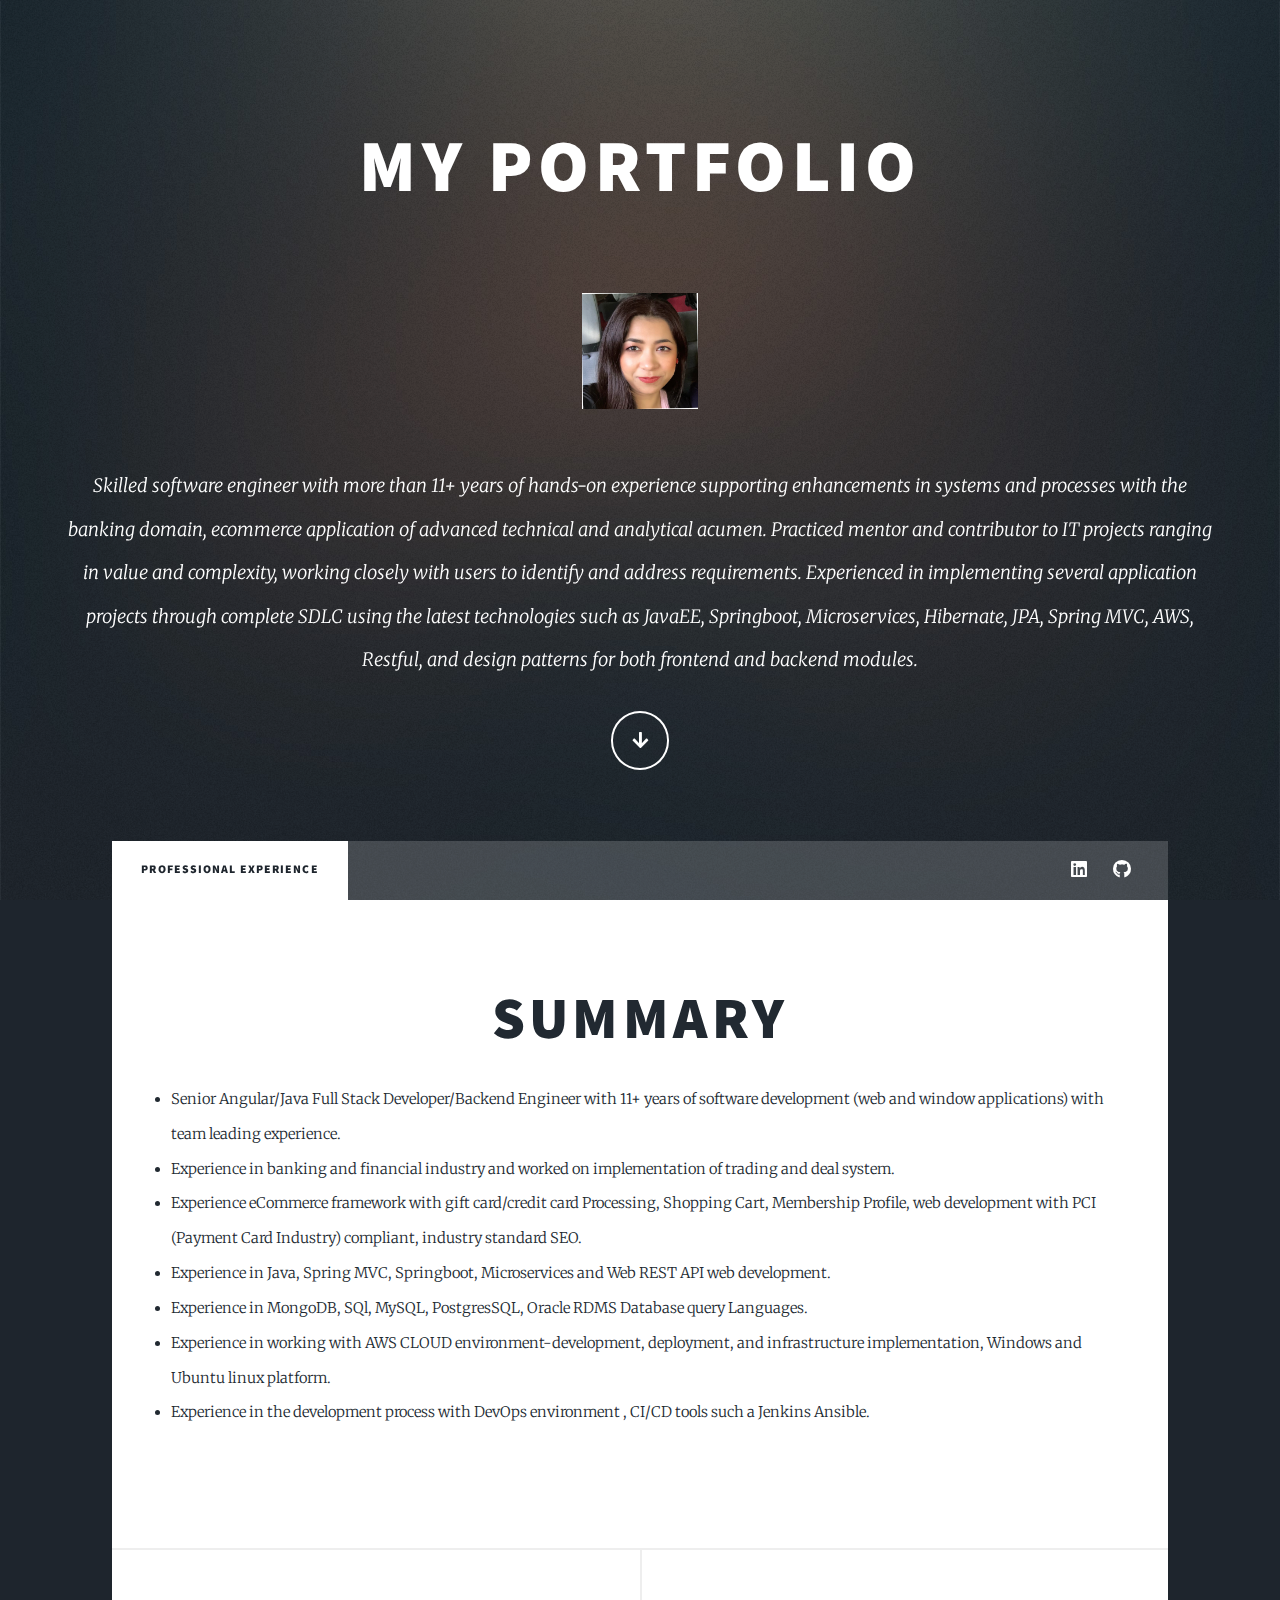
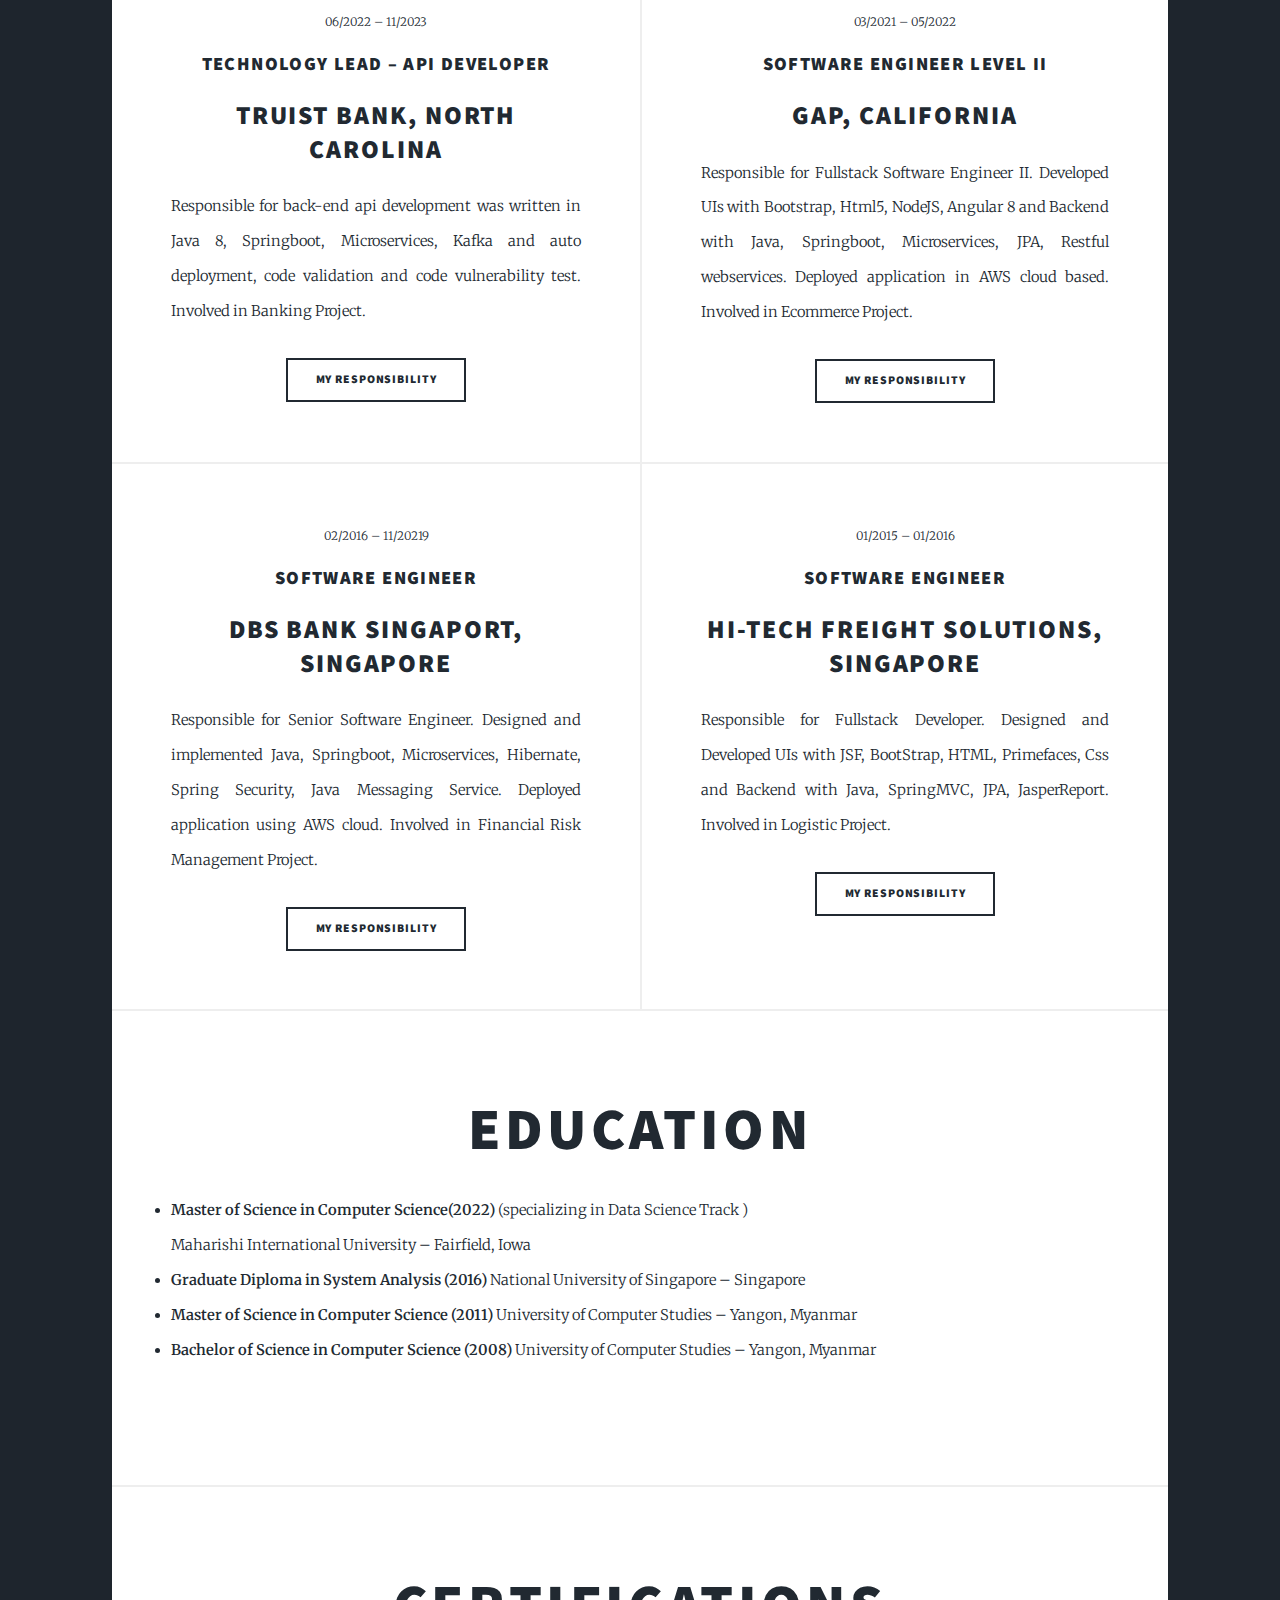
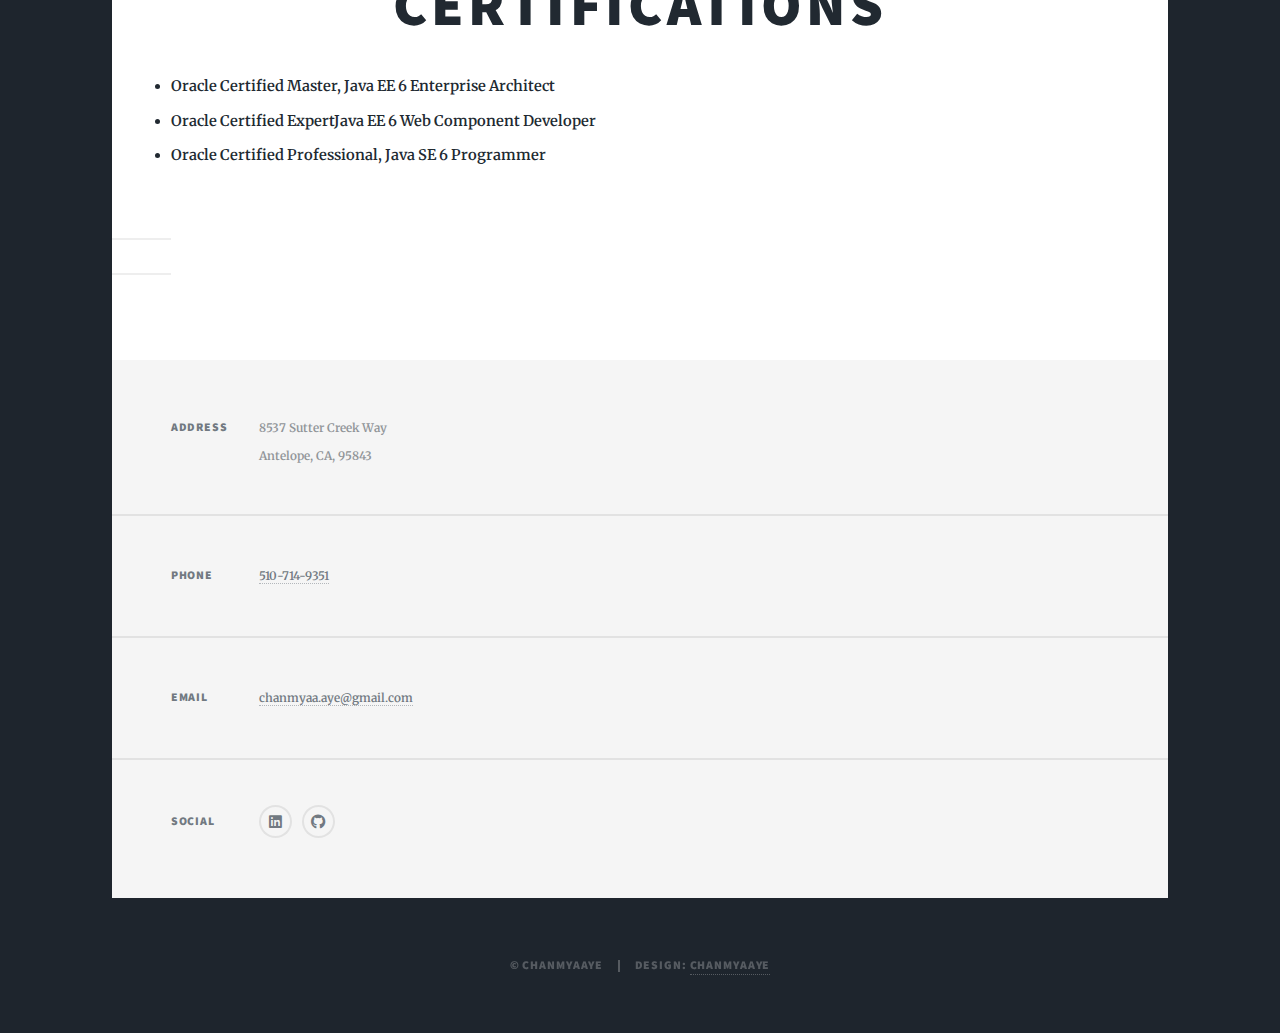
<file: index.html>
<!DOCTYPE HTML>
<!--
	Massively by HTML5 UP
	html5up.net | @ajlkn
	Free for personal and commercial use under the CCA 3.0 license (html5up.net/license)
-->
<html>
	<head>
		<title>Chan Mya Aye's Portfolio</title>
		<meta charset="utf-8" />
		<meta name="viewport" content="width=device-width, initial-scale=1, user-scalable=no" />
		<link rel="stylesheet" href="assets/css/main.css" />
		<noscript><link rel="stylesheet" href="assets/css/noscript.css" /></noscript>
	</head>
	<body class="is-preload">

		<!-- Wrapper -->
			<div id="wrapper" class="fade-in">

				<!-- Intro -->
					<div id="intro">
						<h1>My Portfolio</h1>
						
						<a href="https://www.linkedin.com/in/chanmyaaye/" class = "image main"><img src="images/pic01.jpg" alt="" /></a>
						<p>Skilled software engineer with more than 11+ years of hands-on experience supporting enhancements in systems and processes with the banking domain, ecommerce application of advanced technical and analytical acumen. Practiced mentor and contributor to IT projects ranging in value and complexity, working closely with users to identify and address requirements. Experienced in implementing several application projects through complete SDLC using the latest technologies such as JavaEE, Springboot, Microservices, Hibernate, JPA, Spring MVC, AWS,  Restful, and design patterns for both frontend and backend modules.</p>
						<ul class="actions">
							<li><a href="#header" class="button icon solid solo fa-arrow-down scrolly">Continue</a></li>
						</ul>
					</div>

				<!-- Header -->
					<header id="header">
						<a href="index.html" class="logo">Software Engineer/ JAVA</a>
					</header>

				<!-- Nav -->
					<nav id="nav">
						<ul class="links">
							<li class="active"><a href="index.html">Professional Experience</a></li>
				
						</ul>
						<ul class="icons">
							<li><a href="https://www.linkedin.com/in/chanmyaaye/" class="icon brands fa-linkedin"><span class="label">LinkedIn</span></a></li>
							<li><a href="https://klayarni.github.io/chanmyaaye/" class="icon brands fa-github"><span class="label">GitHub</span></a></li>
						</ul>
					</nav>

				<!-- Main -->
					<div id="main">

						<!-- Featured Post -->
							<article class="post featured">
								<header class="major">
									<h2><a href="#">SUMMARY</a></h2>
									<p><li align = "left">Senior Angular/Java Full Stack Developer/Backend Engineer with 11+ years of software development (web and window applications) with team leading experience.</li>
										<li align = "left">Experience in banking and financial industry and worked on implementation of trading and deal system.</li>
										<li align = "left">Experience eCommerce framework with gift card/credit card Processing, Shopping Cart, Membership Profile, web development with PCI (Payment Card Industry) compliant, industry standard SEO.</li>
										<li align = "left">Experience in Java, Spring MVC, Springboot, Microservices and Web REST API web development.</li>
										<li align = "left">Experience in MongoDB, SQl, MySQL, PostgresSQL, Oracle RDMS Database query Languages.</li>
										<li align = "left">Experience in working with AWS CLOUD environment-development, deployment, and infrastructure implementation, Windows and Ubuntu linux platform.</li>
										<li align = "left">Experience in the development process with DevOps environment , CI/CD tools such a Jenkins Ansible.</li>
									</p>
								</header>
							</article>

						<!-- Posts -->
							<section class="posts">
								<article>
									<header>
										<span class="date">06/2022 – 11/2023</span>
											<h3><a href="#">
												Technology Lead – API Developer</a></h3>
												<h2><a href="#">TRUIST BANK, NORTH CAROLINA<br />
													</a></h2>
									</header>
									
									<p>Responsible for back-end api development was written in Java 8, Springboot, Microservices, Kafka and auto deployment, code validation and code vulnerability test. Involved in Banking Project.

									</p>
									<ul class="actions special">
										<li><a href="ProfessioanlExperience.html" class="button">My Responsibility</a></li>
									</ul>
								</article>
								<article>
									<header>
										<span class="date">03/2021 – 05/2022</span>
											<h3><a href="#">
												Software Engineer Level II</a></h3>
												<h2><a href="#">GAP, CALIFORNIA<br />
													</a></h2>
									</header>
									<p>Responsible for Fullstack Software Engineer II. Developed UIs with Bootstrap, Html5, NodeJS, Angular 8 and Backend with Java, Springboot, Microservices, JPA, Restful webservices. Deployed application in AWS cloud based. Involved in Ecommerce Project.</p>
									<ul class="actions special">
										<li><a href="ProfessioanlExperience.html" class="button">My Responsibility</a></li>
									</ul>
								</article>
								<article>
									<header>
										<span class="date">02/2016 – 11/20219</span>
											<h3><a href="#">
												Software Engineer</a></h3>
												<h2><a href="#">DBS BANK SINGAPORT, SINGAPORE<br />
													</a></h2>
									</header>
									<p>Responsible for Senior Software Engineer. Designed and implemented Java, Springboot, Microservices, Hibernate, Spring Security, Java Messaging Service. Deployed application using AWS cloud. Involved in Financial Risk Management Project.</p>
									<ul class="actions special">
										<li><a href="ProfessioanlExperience.html" class="button">My Responsibility</a></li>
									</ul>
								</article>
								<article>
									<header>
										<span class="date">01/2015 – 01/2016</span>
											<h3><a href="#">
												Software Engineer</a></h3>
												<h2><a href="#">HI-TECH FREIGHT SOLUTIONS, SINGAPORE<br />
													</a></h2>
									</header>
									<p>Responsible for Fullstack Developer. Designed and Developed UIs with JSF, BootStrap, HTML, Primefaces, Css and Backend with Java, SpringMVC, JPA, JasperReport. Involved in Logistic Project.</p>
									<ul class="actions special">
										<li><a href="ProfessioanlExperience.html" class="button">My Responsibility</a></li>
									</ul>
								</article>
							</section>
							<article class="post featured">
								<header class="major">
									<h2><a href="#">Education</a></h2>
									<p><li align = "left"><b>Master of Science in Computer Science(2022) </b>(specializing in Data Science Track ) <br>Maharishi International University – Fairfield, Iowa</li>
										<li align = "left"><b>Graduate Diploma in System Analysis (2016) </b>National University of Singapore – Singapore</li>
										<li align = "left"><b>Master of Science in Computer Science (2011) </b>University of Computer Studies – Yangon, Myanmar</li>
										<li align = "left"><b>Bachelor of Science in Computer Science (2008)</b> University of Computer Studies – Yangon, Myanmar</li>
									</p>
								</header>
							</article>
							<article class="post featured">
								<header class="major">
									<h2><a href="#">CERTIFICATIONS</a></h2>
									<p><li align = "left"><b>Oracle Certified Master, Java EE 6 Enterprise Architect</li>
										<li align = "left"><b>Oracle Certified ExpertJava EE 6 Web Component Developer</li>
										<li align = "left"><b>Oracle Certified Professional, Java SE 6 Programmer</li>
									</p>
								</header>
							</article>
						<!-- Footer -->
							<footer>
							</footer>

					</div>
					
				<!-- Footer -->
					<footer id="footer">
						<section class="split contact">
							<section class="alt">
								<h3>Address</h3>
								<p>8537 Sutter Creek Way<br />
								Antelope, CA, 95843</p>
							</section>
							<section>
								<h3>Phone</h3>
								<p><a href="#">510-714-9351</a></p>
							</section>
							<section>
								<h3>Email</h3>
								<p><a href="https://klayarni.github.io/chanmyaaye">chanmyaa.aye@gmail.com</a></p>
							</section>
							<section>
								<h3>Social</h3>
								<ul class="icons alt">
									<li><a href="https://www.linkedin.com/in/chanmyaaye/" class="icon brands alt fa-linkedin"><span class="label">LinkedI</span></a></li>
									<li><a href="https://klayarni.github.io/chanmyaaye/" class="icon brands alt fa-github"><span class="label">GitHub</span></a></li>
								</ul>
							</section>
						</section>
					</footer>

				<!-- Copyright -->
					<div id="copyright">
						<ul><li>&copy; ChanMyaAye</li><li>Design: <a href="">ChanMyaAye</a></li></ul>
					</div>

			</div>

		<!-- Scripts -->
			<script src="assets/js/jquery.min.js"></script>
			<script src="assets/js/jquery.scrollex.min.js"></script>
			<script src="assets/js/jquery.scrolly.min.js"></script>
			<script src="assets/js/browser.min.js"></script>
			<script src="assets/js/breakpoints.min.js"></script>
			<script src="assets/js/util.js"></script>
			<script src="assets/js/main.js"></script>

	</body>
</html>
</file>
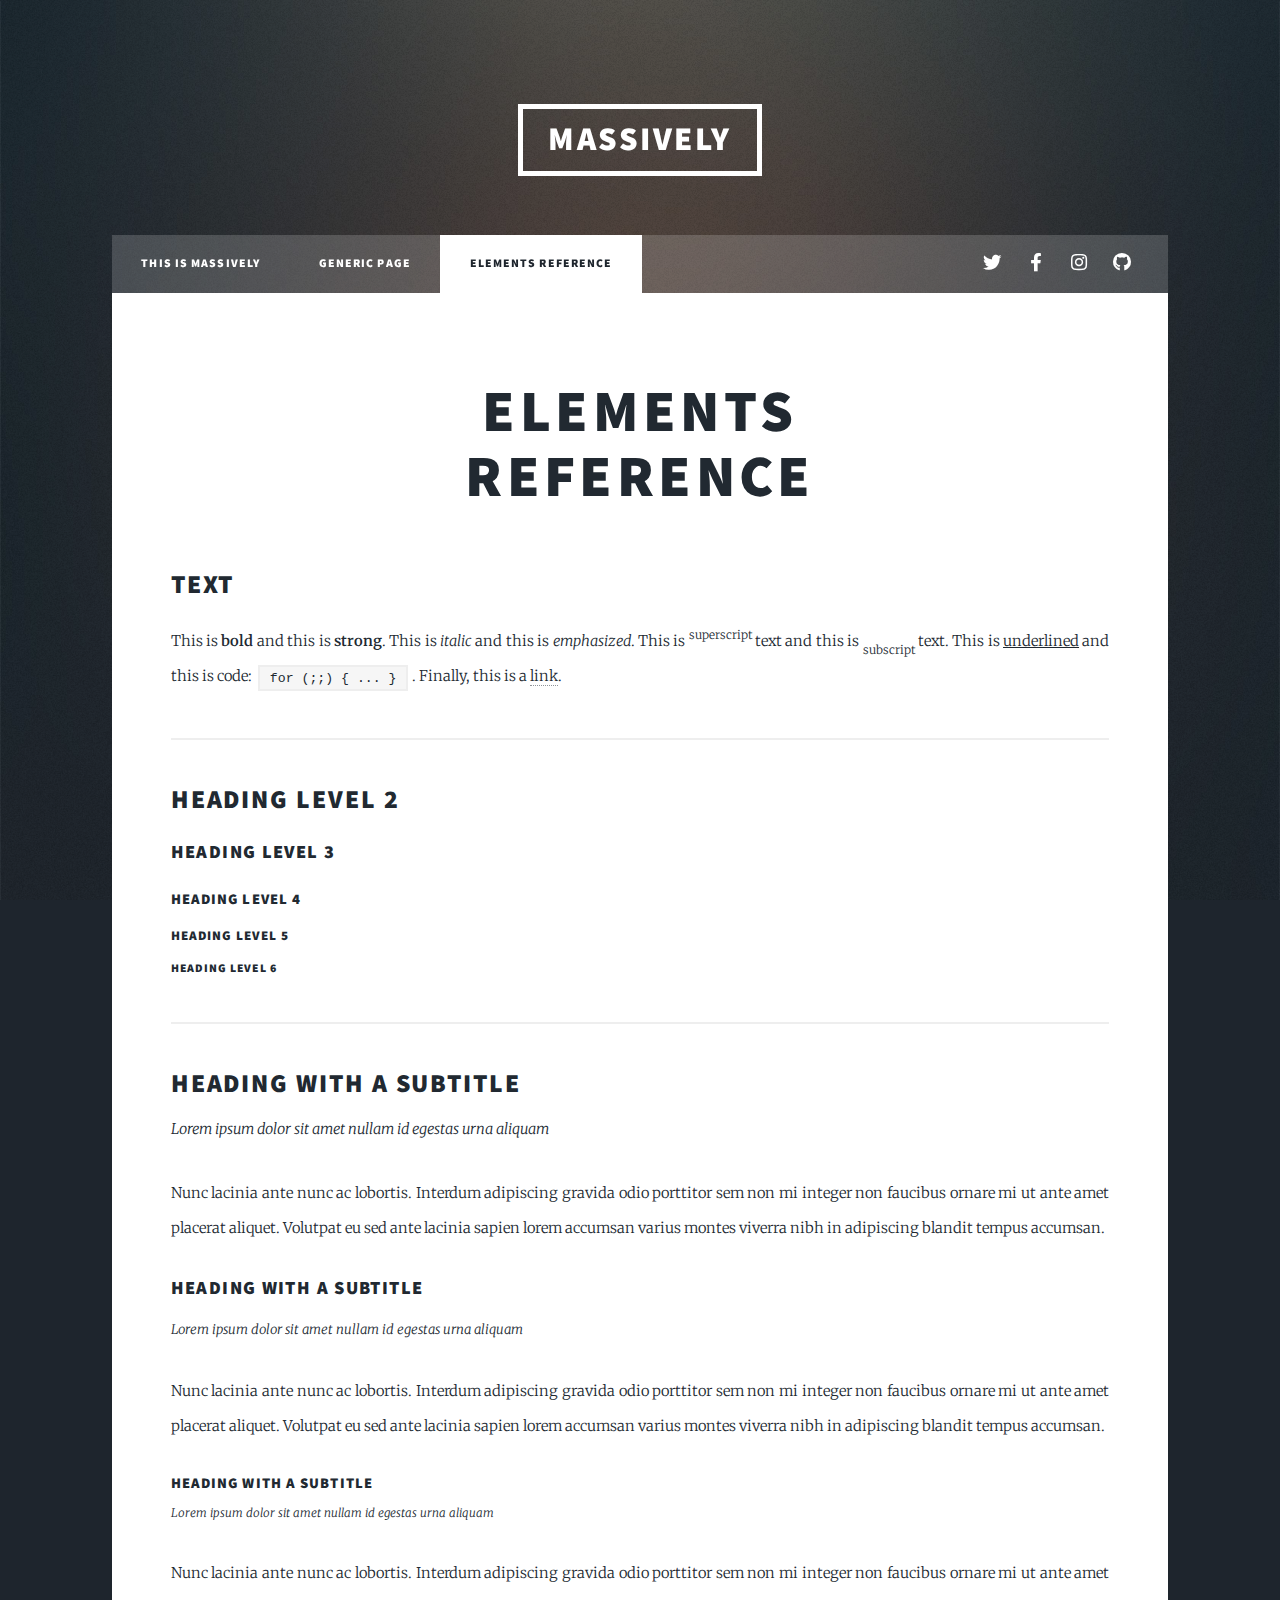
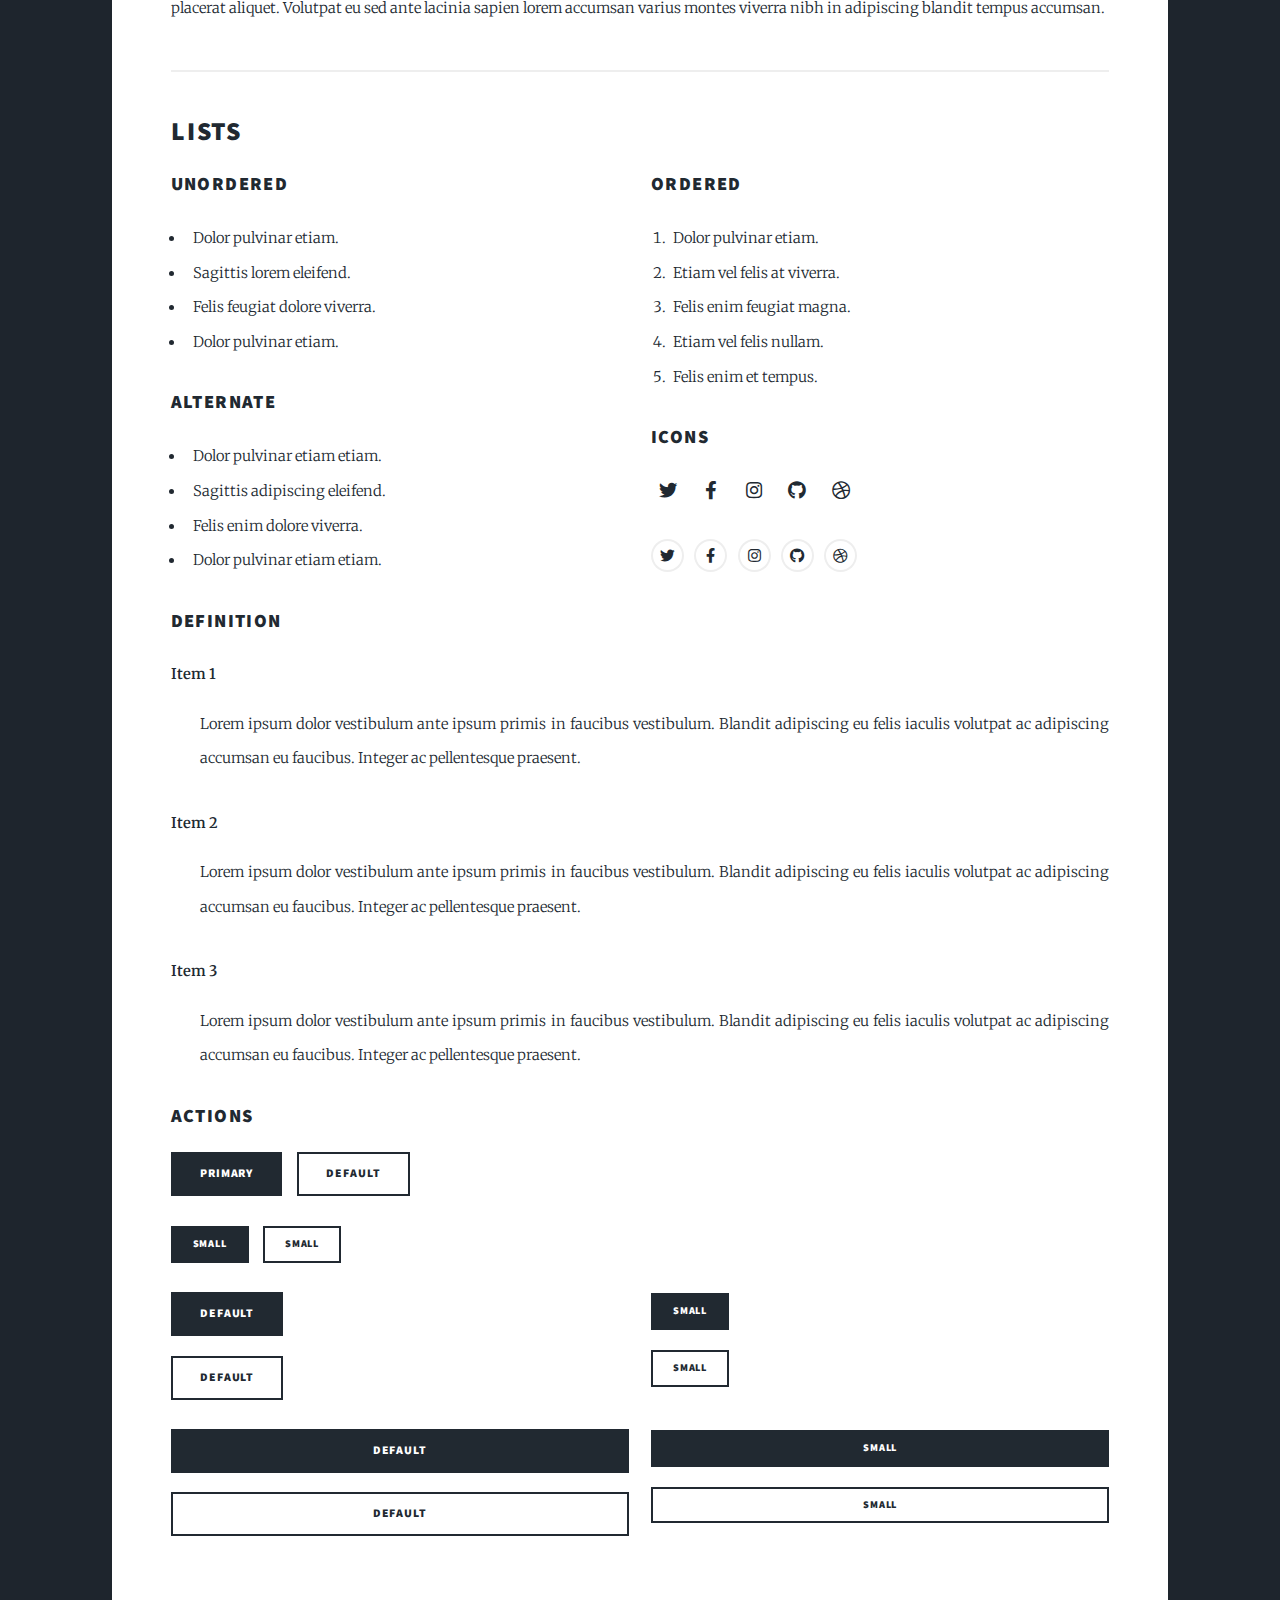
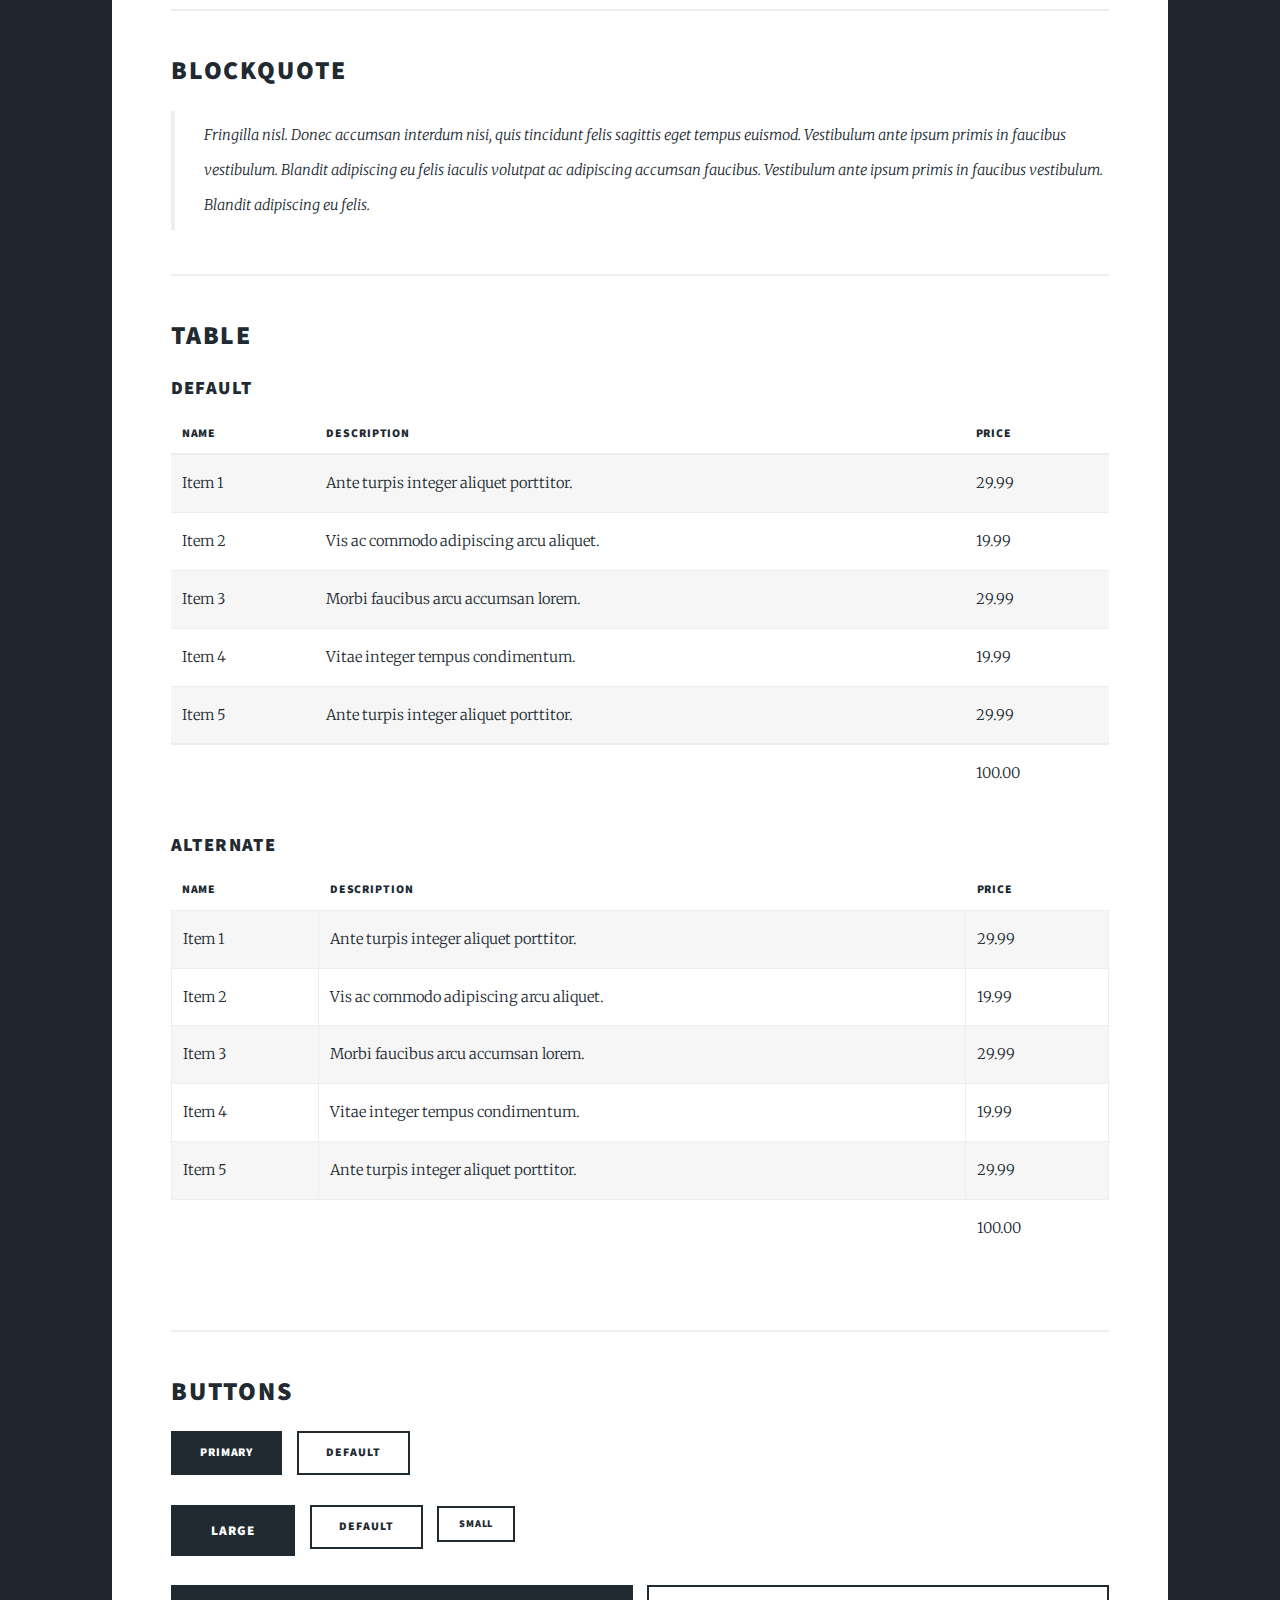
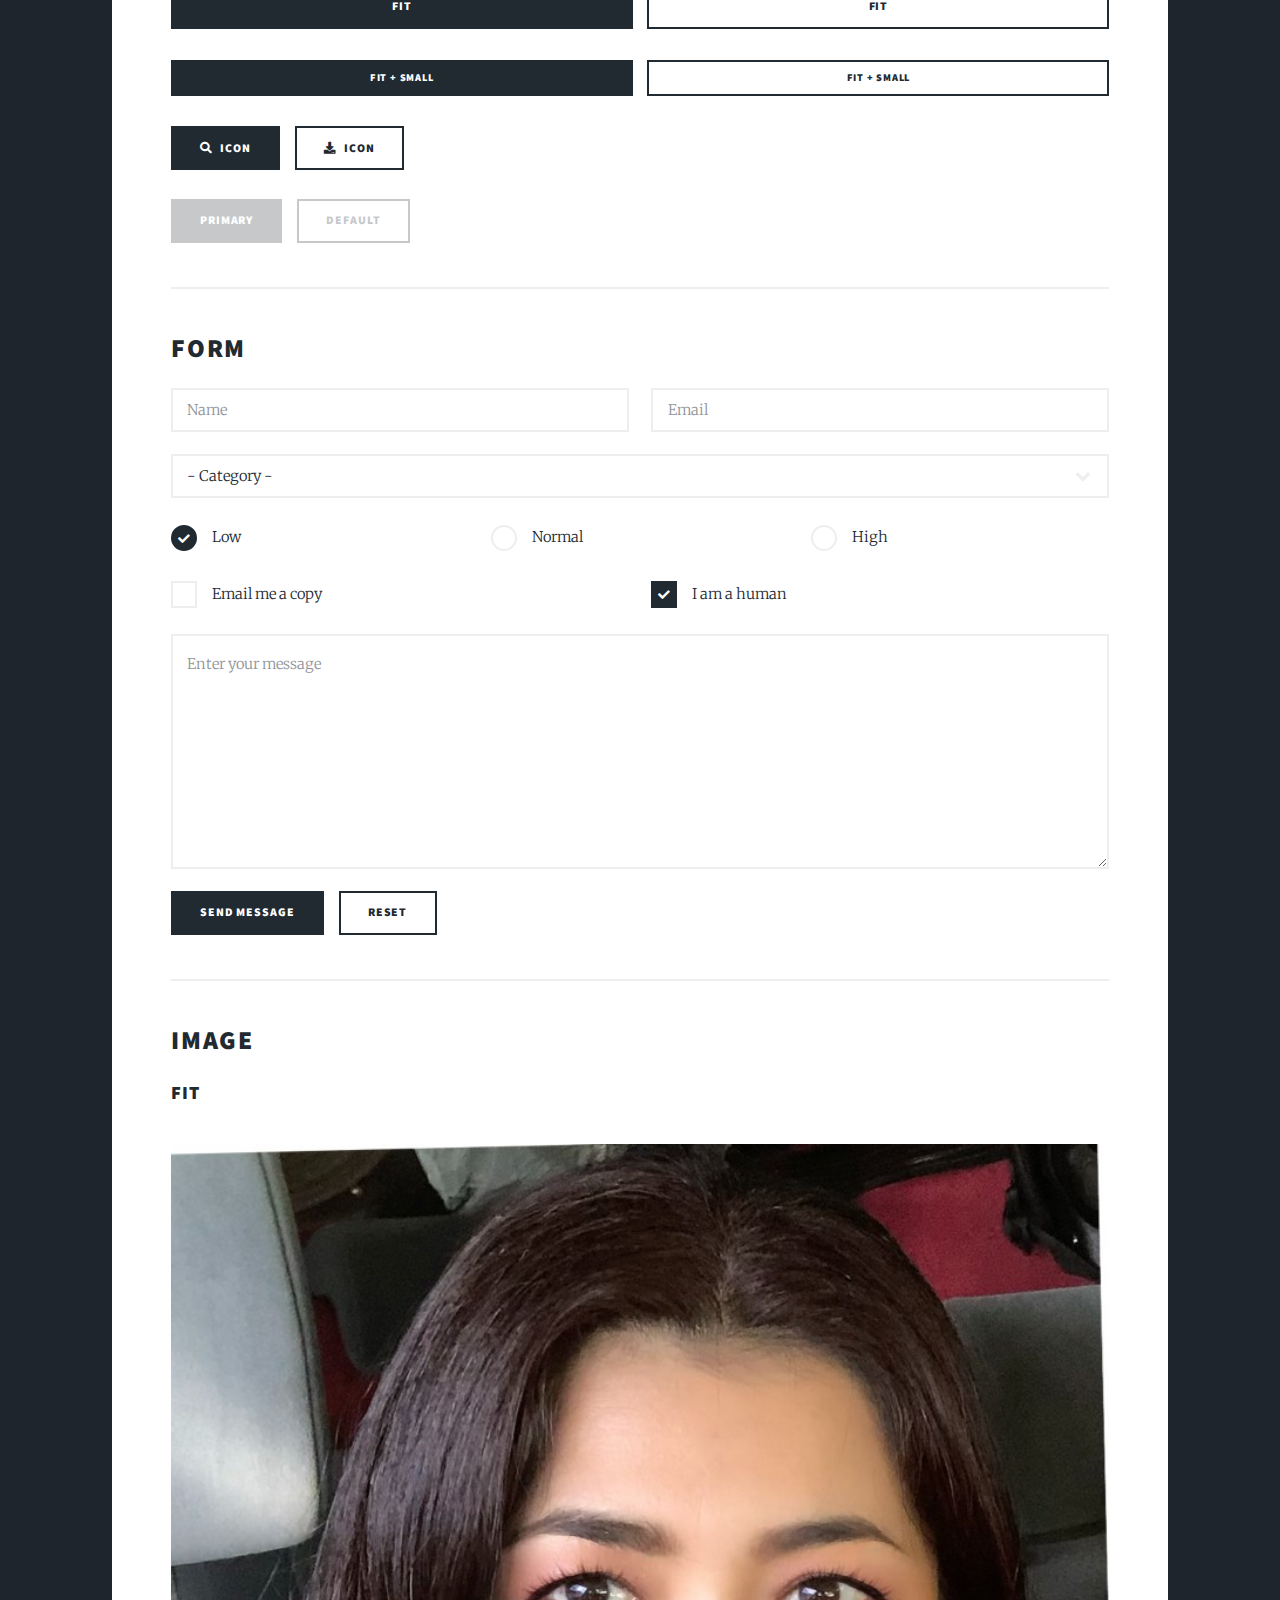
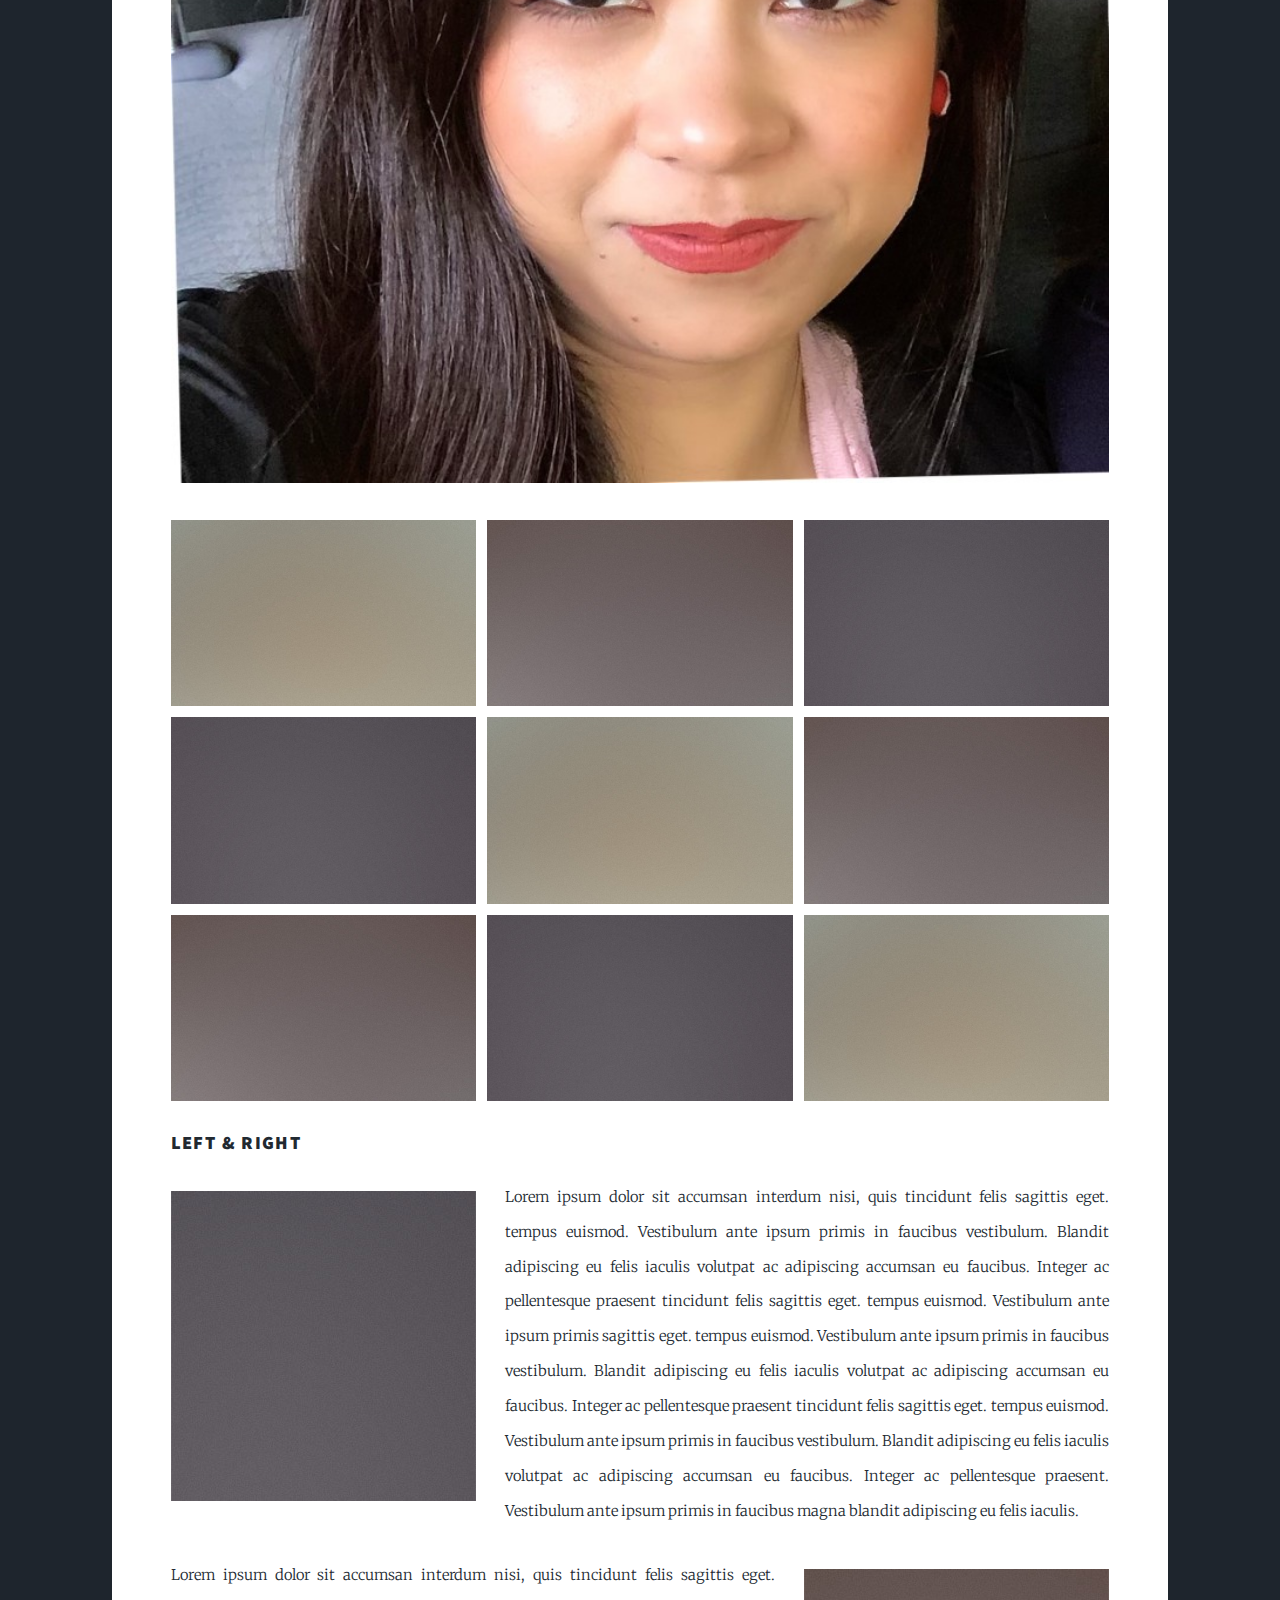
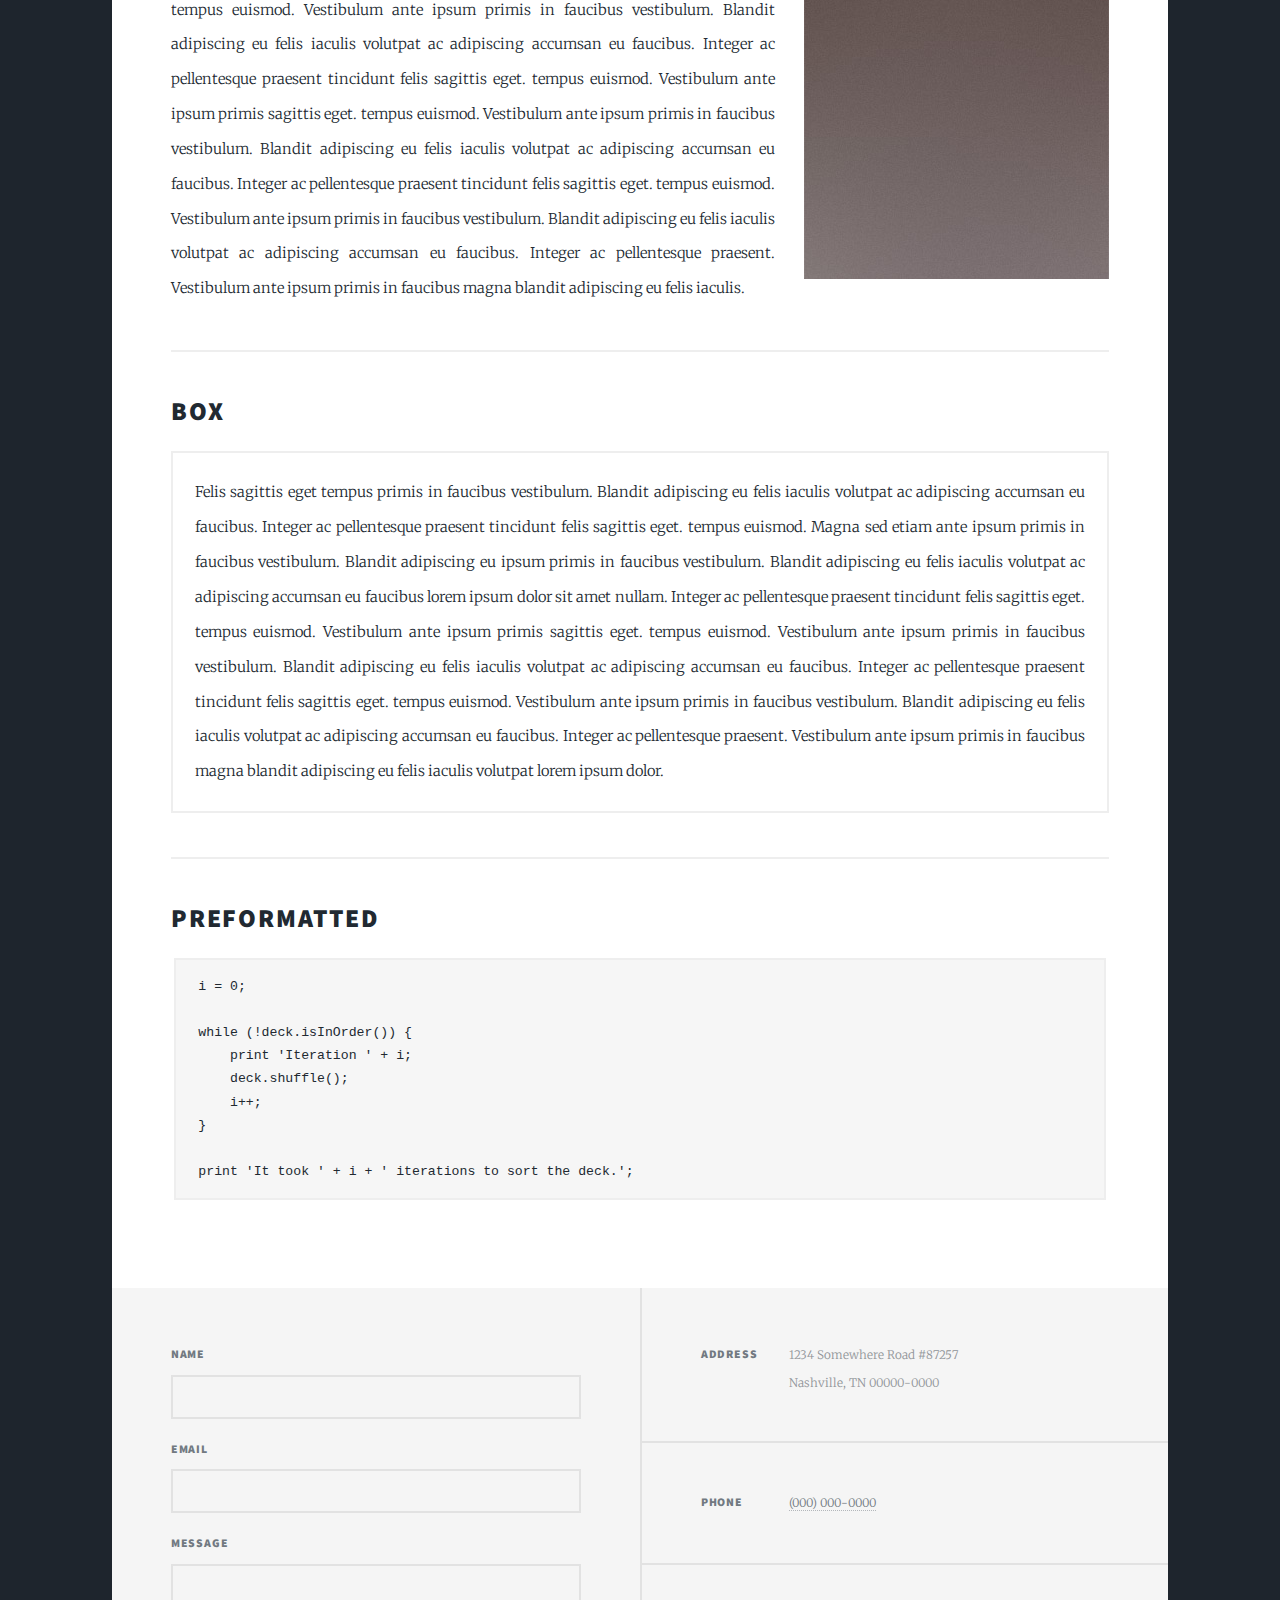
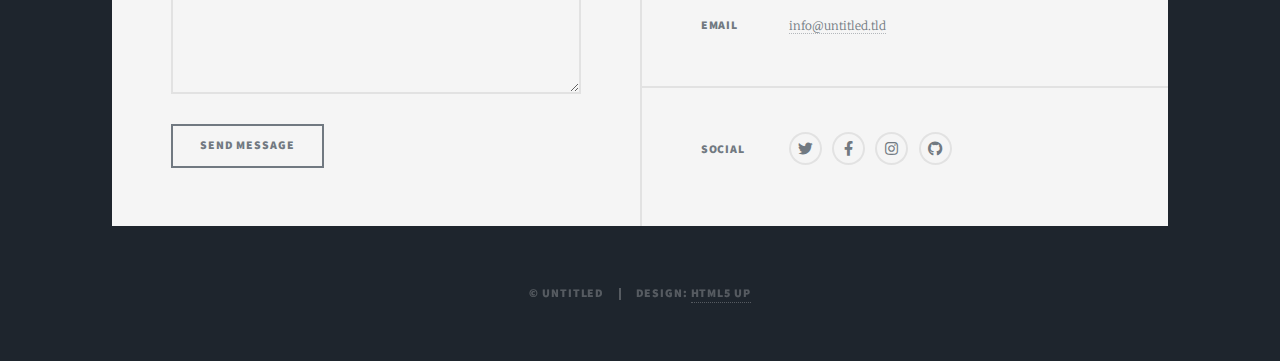
<file: elements.html>
<!DOCTYPE HTML>
<!--
	Massively by HTML5 UP
	html5up.net | @ajlkn
	Free for personal and commercial use under the CCA 3.0 license (html5up.net/license)
-->
<html>
	<head>
		<title>Elements Reference - Massively by HTML5 UP</title>
		<meta charset="utf-8" />
		<meta name="viewport" content="width=device-width, initial-scale=1, user-scalable=no" />
		<link rel="stylesheet" href="assets/css/main.css" />
		<noscript><link rel="stylesheet" href="assets/css/noscript.css" /></noscript>
	</head>
	<body class="is-preload">

		<!-- Wrapper -->
			<div id="wrapper">

				<!-- Header -->
					<header id="header">
						<a href="index.html" class="logo">Massively</a>
					</header>

				<!-- Nav -->
					<nav id="nav">
						<ul class="links">
							<li><a href="index.html">This is Massively</a></li>
							<li><a href="generic.html">Generic Page</a></li>
							<li class="active"><a href="elements.html">Elements Reference</a></li>
						</ul>
						<ul class="icons">
							<li><a href="#" class="icon brands fa-twitter"><span class="label">Twitter</span></a></li>
							<li><a href="#" class="icon brands fa-facebook-f"><span class="label">Facebook</span></a></li>
							<li><a href="#" class="icon brands fa-instagram"><span class="label">Instagram</span></a></li>
							<li><a href="#" class="icon brands fa-github"><span class="label">GitHub</span></a></li>
						</ul>
					</nav>

				<!-- Main -->
					<div id="main">

						<!-- Post -->
							<section class="post">
								<header class="major">
									<h1>Elements<br />
									Reference</h1>
								</header>

								<!-- Text stuff -->
									<h2>Text</h2>
									<p>This is <b>bold</b> and this is <strong>strong</strong>. This is <i>italic</i> and this is <em>emphasized</em>.
									This is <sup>superscript</sup> text and this is <sub>subscript</sub> text.
									This is <u>underlined</u> and this is code: <code>for (;;) { ... }</code>.
									Finally, this is a <a href="#">link</a>.</p>
									<hr />
									<h2>Heading Level 2</h2>
									<h3>Heading Level 3</h3>
									<h4>Heading Level 4</h4>
									<h5>Heading Level 5</h5>
									<h6>Heading Level 6</h6>
									<hr />
									<header>
										<h2>Heading with a Subtitle</h2>
										<p>Lorem ipsum dolor sit amet nullam id egestas urna aliquam</p>
									</header>
									<p>Nunc lacinia ante nunc ac lobortis. Interdum adipiscing gravida odio porttitor sem non mi integer non faucibus ornare mi ut ante amet placerat aliquet. Volutpat eu sed ante lacinia sapien lorem accumsan varius montes viverra nibh in adipiscing blandit tempus accumsan.</p>
									<header>
										<h3>Heading with a Subtitle</h3>
										<p>Lorem ipsum dolor sit amet nullam id egestas urna aliquam</p>
									</header>
									<p>Nunc lacinia ante nunc ac lobortis. Interdum adipiscing gravida odio porttitor sem non mi integer non faucibus ornare mi ut ante amet placerat aliquet. Volutpat eu sed ante lacinia sapien lorem accumsan varius montes viverra nibh in adipiscing blandit tempus accumsan.</p>
									<header>
										<h4>Heading with a Subtitle</h4>
										<p>Lorem ipsum dolor sit amet nullam id egestas urna aliquam</p>
									</header>
									<p>Nunc lacinia ante nunc ac lobortis. Interdum adipiscing gravida odio porttitor sem non mi integer non faucibus ornare mi ut ante amet placerat aliquet. Volutpat eu sed ante lacinia sapien lorem accumsan varius montes viverra nibh in adipiscing blandit tempus accumsan.</p>

									<hr />

								<!-- Lists -->
									<h2>Lists</h2>
									<div class="row">
										<div class="col-6 col-12-small">

											<h3>Unordered</h3>
											<ul>
												<li>Dolor pulvinar etiam.</li>
												<li>Sagittis lorem eleifend.</li>
												<li>Felis feugiat dolore viverra.</li>
												<li>Dolor pulvinar etiam.</li>
											</ul>

											<h3>Alternate</h3>
											<ul class="alt">
												<li>Dolor pulvinar etiam etiam.</li>
												<li>Sagittis adipiscing eleifend.</li>
												<li>Felis enim dolore viverra.</li>
												<li>Dolor pulvinar etiam etiam.</li>
											</ul>

										</div>
										<div class="col-6 col-12-small">

											<h3>Ordered</h3>
											<ol>
												<li>Dolor pulvinar etiam.</li>
												<li>Etiam vel felis at viverra.</li>
												<li>Felis enim feugiat magna.</li>
												<li>Etiam vel felis nullam.</li>
												<li>Felis enim et tempus.</li>
											</ol>

											<h3>Icons</h3>
											<ul class="icons">
												<li><a href="#" class="icon brands fa-twitter"><span class="label">Twitter</span></a></li>
												<li><a href="#" class="icon brands fa-facebook-f"><span class="label">Facebook</span></a></li>
												<li><a href="#" class="icon brands fa-instagram"><span class="label">Instagram</span></a></li>
												<li><a href="#" class="icon brands fa-github"><span class="label">Github</span></a></li>
												<li><a href="#" class="icon brands fa-dribbble"><span class="label">Dribbble</span></a></li>
											</ul>
											<ul class="icons alt">
												<li><a href="#" class="icon brands alt fa-twitter"><span class="label">Twitter</span></a></li>
												<li><a href="#" class="icon brands alt fa-facebook-f"><span class="label">Facebook</span></a></li>
												<li><a href="#" class="icon brands alt fa-instagram"><span class="label">Instagram</span></a></li>
												<li><a href="#" class="icon brands alt fa-github"><span class="label">Github</span></a></li>
												<li><a href="#" class="icon brands alt fa-dribbble"><span class="label">Dribbble</span></a></li>
											</ul>

										</div>
									</div>
									<h3>Definition</h3>
									<dl>
										<dt>Item 1</dt>
										<dd>
											<p>Lorem ipsum dolor vestibulum ante ipsum primis in faucibus vestibulum. Blandit adipiscing eu felis iaculis volutpat ac adipiscing accumsan eu faucibus. Integer ac pellentesque praesent.</p>
										</dd>
										<dt>Item 2</dt>
										<dd>
											<p>Lorem ipsum dolor vestibulum ante ipsum primis in faucibus vestibulum. Blandit adipiscing eu felis iaculis volutpat ac adipiscing accumsan eu faucibus. Integer ac pellentesque praesent.</p>
										</dd>
										<dt>Item 3</dt>
										<dd>
											<p>Lorem ipsum dolor vestibulum ante ipsum primis in faucibus vestibulum. Blandit adipiscing eu felis iaculis volutpat ac adipiscing accumsan eu faucibus. Integer ac pellentesque praesent.</p>
										</dd>
									</dl>

									<h3>Actions</h3>
									<ul class="actions">
										<li><a href="#" class="button primary">Primary</a></li>
										<li><a href="#" class="button">Default</a></li>
									</ul>
									<ul class="actions small">
										<li><a href="#" class="button primary small">Small</a></li>
										<li><a href="#" class="button small">Small</a></li>
									</ul>
									<div class="row">
										<div class="col-6 col-12-small">
											<ul class="actions stacked">
												<li><a href="#" class="button primary">Default</a></li>
												<li><a href="#" class="button">Default</a></li>
											</ul>
										</div>
										<div class="col-6 col-12-small">
											<ul class="actions stacked">
												<li><a href="#" class="button primary small">Small</a></li>
												<li><a href="#" class="button small">Small</a></li>
											</ul>
										</div>
									</div>
									<div class="row">
										<div class="col-6 col-12-small">
											<ul class="actions stacked">
												<li><a href="#" class="button primary fit">Default</a></li>
												<li><a href="#" class="button fit">Default</a></li>
											</ul>
										</div>
										<div class="col-6 col-12-small">
											<ul class="actions stacked">
												<li><a href="#" class="button primary small fit">Small</a></li>
												<li><a href="#" class="button small fit">Small</a></li>
											</ul>
										</div>
									</div>

									<hr />

								<!-- Blockquote -->
									<h2>Blockquote</h2>
									<blockquote>Fringilla nisl. Donec accumsan interdum nisi, quis tincidunt felis sagittis eget tempus euismod. Vestibulum ante ipsum primis in faucibus vestibulum. Blandit adipiscing eu felis iaculis volutpat ac adipiscing accumsan faucibus. Vestibulum ante ipsum primis in faucibus vestibulum. Blandit adipiscing eu felis.</blockquote>

									<hr />

								<!-- Table -->
									<h2>Table</h2>

									<h3>Default</h3>
									<div class="table-wrapper">
										<table>
											<thead>
												<tr>
													<th>Name</th>
													<th>Description</th>
													<th>Price</th>
												</tr>
											</thead>
											<tbody>
												<tr>
													<td>Item 1</td>
													<td>Ante turpis integer aliquet porttitor.</td>
													<td>29.99</td>
												</tr>
												<tr>
													<td>Item 2</td>
													<td>Vis ac commodo adipiscing arcu aliquet.</td>
													<td>19.99</td>
												</tr>
												<tr>
													<td>Item 3</td>
													<td> Morbi faucibus arcu accumsan lorem.</td>
													<td>29.99</td>
												</tr>
												<tr>
													<td>Item 4</td>
													<td>Vitae integer tempus condimentum.</td>
													<td>19.99</td>
												</tr>
												<tr>
													<td>Item 5</td>
													<td>Ante turpis integer aliquet porttitor.</td>
													<td>29.99</td>
												</tr>
											</tbody>
											<tfoot>
												<tr>
													<td colspan="2"></td>
													<td>100.00</td>
												</tr>
											</tfoot>
										</table>
									</div>

									<h3>Alternate</h3>
									<div class="table-wrapper">
										<table class="alt">
											<thead>
												<tr>
													<th>Name</th>
													<th>Description</th>
													<th>Price</th>
												</tr>
											</thead>
											<tbody>
												<tr>
													<td>Item 1</td>
													<td>Ante turpis integer aliquet porttitor.</td>
													<td>29.99</td>
												</tr>
												<tr>
													<td>Item 2</td>
													<td>Vis ac commodo adipiscing arcu aliquet.</td>
													<td>19.99</td>
												</tr>
												<tr>
													<td>Item 3</td>
													<td> Morbi faucibus arcu accumsan lorem.</td>
													<td>29.99</td>
												</tr>
												<tr>
													<td>Item 4</td>
													<td>Vitae integer tempus condimentum.</td>
													<td>19.99</td>
												</tr>
												<tr>
													<td>Item 5</td>
													<td>Ante turpis integer aliquet porttitor.</td>
													<td>29.99</td>
												</tr>
											</tbody>
											<tfoot>
												<tr>
													<td colspan="2"></td>
													<td>100.00</td>
												</tr>
											</tfoot>
										</table>
									</div>

									<hr />

								<!-- Buttons -->
									<h2>Buttons</h2>
									<ul class="actions">
										<li><a href="#" class="button primary">Primary</a></li>
										<li><a href="#" class="button">Default</a></li>
									</ul>
									<ul class="actions">
										<li><a href="#" class="button primary large">Large</a></li>
										<li><a href="#" class="button">Default</a></li>
										<li><a href="#" class="button small">Small</a></li>
									</ul>
									<ul class="actions fit">
										<li><a href="#" class="button primary fit">Fit</a></li>
										<li><a href="#" class="button fit">Fit</a></li>
									</ul>
									<ul class="actions fit small">
										<li><a href="#" class="button primary fit small">Fit + Small</a></li>
										<li><a href="#" class="button fit small">Fit + Small</a></li>
									</ul>
									<ul class="actions">
										<li><a href="#" class="button primary icon solid fa-search">Icon</a></li>
										<li><a href="#" class="button icon solid fa-download">Icon</a></li>
									</ul>
									<ul class="actions">
										<li><span class="button primary disabled">Primary</span></li>
										<li><span class="button disabled">Default</span></li>
									</ul>

									<hr />

								<!-- Form -->
									<h2>Form</h2>

									<form method="post" action="#">
										<div class="row gtr-uniform">
											<div class="col-6 col-12-xsmall">
												<input type="text" name="demo-name" id="demo-name" value="" placeholder="Name" />
											</div>
											<div class="col-6 col-12-xsmall">
												<input type="email" name="demo-email" id="demo-email" value="" placeholder="Email" />
											</div>
											<!-- Break -->
											<div class="col-12">
												<select name="demo-category" id="demo-category">
													<option value="">- Category -</option>
													<option value="1">Manufacturing</option>
													<option value="1">Shipping</option>
													<option value="1">Administration</option>
													<option value="1">Human Resources</option>
												</select>
											</div>
											<!-- Break -->
											<div class="col-4 col-12-small">
												<input type="radio" id="demo-priority-low" name="demo-priority" checked>
												<label for="demo-priority-low">Low</label>
											</div>
											<div class="col-4 col-12-small">
												<input type="radio" id="demo-priority-normal" name="demo-priority">
												<label for="demo-priority-normal">Normal</label>
											</div>
											<div class="col-4 col-12-small">
												<input type="radio" id="demo-priority-high" name="demo-priority">
												<label for="demo-priority-high">High</label>
											</div>
											<!-- Break -->
											<div class="col-6 col-12-small">
												<input type="checkbox" id="demo-copy" name="demo-copy">
												<label for="demo-copy">Email me a copy</label>
											</div>
											<div class="col-6 col-12-small">
												<input type="checkbox" id="demo-human" name="demo-human" checked>
												<label for="demo-human">I am a human</label>
											</div>
											<!-- Break -->
											<div class="col-12">
												<textarea name="demo-message" id="demo-message" placeholder="Enter your message" rows="6"></textarea>
											</div>
											<!-- Break -->
											<div class="col-12">
												<ul class="actions">
													<li><input type="submit" value="Send Message" class="primary" /></li>
													<li><input type="reset" value="Reset" /></li>
												</ul>
											</div>
										</div>
									</form>

									<hr />

								<!-- Image -->
									<h2>Image</h2>

									<h3>Fit</h3>
									<span class="image fit"><img src="images/pic01.jpg" alt="" /></span>
									<div class="box alt">
										<div class="row gtr-50 gtr-uniform">
											<div class="col-4"><span class="image fit"><img src="images/pic02.jpg" alt="" /></span></div>
											<div class="col-4"><span class="image fit"><img src="images/pic03.jpg" alt="" /></span></div>
											<div class="col-4"><span class="image fit"><img src="images/pic04.jpg" alt="" /></span></div>
											<!-- Break -->
											<div class="col-4"><span class="image fit"><img src="images/pic04.jpg" alt="" /></span></div>
											<div class="col-4"><span class="image fit"><img src="images/pic02.jpg" alt="" /></span></div>
											<div class="col-4"><span class="image fit"><img src="images/pic03.jpg" alt="" /></span></div>
											<!-- Break -->
											<div class="col-4"><span class="image fit"><img src="images/pic03.jpg" alt="" /></span></div>
											<div class="col-4"><span class="image fit"><img src="images/pic04.jpg" alt="" /></span></div>
											<div class="col-4"><span class="image fit"><img src="images/pic02.jpg" alt="" /></span></div>
										</div>
									</div>

									<h3>Left &amp; Right</h3>
									<p><span class="image left"><img src="images/pic08.jpg" alt="" /></span>Lorem ipsum dolor sit accumsan interdum nisi, quis tincidunt felis sagittis eget. tempus euismod. Vestibulum ante ipsum primis in faucibus vestibulum. Blandit adipiscing eu felis iaculis volutpat ac adipiscing accumsan eu faucibus. Integer ac pellentesque praesent tincidunt felis sagittis eget. tempus euismod. Vestibulum ante ipsum primis sagittis eget. tempus euismod. Vestibulum ante ipsum primis in faucibus vestibulum. Blandit adipiscing eu felis iaculis volutpat ac adipiscing accumsan eu faucibus. Integer ac pellentesque praesent tincidunt felis sagittis eget. tempus euismod. Vestibulum ante ipsum primis in faucibus vestibulum. Blandit adipiscing eu felis iaculis volutpat ac adipiscing accumsan eu faucibus. Integer ac pellentesque praesent. Vestibulum ante ipsum primis in faucibus magna blandit adipiscing eu felis iaculis.</p>
									<p><span class="image right"><img src="images/pic09.jpg" alt="" /></span>Lorem ipsum dolor sit accumsan interdum nisi, quis tincidunt felis sagittis eget. tempus euismod. Vestibulum ante ipsum primis in faucibus vestibulum. Blandit adipiscing eu felis iaculis volutpat ac adipiscing accumsan eu faucibus. Integer ac pellentesque praesent tincidunt felis sagittis eget. tempus euismod. Vestibulum ante ipsum primis sagittis eget. tempus euismod. Vestibulum ante ipsum primis in faucibus vestibulum. Blandit adipiscing eu felis iaculis volutpat ac adipiscing accumsan eu faucibus. Integer ac pellentesque praesent tincidunt felis sagittis eget. tempus euismod. Vestibulum ante ipsum primis in faucibus vestibulum. Blandit adipiscing eu felis iaculis volutpat ac adipiscing accumsan eu faucibus. Integer ac pellentesque praesent. Vestibulum ante ipsum primis in faucibus magna blandit adipiscing eu felis iaculis.</p>

									<hr />

								<!-- Box -->
									<h2>Box</h2>
									<div class="box">
										<p>Felis sagittis eget tempus primis in faucibus vestibulum. Blandit adipiscing eu felis iaculis volutpat ac adipiscing accumsan eu faucibus. Integer ac pellentesque praesent tincidunt felis sagittis eget. tempus euismod. Magna sed etiam ante ipsum primis in faucibus vestibulum. Blandit adipiscing eu ipsum primis in faucibus vestibulum. Blandit adipiscing eu felis iaculis volutpat ac adipiscing accumsan eu faucibus lorem ipsum dolor sit amet nullam. Integer ac pellentesque praesent tincidunt felis sagittis eget. tempus euismod. Vestibulum ante ipsum primis sagittis eget. tempus euismod. Vestibulum ante ipsum primis in faucibus vestibulum. Blandit adipiscing eu felis iaculis volutpat ac adipiscing accumsan eu faucibus. Integer ac pellentesque praesent tincidunt felis sagittis eget. tempus euismod. Vestibulum ante ipsum primis in faucibus vestibulum. Blandit adipiscing eu felis iaculis volutpat ac adipiscing accumsan eu faucibus. Integer ac pellentesque praesent. Vestibulum ante ipsum primis in faucibus magna blandit adipiscing eu felis iaculis volutpat lorem ipsum dolor.</p>
									</div>

									<hr />

								<!-- Preformatted Code -->
									<h2>Preformatted</h2>
									<pre><code>i = 0;

while (!deck.isInOrder()) {
    print 'Iteration ' + i;
    deck.shuffle();
    i++;
}

print 'It took ' + i + ' iterations to sort the deck.';
</code></pre>

							</section>

					</div>

				<!-- Footer -->
					<footer id="footer">
						<section>
							<form method="post" action="#">
								<div class="fields">
									<div class="field">
										<label for="name">Name</label>
										<input type="text" name="name" id="name" />
									</div>
									<div class="field">
										<label for="email">Email</label>
										<input type="text" name="email" id="email" />
									</div>
									<div class="field">
										<label for="message">Message</label>
										<textarea name="message" id="message" rows="3"></textarea>
									</div>
								</div>
								<ul class="actions">
									<li><input type="submit" value="Send Message" /></li>
								</ul>
							</form>
						</section>
						<section class="split contact">
							<section class="alt">
								<h3>Address</h3>
								<p>1234 Somewhere Road #87257<br />
								Nashville, TN 00000-0000</p>
							</section>
							<section>
								<h3>Phone</h3>
								<p><a href="#">(000) 000-0000</a></p>
							</section>
							<section>
								<h3>Email</h3>
								<p><a href="#">info@untitled.tld</a></p>
							</section>
							<section>
								<h3>Social</h3>
								<ul class="icons alt">
									<li><a href="#" class="icon brands alt fa-twitter"><span class="label">Twitter</span></a></li>
									<li><a href="#" class="icon brands alt fa-facebook-f"><span class="label">Facebook</span></a></li>
									<li><a href="#" class="icon brands alt fa-instagram"><span class="label">Instagram</span></a></li>
									<li><a href="#" class="icon brands alt fa-github"><span class="label">GitHub</span></a></li>
								</ul>
							</section>
						</section>
					</footer>

				<!-- Copyright -->
					<div id="copyright">
						<ul><li>&copy; Untitled</li><li>Design: <a href="https://html5up.net">HTML5 UP</a></li></ul>
					</div>

			</div>

		<!-- Scripts -->
			<script src="assets/js/jquery.min.js"></script>
			<script src="assets/js/jquery.scrollex.min.js"></script>
			<script src="assets/js/jquery.scrolly.min.js"></script>
			<script src="assets/js/browser.min.js"></script>
			<script src="assets/js/breakpoints.min.js"></script>
			<script src="assets/js/util.js"></script>
			<script src="assets/js/main.js"></script>

	</body>
</html>
</file>
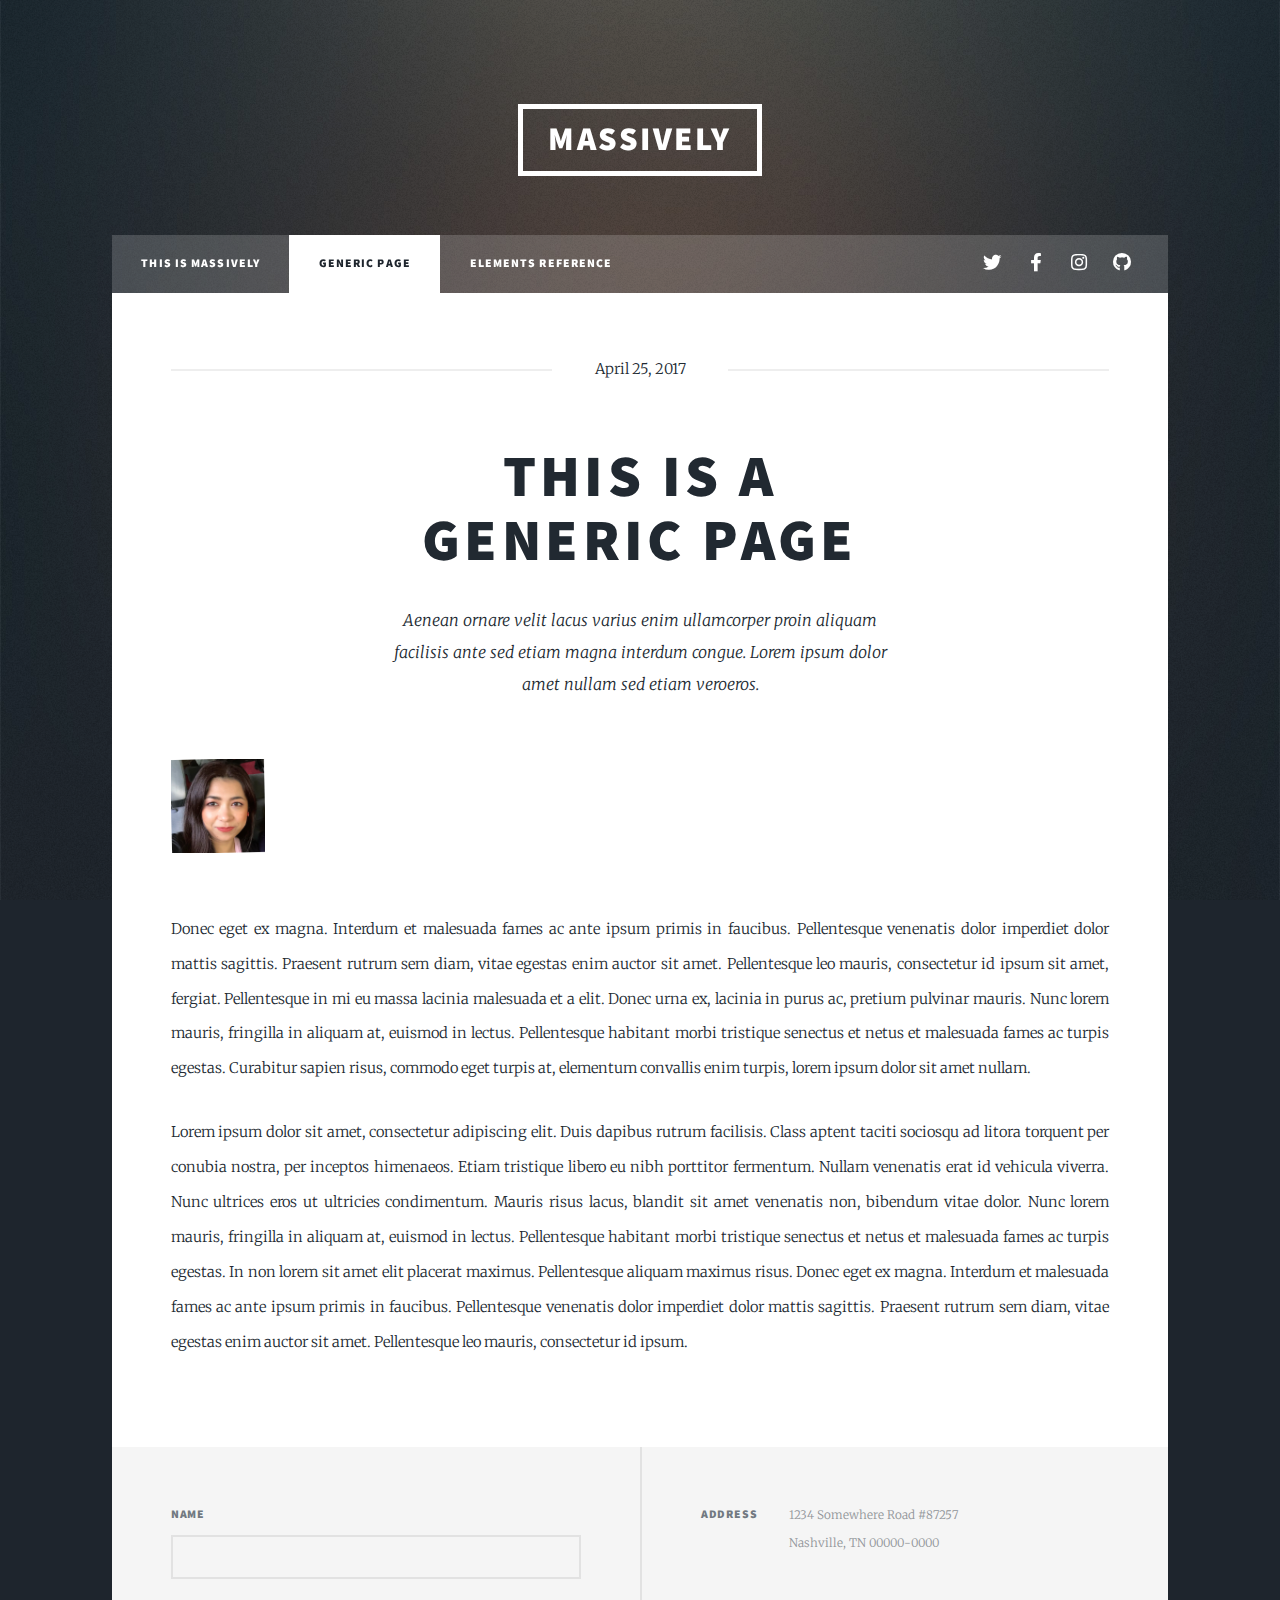
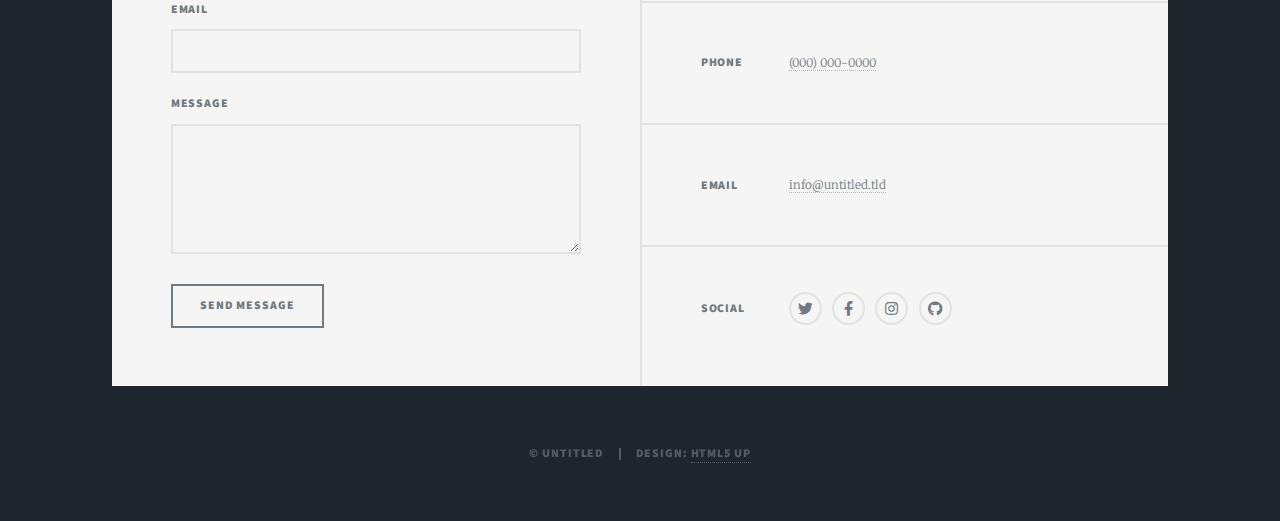
<file: generic.html>
<!DOCTYPE HTML>
<!--
	Massively by HTML5 UP
	html5up.net | @ajlkn
	Free for personal and commercial use under the CCA 3.0 license (html5up.net/license)
-->
<html>
	<head>
		<title>Generic Page - Massively by HTML5 UP</title>
		<meta charset="utf-8" />
		<meta name="viewport" content="width=device-width, initial-scale=1, user-scalable=no" />
		<link rel="stylesheet" href="assets/css/main.css" />
		<noscript><link rel="stylesheet" href="assets/css/noscript.css" /></noscript>
	</head>
	<body class="is-preload">

		<!-- Wrapper -->
			<div id="wrapper">

				<!-- Header -->
					<header id="header">
						<a href="index.html" class="logo">Massively</a>
					</header>

				<!-- Nav -->
					<nav id="nav">
						<ul class="links">
							<li><a href="index.html">This is Massively</a></li>
							<li class="active"><a href="generic.html">Generic Page</a></li>
							<li><a href="elements.html">Elements Reference</a></li>
						</ul>
						<ul class="icons">
							<li><a href="#" class="icon brands fa-twitter"><span class="label">Twitter</span></a></li>
							<li><a href="#" class="icon brands fa-facebook-f"><span class="label">Facebook</span></a></li>
							<li><a href="#" class="icon brands fa-instagram"><span class="label">Instagram</span></a></li>
							<li><a href="#" class="icon brands fa-github"><span class="label">GitHub</span></a></li>
						</ul>
					</nav>

				<!-- Main -->
					<div id="main">

						<!-- Post -->
							<section class="post">
								<header class="major">
									<span class="date">April 25, 2017</span>
									<h1>This is a<br />
									Generic Page</h1>
									<p>Aenean ornare velit lacus varius enim ullamcorper proin aliquam<br />
									facilisis ante sed etiam magna interdum congue. Lorem ipsum dolor<br />
									amet nullam sed etiam veroeros.</p>
								</header>
								<div class="image main"><img src="images/pic01.jpg" alt="" /></div>
								<p>Donec eget ex magna. Interdum et malesuada fames ac ante ipsum primis in faucibus. Pellentesque venenatis dolor imperdiet dolor mattis sagittis. Praesent rutrum sem diam, vitae egestas enim auctor sit amet. Pellentesque leo mauris, consectetur id ipsum sit amet, fergiat. Pellentesque in mi eu massa lacinia malesuada et a elit. Donec urna ex, lacinia in purus ac, pretium pulvinar mauris. Nunc lorem mauris, fringilla in aliquam at, euismod in lectus. Pellentesque habitant morbi tristique senectus et netus et malesuada fames ac turpis egestas. Curabitur sapien risus, commodo eget turpis at, elementum convallis enim turpis, lorem ipsum dolor sit amet nullam.</p>
								<p>Lorem ipsum dolor sit amet, consectetur adipiscing elit. Duis dapibus rutrum facilisis. Class aptent taciti sociosqu ad litora torquent per conubia nostra, per inceptos himenaeos. Etiam tristique libero eu nibh porttitor fermentum. Nullam venenatis erat id vehicula viverra. Nunc ultrices eros ut ultricies condimentum. Mauris risus lacus, blandit sit amet venenatis non, bibendum vitae dolor. Nunc lorem mauris, fringilla in aliquam at, euismod in lectus. Pellentesque habitant morbi tristique senectus et netus et malesuada fames ac turpis egestas. In non lorem sit amet elit placerat maximus. Pellentesque aliquam maximus risus. Donec eget ex magna. Interdum et malesuada fames ac ante ipsum primis in faucibus. Pellentesque venenatis dolor imperdiet dolor mattis sagittis. Praesent rutrum sem diam, vitae egestas enim auctor sit amet. Pellentesque leo mauris, consectetur id ipsum.</p>
							</section>

					</div>

				<!-- Footer -->
					<footer id="footer">
						<section>
							<form method="post" action="#">
								<div class="fields">
									<div class="field">
										<label for="name">Name</label>
										<input type="text" name="name" id="name" />
									</div>
									<div class="field">
										<label for="email">Email</label>
										<input type="text" name="email" id="email" />
									</div>
									<div class="field">
										<label for="message">Message</label>
										<textarea name="message" id="message" rows="3"></textarea>
									</div>
								</div>
								<ul class="actions">
									<li><input type="submit" value="Send Message" /></li>
								</ul>
							</form>
						</section>
						<section class="split contact">
							<section class="alt">
								<h3>Address</h3>
								<p>1234 Somewhere Road #87257<br />
								Nashville, TN 00000-0000</p>
							</section>
							<section>
								<h3>Phone</h3>
								<p><a href="#">(000) 000-0000</a></p>
							</section>
							<section>
								<h3>Email</h3>
								<p><a href="#">info@untitled.tld</a></p>
							</section>
							<section>
								<h3>Social</h3>
								<ul class="icons alt">
									<li><a href="#" class="icon brands alt fa-twitter"><span class="label">Twitter</span></a></li>
									<li><a href="#" class="icon brands alt fa-facebook-f"><span class="label">Facebook</span></a></li>
									<li><a href="#" class="icon brands alt fa-instagram"><span class="label">Instagram</span></a></li>
									<li><a href="#" class="icon brands alt fa-github"><span class="label">GitHub</span></a></li>
								</ul>
							</section>
						</section>
					</footer>

				<!-- Copyright -->
					<div id="copyright">
						<ul><li>&copy; Untitled</li><li>Design: <a href="https://html5up.net">HTML5 UP</a></li></ul>
					</div>

			</div>

		<!-- Scripts -->
			<script src="assets/js/jquery.min.js"></script>
			<script src="assets/js/jquery.scrollex.min.js"></script>
			<script src="assets/js/jquery.scrolly.min.js"></script>
			<script src="assets/js/browser.min.js"></script>
			<script src="assets/js/breakpoints.min.js"></script>
			<script src="assets/js/util.js"></script>
			<script src="assets/js/main.js"></script>

	</body>
</html>
</file>
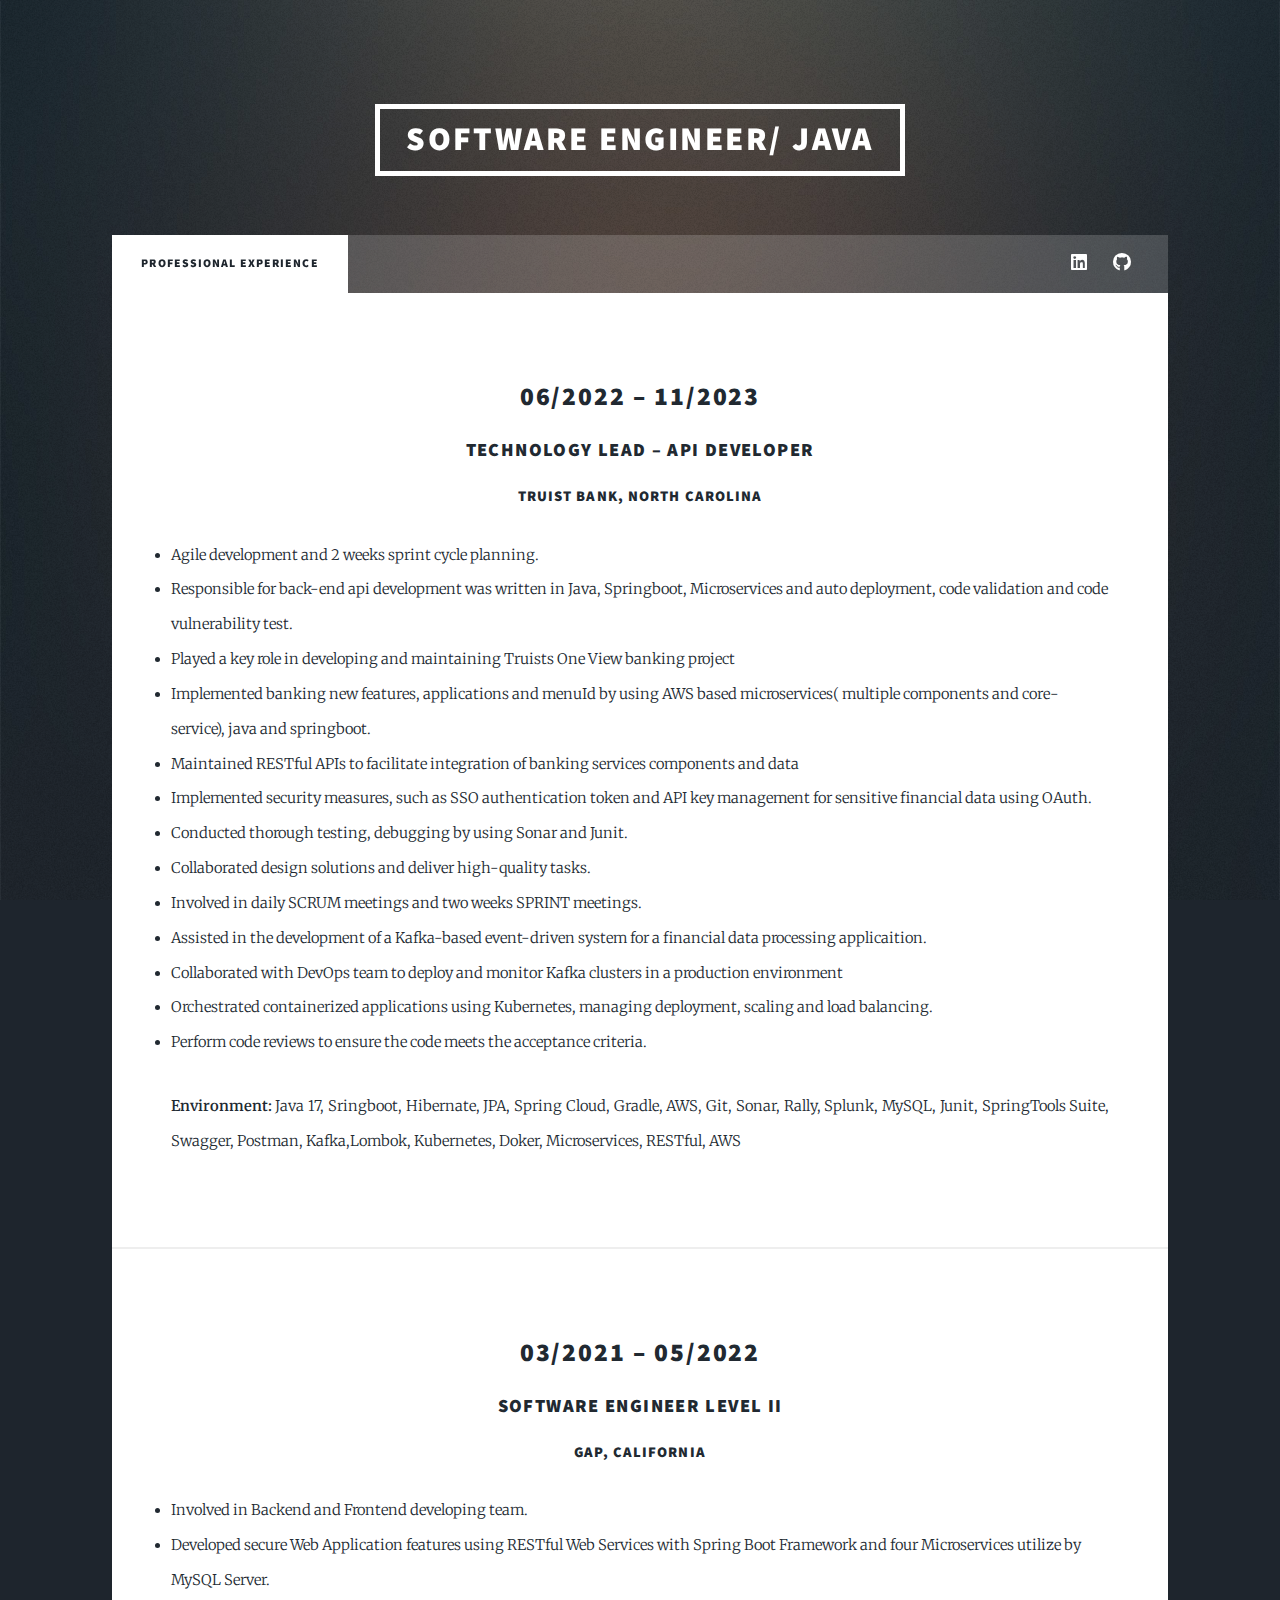
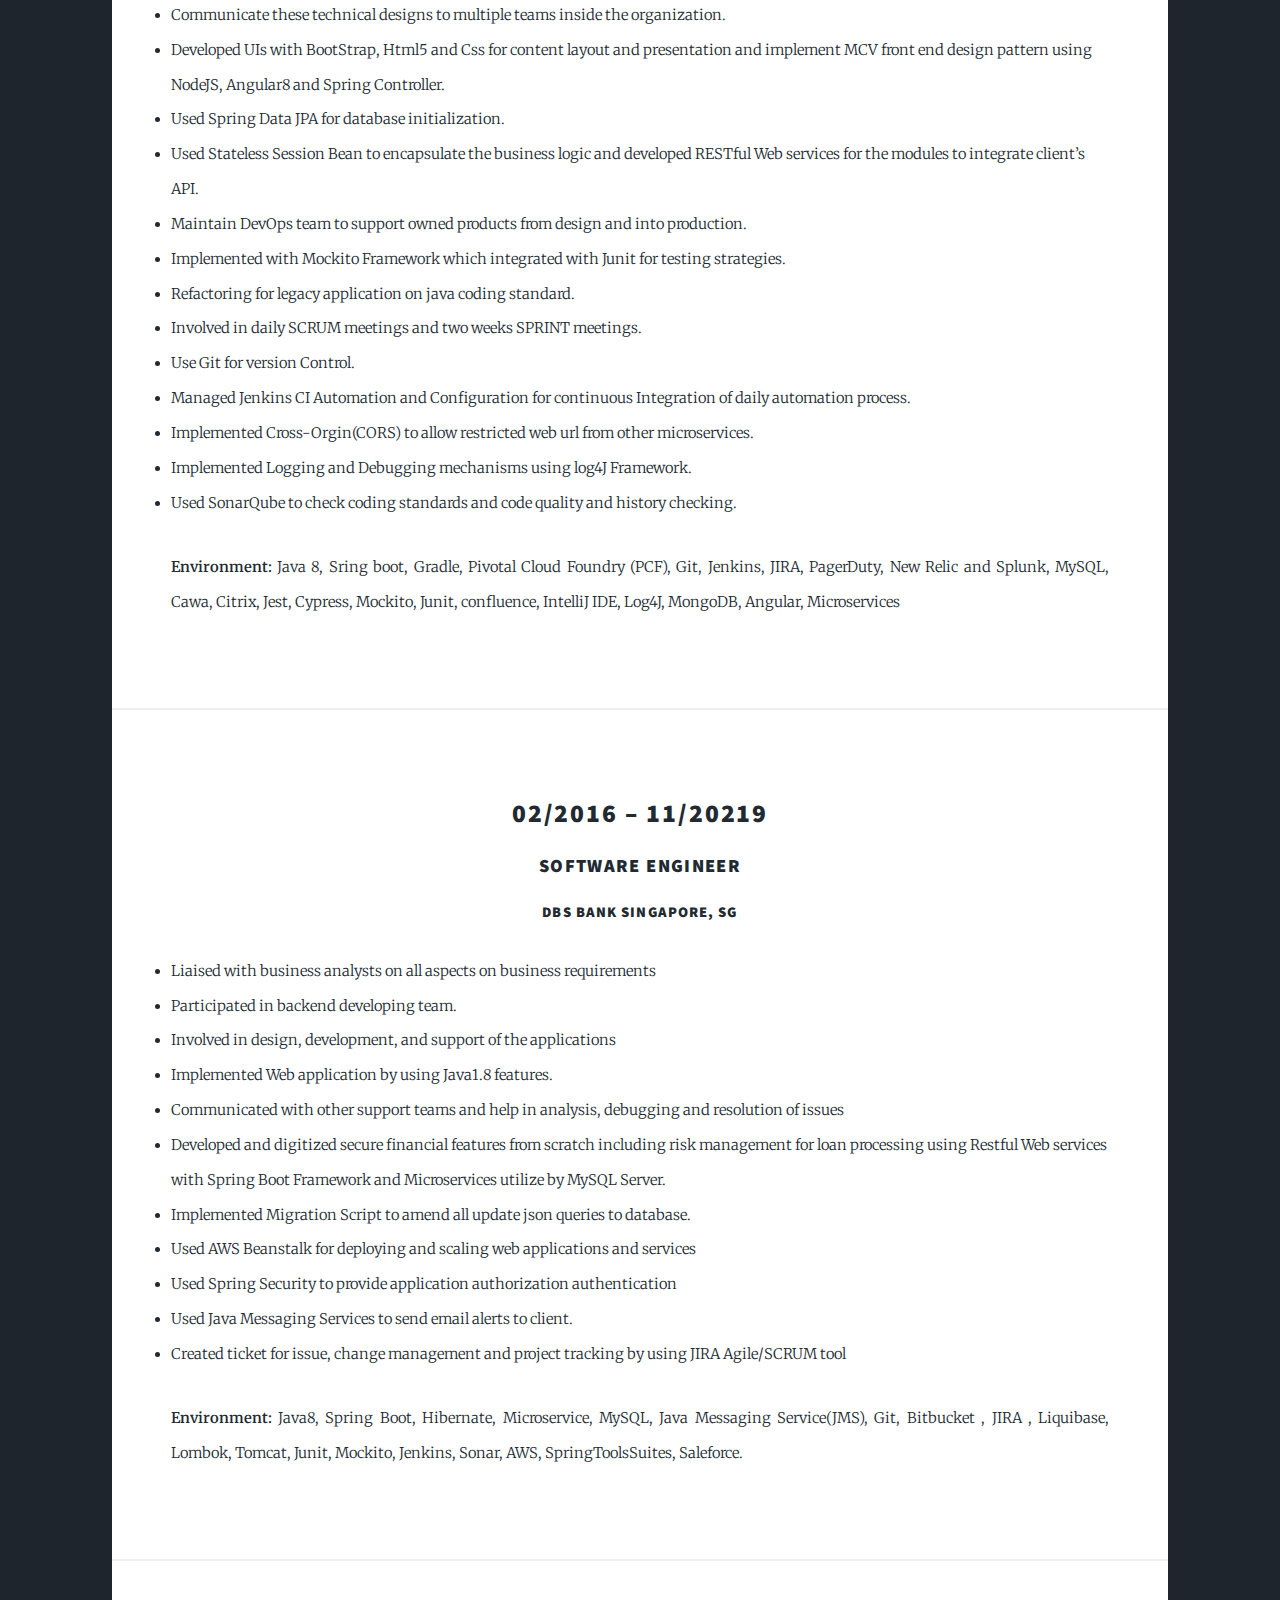
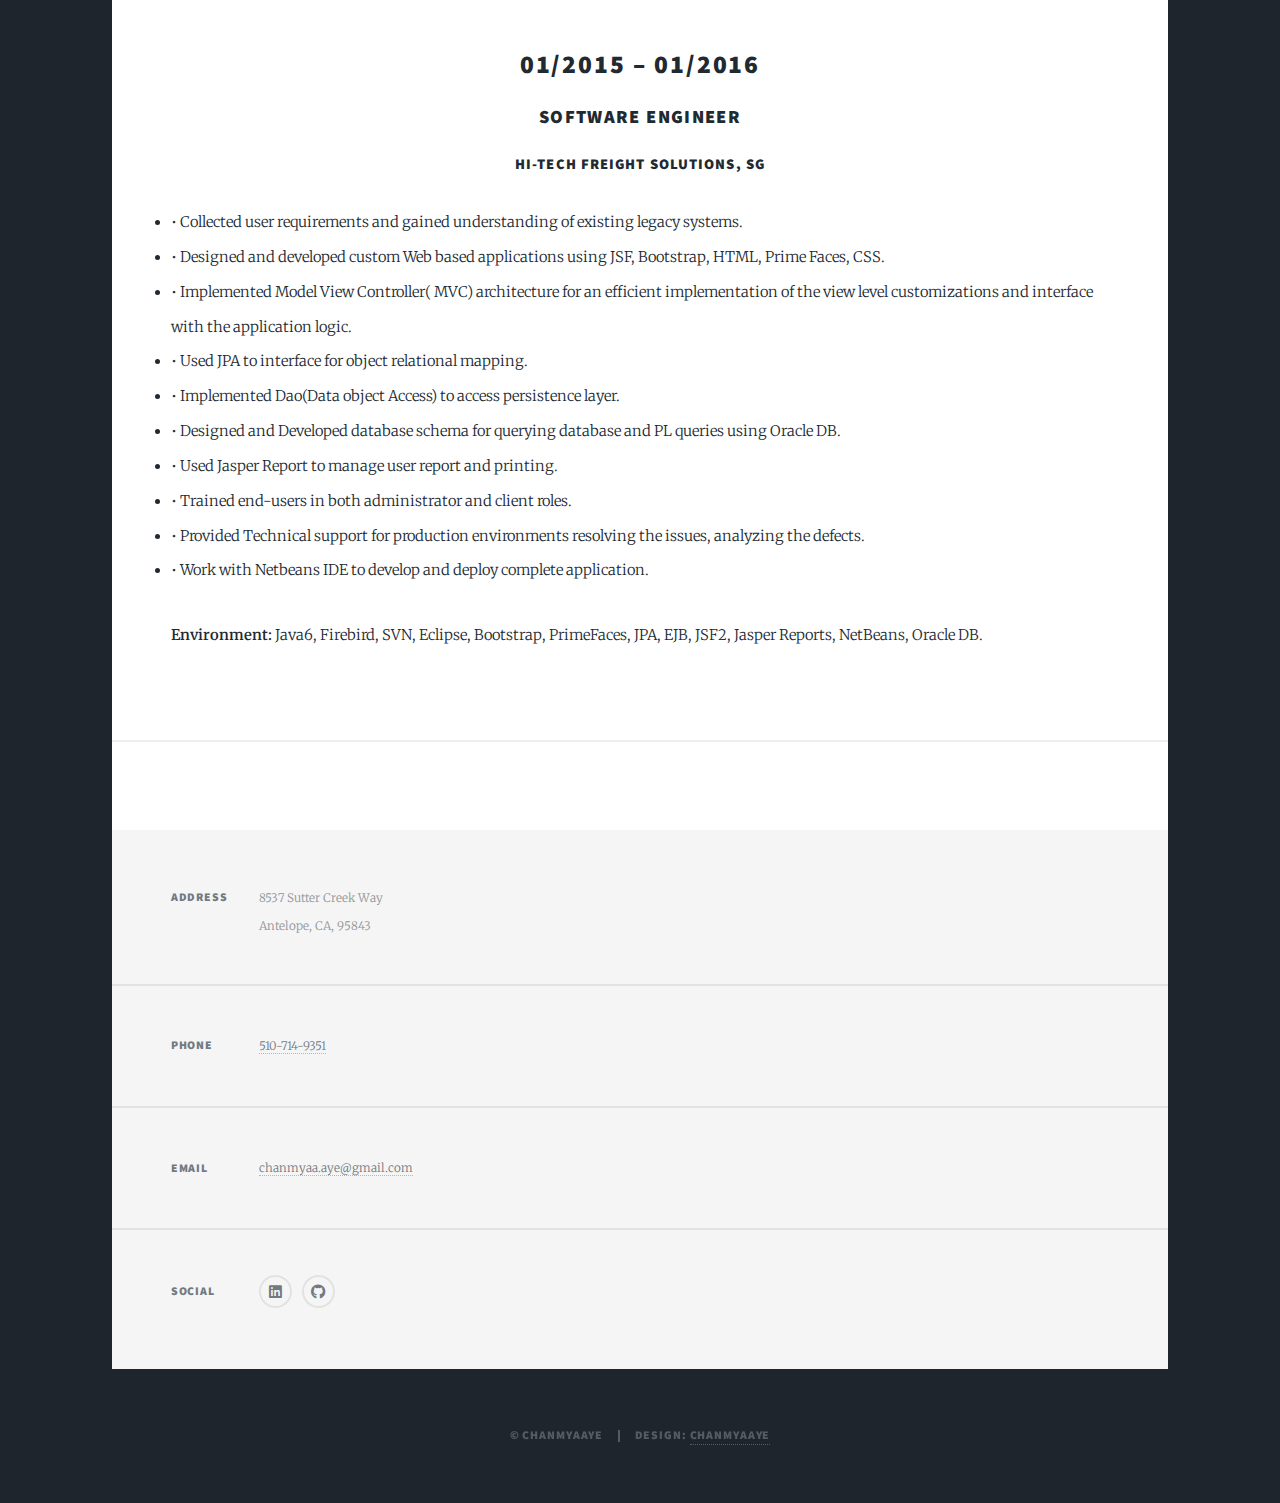
<file: ProfessioanlExperience.html>
<!DOCTYPE HTML>
<!--
	Massively by HTML5 UP
	html5up.net | @ajlkn
	Free for personal and commercial use under the CCA 3.0 license (html5up.net/license)
-->
<html>
	<head>
		<title>Chan Mya Aye's Portfolio</title>
		<meta charset="utf-8" />
		<meta name="viewport" content="width=device-width, initial-scale=1, user-scalable=no" />
		<link rel="stylesheet" href="assets/css/main.css" />
		<noscript><link rel="stylesheet" href="assets/css/noscript.css" /></noscript>
	</head>
	<body class="is-preload">

		<!-- Wrapper -->
			<div id="wrapper" class="fade-in">

				<!-- Intro -->
					

				<!-- Header -->
					<header id="header">
						<a href="index.html" class="logo">Software Engineer/ JAVA</a>
					</header>

				<!-- Nav -->
					<nav id="nav">
						<ul class="links">
							<li class="active"><a href="index.html">Professional Experience</a></li>
				
						</ul>
						<ul class="icons">
							<li><a href="https://www.linkedin.com/in/chanmyaaye/" class="icon brands fa-linkedin"><span class="label">LinkedIn</span></a></li>
							<li><a href="https://github.com/klayarni/chanmyaaye.github.io" class="icon brands fa-github"><span class="label">GitHub</span></a></li>
						</ul>
					</nav>

				<!-- Main -->
					<div id="main">

						<!-- Featured Post -->
							<article class="post featured">
									<h2><a href="#">06/2022 – 11/2023	</a></h2>
									<h3>Technology Lead – API Developer</h3>
									<h4>TRUIST BANK, North Carolina</h4>
									<p><li align = "left">Agile development and 2 weeks sprint cycle planning.</li>
										<li align = "left">Responsible for back-end api development was written in Java, Springboot, Microservices and auto deployment, code validation and code vulnerability test.</li>
										<li align = "left">Played a key role in developing and maintaining Truists One View banking project</li>
										<li align = "left">Implemented banking new features, applications and menuId by using AWS based microservices( multiple components and core-service), java and springboot.</li>
										<li align = "left">Maintained RESTful APIs to facilitate integration of banking services components and data</li>
										<li align = "left">Implemented security measures, such as SSO authentication token and API key management for sensitive financial data using OAuth.</li>
										<li align = "left">Conducted thorough testing, debugging by using Sonar and Junit.</li>
										<li align = "left">Collaborated design solutions and deliver high-quality tasks.</li>
										<li align = "left">Involved in daily SCRUM meetings and two weeks SPRINT meetings.</li>
										<li align = "left">Assisted in the development of a Kafka-based event-driven system for a financial data processing applicaition. </li>
										<li align = "left">Collaborated with DevOps team to deploy and monitor Kafka clusters in a production environment</li>
										<li align = "left">Orchestrated containerized applications using Kubernetes, managing deployment, scaling and load balancing. </li>
										<li align = "left">Perform code reviews to ensure the code meets the acceptance criteria.</li>
									</p>
								<p><b>Environment:</b> Java 17, Sringboot, Hibernate, JPA, Spring Cloud, Gradle, AWS, Git, Sonar, Rally, Splunk, MySQL, Junit, SpringTools Suite, Swagger, Postman, Kafka,Lombok, Kubernetes, Doker, Microservices, RESTful, AWS</p>
							</article>

							<article class="post featured">
								<h2><a href="#">03/2021 – 05/2022	</a></h2>
								<h3>Software Engineer Level II</h3>
								<h4>GAP, CALIFORNIA</h4>
								<p><li align = "left">Involved in Backend and Frontend developing team.</li>
									<li align = "left">Developed secure Web Application features using RESTful Web Services with Spring Boot Framework and four Microservices utilize by MySQL Server.</li>
									<li align = "left">Communicate these technical designs to multiple teams inside the organization. </li>
									<li align = "left">Developed UIs with BootStrap, Html5 and Css for content layout and presentation and implement MCV front end design pattern using NodeJS, Angular8 and Spring Controller. </li>
									<li align = "left">Used Spring Data JPA for database initialization. </li>
									<li align = "left">Used Stateless Session Bean to encapsulate the business logic and developed RESTful Web services for the modules to integrate client’s API. </li>
									<li align = "left">Maintain DevOps team to support owned products from design and into production. </li>
									<li align = "left">Implemented with Mockito Framework which integrated with Junit for testing strategies.</li>
									<li align = "left">Refactoring for legacy application on java coding standard. </li>
									<li align = "left">Involved in daily SCRUM meetings and two weeks SPRINT meetings.</li>
									<li align = "left">Use Git for version Control.</li>
									<li align = "left">Managed Jenkins CI Automation and Configuration for continuous Integration of daily automation process.</li>
									<li align = "left">Implemented Cross-Orgin(CORS) to allow restricted web url from other microservices.</li>
									<li align = "left">Implemented Logging and Debugging mechanisms using log4J Framework.</li>
									<li align = "left">Used SonarQube to check coding standards and code quality and history checking.</li>
								</p>
							<p><b>Environment:</b> Java 8, Sring boot, Gradle, Pivotal Cloud Foundry (PCF), Git, Jenkins, JIRA, PagerDuty, New Relic and Splunk, MySQL, Cawa, Citrix, Jest, Cypress, Mockito, Junit, confluence, IntelliJ IDE, Log4J, MongoDB, Angular, Microservices</p>
						</article>

						<article class="post featured">
							<h2><a href="#">02/2016 – 11/20219	</a></h2>
							<h3>Software Engineer</h3>
							<h4>DBS BANK SINGAPORE, SG</h4>
							<p><li align = "left">Liaised with business analysts on all aspects on business requirements</li>
								<li align = "left">Participated in backend developing team.</li>
								<li align = "left">Involved in design, development, and support of the applications  </li>
								<li align = "left">Implemented Web application by using Java1.8 features. </li>
								<li align = "left">Communicated with other support teams and help in analysis, debugging and resolution of issues</li>
								<li align = "left">Developed and digitized secure financial features from scratch including risk management for loan processing using Restful Web services with Spring Boot Framework and Microservices utilize by MySQL Server. </li>
								<li align = "left">Implemented Migration Script to amend all update json queries to database.</li>
								<li align = "left">Used AWS Beanstalk for deploying and scaling web applications and services</li>
								<li align = "left">Used Spring Security to provide application authorization authentication</li>
								<li align = "left">Used Java Messaging Services to send email alerts to client.</li>
								<li align = "left">Created ticket for issue, change management and project tracking by using JIRA Agile/SCRUM tool</li>

							</p>
						<p><b>Environment:</b> Java8, Spring Boot, Hibernate, Microservice, MySQL, Java Messaging Service(JMS), Git, Bitbucket , JIRA , Liquibase, Lombok, Tomcat, Junit, Mockito, Jenkins, Sonar, AWS, SpringToolsSuites, Saleforce.</p>
					</article>

					<article class="post featured">
						<h2><a href="#">01/2015 – 01/2016</a></h2>
						<h3>Software Engineer</h3>
						<h4>HI-TECH FREIGHT SOLUTIONS, SG
							</h4>
						<p><li align = "left">•	Collected user requirements and gained understanding of existing legacy systems. </li>
							<li align = "left">•	Designed and developed custom Web based applications using JSF, Bootstrap, HTML, Prime Faces, CSS. </li>
							<li align = "left">•	Implemented Model View Controller( MVC) architecture for an efficient implementation of the view level customizations and interface with the application logic.</li>
							<li align = "left">•	Used JPA to interface for object relational mapping. </li>
							<li align = "left">•	Implemented Dao(Data object Access) to access persistence layer.</li>
							<li align = "left">•	Designed and Developed database schema for querying database and PL queries using Oracle DB. </li>
							<li align = "left">•	Used Jasper Report to manage user report and printing.</li>
							<li align = "left">•	Trained end-users in both administrator and client roles. </li>
							<li align = "left">•	Provided Technical support for production environments resolving the issues, analyzing the defects.</li>
							<li align = "left">•	Work with Netbeans IDE to develop and deploy complete application.</li>
						</p>
					<p><b>Environment:</b> Java6, Firebird, SVN, Eclipse, Bootstrap, PrimeFaces, JPA, EJB, JSF2, Jasper Reports, NetBeans, Oracle DB.</p>
				</article>

						<!-- Posts -->
						

						<!-- Footer -->
							<footer>
							</footer>

					</div>

				<!-- Footer -->
					<footer id="footer">
						<section class="split contact">
							<section class="alt">
								<h3>Address</h3>
								<p>8537 Sutter Creek Way<br />
								Antelope, CA, 95843</p>
							</section>
							<section>
								<h3>Phone</h3>
								<p><a href="#">510-714-9351</a></p>
							</section>
							<section>
								<h3>Email</h3>
								<p><a href="#">chanmyaa.aye@gmail.com</a></p>
							</section>
							<section>
								<h3>Social</h3>
								<ul class="icons alt">
									<li><a href="https://www.linkedin.com/in/chanmyaaye/" class="icon brands alt fa-linkedin"><span class="label">LinkedI</span></a></li>
									<li><a href="https://github.com/klayarni/chanmyaaye.github.io" class="icon brands alt fa-github"><span class="label">GitHub</span></a></li>
								</ul>
							</section>
						</section>
					</footer>

				<!-- Copyright -->
					<div id="copyright">
						<ul><li>&copy; ChanMyaAye</li><li>Design: <a href="https://html5up.net">ChanMyaAye</a></li></ul>
					</div>

			</div>

		<!-- Scripts -->
			<script src="assets/js/jquery.min.js"></script>
			<script src="assets/js/jquery.scrollex.min.js"></script>
			<script src="assets/js/jquery.scrolly.min.js"></script>
			<script src="assets/js/browser.min.js"></script>
			<script src="assets/js/breakpoints.min.js"></script>
			<script src="assets/js/util.js"></script>
			<script src="assets/js/main.js"></script>

	</body>
</html>
</file>
<file: assets/css/main.css>
@import url(fontawesome-all.min.css);
@import url("https://fonts.googleapis.com/css?family=Merriweather:300,700,300italic,700italic|Source+Sans+Pro:900");

/*
	Massively by HTML5 UP
	html5up.net | @ajlkn
	Free for personal and commercial use under the CCA 3.0 license (html5up.net/license)
*/

html, body, div, span, applet, object,
iframe, h1, h2, h3, h4, h5, h6, p, blockquote,
pre, a, abbr, acronym, address, big, cite,
code, del, dfn, em, img, ins, kbd, q, s, samp,
small, strike, strong, sub, sup, tt, var, b,
u, i, center, dl, dt, dd, ol, ul, li, fieldset,
form, label, legend, table, caption, tbody,
tfoot, thead, tr, th, td, article, aside,
canvas, details, embed, figure, figcaption,
footer, header, hgroup, menu, nav, output, ruby,
section, summary, time, mark, audio, video {
	margin: 0;
	padding: 0;
	border: 0;
	font-size: 100%;
	font: inherit;
	vertical-align: baseline;}

article, aside, details, figcaption, figure,
footer, header, hgroup, menu, nav, section {
	display: block;}

body {
	line-height: 1;
}

ol, ul {
	list-style: none;
}

blockquote, q {
	quotes: none;
}

	blockquote:before, blockquote:after, q:before, q:after {
		content: '';
		content: none;
	}

table {
	border-collapse: collapse;
	border-spacing: 0;
}

body {
	-webkit-text-size-adjust: none;
}

mark {
	background-color: transparent;
	color: inherit;
}

input::-moz-focus-inner {
	border: 0;
	padding: 0;
}

input, select, textarea {
	-moz-appearance: none;
	-webkit-appearance: none;
	-ms-appearance: none;
	appearance: none;
}

/* Basic */

	@-ms-viewport {
		width: device-width;
	}

	body {
		-ms-overflow-style: scrollbar;
	}

	@media screen and (max-width: 480px) {

		html, body {
			min-width: 320px;
		}

	}

	html {
		box-sizing: border-box;
	}

	*, *:before, *:after {
		box-sizing: inherit;
	}

	body {
		background-color: #1e252d;
	}

		body.is-preload *, body.is-preload *:before, body.is-preload *:after {
			-moz-animation: none !important;
			-webkit-animation: none !important;
			-ms-animation: none !important;
			animation: none !important;
			-moz-transition: none !important;
			-webkit-transition: none !important;
			-ms-transition: none !important;
			transition: none !important;
		}

/* Type */

	html {
		font-size: 16pt;
	}

		@media screen and (max-width: 1680px) {

			html {
				font-size: 12pt;
			}

		}

		@media screen and (max-width: 1280px) {

			html {
				font-size: 11pt;
			}

		}

		@media screen and (max-width: 360px) {

			html {
				font-size: 10pt;
			}

		}

	body {
		color: #212931;
	}

	body, input, select, textarea {
		font-family: "Merriweather", Georgia, serif;
		font-weight: 300;
		font-size: 1rem;
		line-height: 2.375;
	}

	a {
		-moz-transition: color 0.2s ease-in-out, background-color 0.2s ease-in-out, border-color 0.2s ease-in-out, box-shadow 0.2s ease-in-out;
		-webkit-transition: color 0.2s ease-in-out, background-color 0.2s ease-in-out, border-color 0.2s ease-in-out, box-shadow 0.2s ease-in-out;
		-ms-transition: color 0.2s ease-in-out, background-color 0.2s ease-in-out, border-color 0.2s ease-in-out, box-shadow 0.2s ease-in-out;
		transition: color 0.2s ease-in-out, background-color 0.2s ease-in-out, border-color 0.2s ease-in-out, box-shadow 0.2s ease-in-out;
		border-bottom: dotted 1px;
		text-decoration: none;
	}

		a:hover {
			border-bottom-color: transparent;
		}

	strong, b {
		font-weight: 600;
	}

	em, i {
		font-style: italic;
	}

	p {
		text-align: justify;
		margin: 0 0 2rem 0;
	}

	h1, h2, h3, h4, h5, h6 {
		font-family: "Source Sans Pro", Helvetica, sans-serif;
		font-weight: 900;
		line-height: 1.5;
		letter-spacing: 0.075em;
		text-transform: uppercase;
		margin: 0 0 1rem 0;
	}

		h1 a, h2 a, h3 a, h4 a, h5 a, h6 a {
			border-bottom: 0;
			color: inherit;
			text-decoration: none;
		}

	h1 {
		font-size: 4rem;
		line-height: 1.1;
		margin: 0 0 2rem 0;
	}

	h2 {
		font-size: 1.75rem;
		line-height: 1.3;
		margin: 0 0 1.5rem 0;
	}

	h3 {
		font-size: 1.25rem;
		margin: 0 0 1.5rem 0;
	}

	h4 {
		font-size: 1rem;
	}

	h5 {
		font-size: 0.9rem;
	}

	h6 {
		font-size: 0.8rem;
	}

	sub {
		font-size: 0.8rem;
		position: relative;
		top: 0.5rem;
	}

	sup {
		font-size: 0.8rem;
		position: relative;
		top: -0.5rem;
	}

	blockquote {
		border-left: solid 4px;
		font-style: italic;
		margin: 0 0 2rem 0;
		padding: 0.5rem 0 0.5rem 2rem;
	}

	code {
		border: solid 2px;
		font-family: "Courier New", monospace;
		font-size: 0.9rem;
		margin: 0 0.25rem;
		padding: 0.25rem 0.65rem;
	}

	pre {
		-webkit-overflow-scrolling: touch;
		font-family: "Courier New", monospace;
		font-size: 0.9rem;
		margin: 0 0 2rem 0;
	}

		pre code {
			display: block;
			line-height: 1.75;
			padding: 1rem 1.5rem;
			overflow-x: auto;
		}

	hr {
		border: 0;
		border-bottom: solid 2px;
		margin: 3rem 0;
	}

		hr.major {
			margin: 5rem 0;
		}

	.align-left {
		text-align: left;
	}

	.align-center {
		text-align: center;
	}

	.align-right {
		text-align: right;
	}

	input, select, textarea {
		color: #212931;
	}

	a {
		color: #212931;
		border-bottom-color: rgba(33, 41, 49, 0.5);
	}

		a:hover {
			border-bottom-color: transparent;
			color: #18bfef !important;
		}

	strong, b {
		color: #212931;
	}

	h1, h2, h3, h4, h5, h6 {
		color: #212931;
	}

	blockquote {
		border-left-color: #eeeeee;
	}

	code {
		background: rgba(220, 220, 220, 0.25);
		border-color: #eeeeee;
	}

	hr {
		border-bottom-color: #eeeeee;
	}

/* Row */

	.row {
		display: flex;
		flex-wrap: wrap;
		box-sizing: border-box;
		align-items: stretch;
	}

		.row > * {
			box-sizing: border-box;
		}

		.row.gtr-uniform > * > :last-child {
			margin-bottom: 0;
		}

		.row.aln-left {
			justify-content: flex-start;
		}

		.row.aln-center {
			justify-content: center;
		}

		.row.aln-right {
			justify-content: flex-end;
		}

		.row.aln-top {
			align-items: flex-start;
		}

		.row.aln-middle {
			align-items: center;
		}

		.row.aln-bottom {
			align-items: flex-end;
		}

		.row > .imp {
			order: -1;
		}

		.row > .col-1 {
			width: 8.33333%;
		}

		.row > .off-1 {
			margin-left: 8.33333%;
		}

		.row > .col-2 {
			width: 16.66667%;
		}

		.row > .off-2 {
			margin-left: 16.66667%;
		}

		.row > .col-3 {
			width: 25%;
		}

		.row > .off-3 {
			margin-left: 25%;
		}

		.row > .col-4 {
			width: 33.33333%;
		}

		.row > .off-4 {
			margin-left: 33.33333%;
		}

		.row > .col-5 {
			width: 41.66667%;
		}

		.row > .off-5 {
			margin-left: 41.66667%;
		}

		.row > .col-6 {
			width: 50%;
		}

		.row > .off-6 {
			margin-left: 50%;
		}

		.row > .col-7 {
			width: 58.33333%;
		}

		.row > .off-7 {
			margin-left: 58.33333%;
		}

		.row > .col-8 {
			width: 66.66667%;
		}

		.row > .off-8 {
			margin-left: 66.66667%;
		}

		.row > .col-9 {
			width: 75%;
		}

		.row > .off-9 {
			margin-left: 75%;
		}

		.row > .col-10 {
			width: 83.33333%;
		}

		.row > .off-10 {
			margin-left: 83.33333%;
		}

		.row > .col-11 {
			width: 91.66667%;
		}

		.row > .off-11 {
			margin-left: 91.66667%;
		}

		.row > .col-12 {
			width: 100%;
		}

		.row > .off-12 {
			margin-left: 100%;
		}

		.row.gtr-0 {
			margin-top: 0;
			margin-left: 0rem;
		}

			.row.gtr-0 > * {
				padding: 0 0 0 0rem;
			}

			.row.gtr-0.gtr-uniform {
				margin-top: 0rem;
			}

				.row.gtr-0.gtr-uniform > * {
					padding-top: 0rem;
				}

		.row.gtr-25 {
			margin-top: 0;
			margin-left: -0.375rem;
		}

			.row.gtr-25 > * {
				padding: 0 0 0 0.375rem;
			}

			.row.gtr-25.gtr-uniform {
				margin-top: -0.375rem;
			}

				.row.gtr-25.gtr-uniform > * {
					padding-top: 0.375rem;
				}

		.row.gtr-50 {
			margin-top: 0;
			margin-left: -0.75rem;
		}

			.row.gtr-50 > * {
				padding: 0 0 0 0.75rem;
			}

			.row.gtr-50.gtr-uniform {
				margin-top: -0.75rem;
			}

				.row.gtr-50.gtr-uniform > * {
					padding-top: 0.75rem;
				}

		.row {
			margin-top: 0;
			margin-left: -1.5rem;
		}

			.row > * {
				padding: 0 0 0 1.5rem;
			}

			.row.gtr-uniform {
				margin-top: -1.5rem;
			}

				.row.gtr-uniform > * {
					padding-top: 1.5rem;
				}

		.row.gtr-150 {
			margin-top: 0;
			margin-left: -2.25rem;
		}

			.row.gtr-150 > * {
				padding: 0 0 0 2.25rem;
			}

			.row.gtr-150.gtr-uniform {
				margin-top: -2.25rem;
			}

				.row.gtr-150.gtr-uniform > * {
					padding-top: 2.25rem;
				}

		.row.gtr-200 {
			margin-top: 0;
			margin-left: -3rem;
		}

			.row.gtr-200 > * {
				padding: 0 0 0 3rem;
			}

			.row.gtr-200.gtr-uniform {
				margin-top: -3rem;
			}

				.row.gtr-200.gtr-uniform > * {
					padding-top: 3rem;
				}

		@media screen and (max-width: 1680px) {

			.row {
				display: flex;
				flex-wrap: wrap;
				box-sizing: border-box;
				align-items: stretch;
			}

				.row > * {
					box-sizing: border-box;
				}

				.row.gtr-uniform > * > :last-child {
					margin-bottom: 0;
				}

				.row.aln-left {
					justify-content: flex-start;
				}

				.row.aln-center {
					justify-content: center;
				}

				.row.aln-right {
					justify-content: flex-end;
				}

				.row.aln-top {
					align-items: flex-start;
				}

				.row.aln-middle {
					align-items: center;
				}

				.row.aln-bottom {
					align-items: flex-end;
				}

				.row > .imp-xlarge {
					order: -1;
				}

				.row > .col-1-xlarge {
					width: 8.33333%;
				}

				.row > .off-1-xlarge {
					margin-left: 8.33333%;
				}

				.row > .col-2-xlarge {
					width: 16.66667%;
				}

				.row > .off-2-xlarge {
					margin-left: 16.66667%;
				}

				.row > .col-3-xlarge {
					width: 25%;
				}

				.row > .off-3-xlarge {
					margin-left: 25%;
				}

				.row > .col-4-xlarge {
					width: 33.33333%;
				}

				.row > .off-4-xlarge {
					margin-left: 33.33333%;
				}

				.row > .col-5-xlarge {
					width: 41.66667%;
				}

				.row > .off-5-xlarge {
					margin-left: 41.66667%;
				}

				.row > .col-6-xlarge {
					width: 50%;
				}

				.row > .off-6-xlarge {
					margin-left: 50%;
				}

				.row > .col-7-xlarge {
					width: 58.33333%;
				}

				.row > .off-7-xlarge {
					margin-left: 58.33333%;
				}

				.row > .col-8-xlarge {
					width: 66.66667%;
				}

				.row > .off-8-xlarge {
					margin-left: 66.66667%;
				}

				.row > .col-9-xlarge {
					width: 75%;
				}

				.row > .off-9-xlarge {
					margin-left: 75%;
				}

				.row > .col-10-xlarge {
					width: 83.33333%;
				}

				.row > .off-10-xlarge {
					margin-left: 83.33333%;
				}

				.row > .col-11-xlarge {
					width: 91.66667%;
				}

				.row > .off-11-xlarge {
					margin-left: 91.66667%;
				}

				.row > .col-12-xlarge {
					width: 100%;
				}

				.row > .off-12-xlarge {
					margin-left: 100%;
				}

				.row.gtr-0 {
					margin-top: 0;
					margin-left: 0rem;
				}

					.row.gtr-0 > * {
						padding: 0 0 0 0rem;
					}

					.row.gtr-0.gtr-uniform {
						margin-top: 0rem;
					}

						.row.gtr-0.gtr-uniform > * {
							padding-top: 0rem;
						}

				.row.gtr-25 {
					margin-top: 0;
					margin-left: -0.375rem;
				}

					.row.gtr-25 > * {
						padding: 0 0 0 0.375rem;
					}

					.row.gtr-25.gtr-uniform {
						margin-top: -0.375rem;
					}

						.row.gtr-25.gtr-uniform > * {
							padding-top: 0.375rem;
						}

				.row.gtr-50 {
					margin-top: 0;
					margin-left: -0.75rem;
				}

					.row.gtr-50 > * {
						padding: 0 0 0 0.75rem;
					}

					.row.gtr-50.gtr-uniform {
						margin-top: -0.75rem;
					}

						.row.gtr-50.gtr-uniform > * {
							padding-top: 0.75rem;
						}

				.row {
					margin-top: 0;
					margin-left: -1.5rem;
				}

					.row > * {
						padding: 0 0 0 1.5rem;
					}

					.row.gtr-uniform {
						margin-top: -1.5rem;
					}

						.row.gtr-uniform > * {
							padding-top: 1.5rem;
						}

				.row.gtr-150 {
					margin-top: 0;
					margin-left: -2.25rem;
				}

					.row.gtr-150 > * {
						padding: 0 0 0 2.25rem;
					}

					.row.gtr-150.gtr-uniform {
						margin-top: -2.25rem;
					}

						.row.gtr-150.gtr-uniform > * {
							padding-top: 2.25rem;
						}

				.row.gtr-200 {
					margin-top: 0;
					margin-left: -3rem;
				}

					.row.gtr-200 > * {
						padding: 0 0 0 3rem;
					}

					.row.gtr-200.gtr-uniform {
						margin-top: -3rem;
					}

						.row.gtr-200.gtr-uniform > * {
							padding-top: 3rem;
						}

		}

		@media screen and (max-width: 1280px) {

			.row {
				display: flex;
				flex-wrap: wrap;
				box-sizing: border-box;
				align-items: stretch;
			}

				.row > * {
					box-sizing: border-box;
				}

				.row.gtr-uniform > * > :last-child {
					margin-bottom: 0;
				}

				.row.aln-left {
					justify-content: flex-start;
				}

				.row.aln-center {
					justify-content: center;
				}

				.row.aln-right {
					justify-content: flex-end;
				}

				.row.aln-top {
					align-items: flex-start;
				}

				.row.aln-middle {
					align-items: center;
				}

				.row.aln-bottom {
					align-items: flex-end;
				}

				.row > .imp-large {
					order: -1;
				}

				.row > .col-1-large {
					width: 8.33333%;
				}

				.row > .off-1-large {
					margin-left: 8.33333%;
				}

				.row > .col-2-large {
					width: 16.66667%;
				}

				.row > .off-2-large {
					margin-left: 16.66667%;
				}

				.row > .col-3-large {
					width: 25%;
				}

				.row > .off-3-large {
					margin-left: 25%;
				}

				.row > .col-4-large {
					width: 33.33333%;
				}

				.row > .off-4-large {
					margin-left: 33.33333%;
				}

				.row > .col-5-large {
					width: 41.66667%;
				}

				.row > .off-5-large {
					margin-left: 41.66667%;
				}

				.row > .col-6-large {
					width: 50%;
				}

				.row > .off-6-large {
					margin-left: 50%;
				}

				.row > .col-7-large {
					width: 58.33333%;
				}

				.row > .off-7-large {
					margin-left: 58.33333%;
				}

				.row > .col-8-large {
					width: 66.66667%;
				}

				.row > .off-8-large {
					margin-left: 66.66667%;
				}

				.row > .col-9-large {
					width: 75%;
				}

				.row > .off-9-large {
					margin-left: 75%;
				}

				.row > .col-10-large {
					width: 83.33333%;
				}

				.row > .off-10-large {
					margin-left: 83.33333%;
				}

				.row > .col-11-large {
					width: 91.66667%;
				}

				.row > .off-11-large {
					margin-left: 91.66667%;
				}

				.row > .col-12-large {
					width: 100%;
				}

				.row > .off-12-large {
					margin-left: 100%;
				}

				.row.gtr-0 {
					margin-top: 0;
					margin-left: 0rem;
				}

					.row.gtr-0 > * {
						padding: 0 0 0 0rem;
					}

					.row.gtr-0.gtr-uniform {
						margin-top: 0rem;
					}

						.row.gtr-0.gtr-uniform > * {
							padding-top: 0rem;
						}

				.row.gtr-25 {
					margin-top: 0;
					margin-left: -0.375rem;
				}

					.row.gtr-25 > * {
						padding: 0 0 0 0.375rem;
					}

					.row.gtr-25.gtr-uniform {
						margin-top: -0.375rem;
					}

						.row.gtr-25.gtr-uniform > * {
							padding-top: 0.375rem;
						}

				.row.gtr-50 {
					margin-top: 0;
					margin-left: -0.75rem;
				}

					.row.gtr-50 > * {
						padding: 0 0 0 0.75rem;
					}

					.row.gtr-50.gtr-uniform {
						margin-top: -0.75rem;
					}

						.row.gtr-50.gtr-uniform > * {
							padding-top: 0.75rem;
						}

				.row {
					margin-top: 0;
					margin-left: -1.5rem;
				}

					.row > * {
						padding: 0 0 0 1.5rem;
					}

					.row.gtr-uniform {
						margin-top: -1.5rem;
					}

						.row.gtr-uniform > * {
							padding-top: 1.5rem;
						}

				.row.gtr-150 {
					margin-top: 0;
					margin-left: -2.25rem;
				}

					.row.gtr-150 > * {
						padding: 0 0 0 2.25rem;
					}

					.row.gtr-150.gtr-uniform {
						margin-top: -2.25rem;
					}

						.row.gtr-150.gtr-uniform > * {
							padding-top: 2.25rem;
						}

				.row.gtr-200 {
					margin-top: 0;
					margin-left: -3rem;
				}

					.row.gtr-200 > * {
						padding: 0 0 0 3rem;
					}

					.row.gtr-200.gtr-uniform {
						margin-top: -3rem;
					}

						.row.gtr-200.gtr-uniform > * {
							padding-top: 3rem;
						}

		}

		@media screen and (max-width: 980px) {

			.row {
				display: flex;
				flex-wrap: wrap;
				box-sizing: border-box;
				align-items: stretch;
			}

				.row > * {
					box-sizing: border-box;
				}

				.row.gtr-uniform > * > :last-child {
					margin-bottom: 0;
				}

				.row.aln-left {
					justify-content: flex-start;
				}

				.row.aln-center {
					justify-content: center;
				}

				.row.aln-right {
					justify-content: flex-end;
				}

				.row.aln-top {
					align-items: flex-start;
				}

				.row.aln-middle {
					align-items: center;
				}

				.row.aln-bottom {
					align-items: flex-end;
				}

				.row > .imp-medium {
					order: -1;
				}

				.row > .col-1-medium {
					width: 8.33333%;
				}

				.row > .off-1-medium {
					margin-left: 8.33333%;
				}

				.row > .col-2-medium {
					width: 16.66667%;
				}

				.row > .off-2-medium {
					margin-left: 16.66667%;
				}

				.row > .col-3-medium {
					width: 25%;
				}

				.row > .off-3-medium {
					margin-left: 25%;
				}

				.row > .col-4-medium {
					width: 33.33333%;
				}

				.row > .off-4-medium {
					margin-left: 33.33333%;
				}

				.row > .col-5-medium {
					width: 41.66667%;
				}

				.row > .off-5-medium {
					margin-left: 41.66667%;
				}

				.row > .col-6-medium {
					width: 50%;
				}

				.row > .off-6-medium {
					margin-left: 50%;
				}

				.row > .col-7-medium {
					width: 58.33333%;
				}

				.row > .off-7-medium {
					margin-left: 58.33333%;
				}

				.row > .col-8-medium {
					width: 66.66667%;
				}

				.row > .off-8-medium {
					margin-left: 66.66667%;
				}

				.row > .col-9-medium {
					width: 75%;
				}

				.row > .off-9-medium {
					margin-left: 75%;
				}

				.row > .col-10-medium {
					width: 83.33333%;
				}

				.row > .off-10-medium {
					margin-left: 83.33333%;
				}

				.row > .col-11-medium {
					width: 91.66667%;
				}

				.row > .off-11-medium {
					margin-left: 91.66667%;
				}

				.row > .col-12-medium {
					width: 100%;
				}

				.row > .off-12-medium {
					margin-left: 100%;
				}

				.row.gtr-0 {
					margin-top: 0;
					margin-left: 0rem;
				}

					.row.gtr-0 > * {
						padding: 0 0 0 0rem;
					}

					.row.gtr-0.gtr-uniform {
						margin-top: 0rem;
					}

						.row.gtr-0.gtr-uniform > * {
							padding-top: 0rem;
						}

				.row.gtr-25 {
					margin-top: 0;
					margin-left: -0.375rem;
				}

					.row.gtr-25 > * {
						padding: 0 0 0 0.375rem;
					}

					.row.gtr-25.gtr-uniform {
						margin-top: -0.375rem;
					}

						.row.gtr-25.gtr-uniform > * {
							padding-top: 0.375rem;
						}

				.row.gtr-50 {
					margin-top: 0;
					margin-left: -0.75rem;
				}

					.row.gtr-50 > * {
						padding: 0 0 0 0.75rem;
					}

					.row.gtr-50.gtr-uniform {
						margin-top: -0.75rem;
					}

						.row.gtr-50.gtr-uniform > * {
							padding-top: 0.75rem;
						}

				.row {
					margin-top: 0;
					margin-left: -1.5rem;
				}

					.row > * {
						padding: 0 0 0 1.5rem;
					}

					.row.gtr-uniform {
						margin-top: -1.5rem;
					}

						.row.gtr-uniform > * {
							padding-top: 1.5rem;
						}

				.row.gtr-150 {
					margin-top: 0;
					margin-left: -2.25rem;
				}

					.row.gtr-150 > * {
						padding: 0 0 0 2.25rem;
					}

					.row.gtr-150.gtr-uniform {
						margin-top: -2.25rem;
					}

						.row.gtr-150.gtr-uniform > * {
							padding-top: 2.25rem;
						}

				.row.gtr-200 {
					margin-top: 0;
					margin-left: -3rem;
				}

					.row.gtr-200 > * {
						padding: 0 0 0 3rem;
					}

					.row.gtr-200.gtr-uniform {
						margin-top: -3rem;
					}

						.row.gtr-200.gtr-uniform > * {
							padding-top: 3rem;
						}

		}

		@media screen and (max-width: 736px) {

			.row {
				display: flex;
				flex-wrap: wrap;
				box-sizing: border-box;
				align-items: stretch;
			}

				.row > * {
					box-sizing: border-box;
				}

				.row.gtr-uniform > * > :last-child {
					margin-bottom: 0;
				}

				.row.aln-left {
					justify-content: flex-start;
				}

				.row.aln-center {
					justify-content: center;
				}

				.row.aln-right {
					justify-content: flex-end;
				}

				.row.aln-top {
					align-items: flex-start;
				}

				.row.aln-middle {
					align-items: center;
				}

				.row.aln-bottom {
					align-items: flex-end;
				}

				.row > .imp-small {
					order: -1;
				}

				.row > .col-1-small {
					width: 8.33333%;
				}

				.row > .off-1-small {
					margin-left: 8.33333%;
				}

				.row > .col-2-small {
					width: 16.66667%;
				}

				.row > .off-2-small {
					margin-left: 16.66667%;
				}

				.row > .col-3-small {
					width: 25%;
				}

				.row > .off-3-small {
					margin-left: 25%;
				}

				.row > .col-4-small {
					width: 33.33333%;
				}

				.row > .off-4-small {
					margin-left: 33.33333%;
				}

				.row > .col-5-small {
					width: 41.66667%;
				}

				.row > .off-5-small {
					margin-left: 41.66667%;
				}

				.row > .col-6-small {
					width: 50%;
				}

				.row > .off-6-small {
					margin-left: 50%;
				}

				.row > .col-7-small {
					width: 58.33333%;
				}

				.row > .off-7-small {
					margin-left: 58.33333%;
				}

				.row > .col-8-small {
					width: 66.66667%;
				}

				.row > .off-8-small {
					margin-left: 66.66667%;
				}

				.row > .col-9-small {
					width: 75%;
				}

				.row > .off-9-small {
					margin-left: 75%;
				}

				.row > .col-10-small {
					width: 83.33333%;
				}

				.row > .off-10-small {
					margin-left: 83.33333%;
				}

				.row > .col-11-small {
					width: 91.66667%;
				}

				.row > .off-11-small {
					margin-left: 91.66667%;
				}

				.row > .col-12-small {
					width: 100%;
				}

				.row > .off-12-small {
					margin-left: 100%;
				}

				.row.gtr-0 {
					margin-top: 0;
					margin-left: 0rem;
				}

					.row.gtr-0 > * {
						padding: 0 0 0 0rem;
					}

					.row.gtr-0.gtr-uniform {
						margin-top: 0rem;
					}

						.row.gtr-0.gtr-uniform > * {
							padding-top: 0rem;
						}

				.row.gtr-25 {
					margin-top: 0;
					margin-left: -0.375rem;
				}

					.row.gtr-25 > * {
						padding: 0 0 0 0.375rem;
					}

					.row.gtr-25.gtr-uniform {
						margin-top: -0.375rem;
					}

						.row.gtr-25.gtr-uniform > * {
							padding-top: 0.375rem;
						}

				.row.gtr-50 {
					margin-top: 0;
					margin-left: -0.75rem;
				}

					.row.gtr-50 > * {
						padding: 0 0 0 0.75rem;
					}

					.row.gtr-50.gtr-uniform {
						margin-top: -0.75rem;
					}

						.row.gtr-50.gtr-uniform > * {
							padding-top: 0.75rem;
						}

				.row {
					margin-top: 0;
					margin-left: -1.5rem;
				}

					.row > * {
						padding: 0 0 0 1.5rem;
					}

					.row.gtr-uniform {
						margin-top: -1.5rem;
					}

						.row.gtr-uniform > * {
							padding-top: 1.5rem;
						}

				.row.gtr-150 {
					margin-top: 0;
					margin-left: -2.25rem;
				}

					.row.gtr-150 > * {
						padding: 0 0 0 2.25rem;
					}

					.row.gtr-150.gtr-uniform {
						margin-top: -2.25rem;
					}

						.row.gtr-150.gtr-uniform > * {
							padding-top: 2.25rem;
						}

				.row.gtr-200 {
					margin-top: 0;
					margin-left: -3rem;
				}

					.row.gtr-200 > * {
						padding: 0 0 0 3rem;
					}

					.row.gtr-200.gtr-uniform {
						margin-top: -3rem;
					}

						.row.gtr-200.gtr-uniform > * {
							padding-top: 3rem;
						}

		}

		@media screen and (max-width: 480px) {

			.row {
				display: flex;
				flex-wrap: wrap;
				box-sizing: border-box;
				align-items: stretch;
			}

				.row > * {
					box-sizing: border-box;
				}

				.row.gtr-uniform > * > :last-child {
					margin-bottom: 0;
				}

				.row.aln-left {
					justify-content: flex-start;
				}

				.row.aln-center {
					justify-content: center;
				}

				.row.aln-right {
					justify-content: flex-end;
				}

				.row.aln-top {
					align-items: flex-start;
				}

				.row.aln-middle {
					align-items: center;
				}

				.row.aln-bottom {
					align-items: flex-end;
				}

				.row > .imp-xsmall {
					order: -1;
				}

				.row > .col-1-xsmall {
					width: 8.33333%;
				}

				.row > .off-1-xsmall {
					margin-left: 8.33333%;
				}

				.row > .col-2-xsmall {
					width: 16.66667%;
				}

				.row > .off-2-xsmall {
					margin-left: 16.66667%;
				}

				.row > .col-3-xsmall {
					width: 25%;
				}

				.row > .off-3-xsmall {
					margin-left: 25%;
				}

				.row > .col-4-xsmall {
					width: 33.33333%;
				}

				.row > .off-4-xsmall {
					margin-left: 33.33333%;
				}

				.row > .col-5-xsmall {
					width: 41.66667%;
				}

				.row > .off-5-xsmall {
					margin-left: 41.66667%;
				}

				.row > .col-6-xsmall {
					width: 50%;
				}

				.row > .off-6-xsmall {
					margin-left: 50%;
				}

				.row > .col-7-xsmall {
					width: 58.33333%;
				}

				.row > .off-7-xsmall {
					margin-left: 58.33333%;
				}

				.row > .col-8-xsmall {
					width: 66.66667%;
				}

				.row > .off-8-xsmall {
					margin-left: 66.66667%;
				}

				.row > .col-9-xsmall {
					width: 75%;
				}

				.row > .off-9-xsmall {
					margin-left: 75%;
				}

				.row > .col-10-xsmall {
					width: 83.33333%;
				}

				.row > .off-10-xsmall {
					margin-left: 83.33333%;
				}

				.row > .col-11-xsmall {
					width: 91.66667%;
				}

				.row > .off-11-xsmall {
					margin-left: 91.66667%;
				}

				.row > .col-12-xsmall {
					width: 100%;
				}

				.row > .off-12-xsmall {
					margin-left: 100%;
				}

				.row.gtr-0 {
					margin-top: 0;
					margin-left: 0rem;
				}

					.row.gtr-0 > * {
						padding: 0 0 0 0rem;
					}

					.row.gtr-0.gtr-uniform {
						margin-top: 0rem;
					}

						.row.gtr-0.gtr-uniform > * {
							padding-top: 0rem;
						}

				.row.gtr-25 {
					margin-top: 0;
					margin-left: -0.375rem;
				}

					.row.gtr-25 > * {
						padding: 0 0 0 0.375rem;
					}

					.row.gtr-25.gtr-uniform {
						margin-top: -0.375rem;
					}

						.row.gtr-25.gtr-uniform > * {
							padding-top: 0.375rem;
						}

				.row.gtr-50 {
					margin-top: 0;
					margin-left: -0.75rem;
				}

					.row.gtr-50 > * {
						padding: 0 0 0 0.75rem;
					}

					.row.gtr-50.gtr-uniform {
						margin-top: -0.75rem;
					}

						.row.gtr-50.gtr-uniform > * {
							padding-top: 0.75rem;
						}

				.row {
					margin-top: 0;
					margin-left: -1.5rem;
				}

					.row > * {
						padding: 0 0 0 1.5rem;
					}

					.row.gtr-uniform {
						margin-top: -1.5rem;
					}

						.row.gtr-uniform > * {
							padding-top: 1.5rem;
						}

				.row.gtr-150 {
					margin-top: 0;
					margin-left: -2.25rem;
				}

					.row.gtr-150 > * {
						padding: 0 0 0 2.25rem;
					}

					.row.gtr-150.gtr-uniform {
						margin-top: -2.25rem;
					}

						.row.gtr-150.gtr-uniform > * {
							padding-top: 2.25rem;
						}

				.row.gtr-200 {
					margin-top: 0;
					margin-left: -3rem;
				}

					.row.gtr-200 > * {
						padding: 0 0 0 3rem;
					}

					.row.gtr-200.gtr-uniform {
						margin-top: -3rem;
					}

						.row.gtr-200.gtr-uniform > * {
							padding-top: 3rem;
						}

		}

		@media screen and (max-width: 360px) {

			.row {
				display: flex;
				flex-wrap: wrap;
				box-sizing: border-box;
				align-items: stretch;
			}

				.row > * {
					box-sizing: border-box;
				}

				.row.gtr-uniform > * > :last-child {
					margin-bottom: 0;
				}

				.row.aln-left {
					justify-content: flex-start;
				}

				.row.aln-center {
					justify-content: center;
				}

				.row.aln-right {
					justify-content: flex-end;
				}

				.row.aln-top {
					align-items: flex-start;
				}

				.row.aln-middle {
					align-items: center;
				}

				.row.aln-bottom {
					align-items: flex-end;
				}

				.row > .imp-xxsmall {
					order: -1;
				}

				.row > .col-1-xxsmall {
					width: 8.33333%;
				}

				.row > .off-1-xxsmall {
					margin-left: 8.33333%;
				}

				.row > .col-2-xxsmall {
					width: 16.66667%;
				}

				.row > .off-2-xxsmall {
					margin-left: 16.66667%;
				}

				.row > .col-3-xxsmall {
					width: 25%;
				}

				.row > .off-3-xxsmall {
					margin-left: 25%;
				}

				.row > .col-4-xxsmall {
					width: 33.33333%;
				}

				.row > .off-4-xxsmall {
					margin-left: 33.33333%;
				}

				.row > .col-5-xxsmall {
					width: 41.66667%;
				}

				.row > .off-5-xxsmall {
					margin-left: 41.66667%;
				}

				.row > .col-6-xxsmall {
					width: 50%;
				}

				.row > .off-6-xxsmall {
					margin-left: 50%;
				}

				.row > .col-7-xxsmall {
					width: 58.33333%;
				}

				.row > .off-7-xxsmall {
					margin-left: 58.33333%;
				}

				.row > .col-8-xxsmall {
					width: 66.66667%;
				}

				.row > .off-8-xxsmall {
					margin-left: 66.66667%;
				}

				.row > .col-9-xxsmall {
					width: 75%;
				}

				.row > .off-9-xxsmall {
					margin-left: 75%;
				}

				.row > .col-10-xxsmall {
					width: 83.33333%;
				}

				.row > .off-10-xxsmall {
					margin-left: 83.33333%;
				}

				.row > .col-11-xxsmall {
					width: 91.66667%;
				}

				.row > .off-11-xxsmall {
					margin-left: 91.66667%;
				}

				.row > .col-12-xxsmall {
					width: 100%;
				}

				.row > .off-12-xxsmall {
					margin-left: 100%;
				}

				.row.gtr-0 {
					margin-top: 0;
					margin-left: 0rem;
				}

					.row.gtr-0 > * {
						padding: 0 0 0 0rem;
					}

					.row.gtr-0.gtr-uniform {
						margin-top: 0rem;
					}

						.row.gtr-0.gtr-uniform > * {
							padding-top: 0rem;
						}

				.row.gtr-25 {
					margin-top: 0;
					margin-left: -0.375rem;
				}

					.row.gtr-25 > * {
						padding: 0 0 0 0.375rem;
					}

					.row.gtr-25.gtr-uniform {
						margin-top: -0.375rem;
					}

						.row.gtr-25.gtr-uniform > * {
							padding-top: 0.375rem;
						}

				.row.gtr-50 {
					margin-top: 0;
					margin-left: -0.75rem;
				}

					.row.gtr-50 > * {
						padding: 0 0 0 0.75rem;
					}

					.row.gtr-50.gtr-uniform {
						margin-top: -0.75rem;
					}

						.row.gtr-50.gtr-uniform > * {
							padding-top: 0.75rem;
						}

				.row {
					margin-top: 0;
					margin-left: -1.5rem;
				}

					.row > * {
						padding: 0 0 0 1.5rem;
					}

					.row.gtr-uniform {
						margin-top: -1.5rem;
					}

						.row.gtr-uniform > * {
							padding-top: 1.5rem;
						}

				.row.gtr-150 {
					margin-top: 0;
					margin-left: -2.25rem;
				}

					.row.gtr-150 > * {
						padding: 0 0 0 2.25rem;
					}

					.row.gtr-150.gtr-uniform {
						margin-top: -2.25rem;
					}

						.row.gtr-150.gtr-uniform > * {
							padding-top: 2.25rem;
						}

				.row.gtr-200 {
					margin-top: 0;
					margin-left: -3rem;
				}

					.row.gtr-200 > * {
						padding: 0 0 0 3rem;
					}

					.row.gtr-200.gtr-uniform {
						margin-top: -3rem;
					}

						.row.gtr-200.gtr-uniform > * {
							padding-top: 3rem;
						}

		}

/* Box */

	.box {
		border: solid 2px;
		margin-bottom: 2rem;
		padding: 1.5rem;
	}

		.box > :last-child,
		.box > :last-child > :last-child,
		.box > :last-child > :last-child > :last-child {
			margin-bottom: 0;
		}

		.box.alt {
			border: 0;
			border-radius: 0;
			padding: 0;
		}

	.box {
		border-color: #eeeeee;
	}

/* Button */

	input[type="submit"],
	input[type="reset"],
	input[type="button"],
	button,
	.button {
		-moz-appearance: none;
		-webkit-appearance: none;
		-ms-appearance: none;
		appearance: none;
		-moz-transition: background-color 0.2s ease-in-out, box-shadow 0.2s ease-in-out, color 0.2s ease-in-out;
		-webkit-transition: background-color 0.2s ease-in-out, box-shadow 0.2s ease-in-out, color 0.2s ease-in-out;
		-ms-transition: background-color 0.2s ease-in-out, box-shadow 0.2s ease-in-out, color 0.2s ease-in-out;
		transition: background-color 0.2s ease-in-out, box-shadow 0.2s ease-in-out, color 0.2s ease-in-out;
		border: 0;
		border-radius: 0;
		cursor: pointer;
		display: inline-block;
		font-family: "Source Sans Pro", Helvetica, sans-serif;
		font-size: 0.8rem;
		font-weight: 900;
		letter-spacing: 0.075em;
		height: 3rem;
		line-height: 3rem;
		padding: 0 2rem;
		text-align: center;
		text-decoration: none;
		text-transform: uppercase;
		white-space: nowrap;
	}

		input[type="submit"].icon:before,
		input[type="reset"].icon:before,
		input[type="button"].icon:before,
		button.icon:before,
		.button.icon:before {
			margin-right: 0.5rem;
		}

		input[type="submit"].icon.solo,
		input[type="reset"].icon.solo,
		input[type="button"].icon.solo,
		button.icon.solo,
		.button.icon.solo {
			position: relative;
			width: 4rem;
			height: 4rem;
			line-height: 4rem;
			border-radius: 4rem;
			text-indent: 4rem;
			overflow: hidden;
			padding: 0;
			white-space: nowrap;
		}

			input[type="submit"].icon.solo:before,
			input[type="reset"].icon.solo:before,
			input[type="button"].icon.solo:before,
			button.icon.solo:before,
			.button.icon.solo:before {
				position: absolute;
				display: block;
				top: 0;
				left: 0;
				width: inherit;
				height: inherit;
				line-height: inherit;
				font-size: 1.25rem;
				margin-right: 0;
				text-align: center;
				text-indent: 0;
			}

		input[type="submit"].fit,
		input[type="reset"].fit,
		input[type="button"].fit,
		button.fit,
		.button.fit {
			width: 100%;
		}

		input[type="submit"].small,
		input[type="reset"].small,
		input[type="button"].small,
		button.small,
		.button.small {
			font-size: 0.7rem;
			height: 2.5rem;
			line-height: 2.5rem;
			padding: 0 1.5rem;
		}

		input[type="submit"].large,
		input[type="reset"].large,
		input[type="button"].large,
		button.large,
		.button.large {
			font-size: 0.9rem;
			height: 3.5rem;
			line-height: 3.5rem;
			padding: 0 2.75rem;
		}

		@media screen and (max-width: 980px) {

			input[type="submit"],
			input[type="reset"],
			input[type="button"],
			button,
			.button {
				font-size: 0.9rem;
				height: 3.25rem;
				line-height: 3.25rem;
			}

				input[type="submit"].large,
				input[type="reset"].large,
				input[type="button"].large,
				button.large,
				.button.large {
					font-size: 1rem;
					height: 3.75rem;
					line-height: 3.75rem;
				}

		}

		input[type="submit"].disabled, input[type="submit"]:disabled,
		input[type="reset"].disabled,
		input[type="reset"]:disabled,
		input[type="button"].disabled,
		input[type="button"]:disabled,
		button.disabled,
		button:disabled,
		.button.disabled,
		.button:disabled {
			pointer-events: none;
			opacity: 0.25;
		}

	input[type="submit"],
	input[type="reset"],
	input[type="button"],
	button,
	.button {
		background-color: transparent;
		box-shadow: inset 0 0 0 2px #212931;
		color: #212931 !important;
	}

		input[type="submit"]:hover,
		input[type="reset"]:hover,
		input[type="button"]:hover,
		button:hover,
		.button:hover {
			box-shadow: inset 0 0 0 2px #18bfef;
			color: #18bfef !important;
		}

		input[type="submit"].primary,
		input[type="reset"].primary,
		input[type="button"].primary,
		button.primary,
		.button.primary {
			background-color: #212931;
			box-shadow: none;
			color: #ffffff !important;
		}

			input[type="submit"].primary:hover,
			input[type="reset"].primary:hover,
			input[type="button"].primary:hover,
			button.primary:hover,
			.button.primary:hover {
				background-color: #18bfef;
			}

/* Form */

	form {
		margin: 0 0 2rem 0;
	}

		form > :last-child {
			margin-bottom: 0;
		}

		form > .fields {
			display: -moz-flex;
			display: -webkit-flex;
			display: -ms-flex;
			display: flex;
			-moz-flex-wrap: wrap;
			-webkit-flex-wrap: wrap;
			-ms-flex-wrap: wrap;
			flex-wrap: wrap;
			width: calc(100% + 3rem);
			margin: -1.5rem 0 2rem -1.5rem;
		}

			form > .fields > .field {
				-moz-flex-grow: 0;
				-webkit-flex-grow: 0;
				-ms-flex-grow: 0;
				flex-grow: 0;
				-moz-flex-shrink: 0;
				-webkit-flex-shrink: 0;
				-ms-flex-shrink: 0;
				flex-shrink: 0;
				padding: 1.5rem 0 0 1.5rem;
				width: calc(100% - 1.5rem);
			}

				form > .fields > .field.half {
					width: calc(50% - 0.75rem);
				}

				form > .fields > .field.third {
					width: calc(100%/3 - 0.5rem);
				}

				form > .fields > .field.quarter {
					width: calc(25% - 0.375rem);
				}

		@media screen and (max-width: 480px) {

			form > .fields {
				width: calc(100% + 3rem);
				margin: -1.5rem 0 2rem -1.5rem;
			}

				form > .fields > .field {
					padding: 1.5rem 0 0 1.5rem;
					width: calc(100% - 1.5rem);
				}

					form > .fields > .field.half {
						width: calc(100% - 1.5rem);
					}

					form > .fields > .field.third {
						width: calc(100% - 1.5rem);
					}

					form > .fields > .field.quarter {
						width: calc(100% - 1.5rem);
					}

		}

	label {
		display: block;
		font-family: "Source Sans Pro", Helvetica, sans-serif;
		font-weight: 900;
		line-height: 1.5;
		letter-spacing: 0.075em;
		font-size: 0.8rem;
		text-transform: uppercase;
		margin: 0 0 0.75rem 0;
	}

		@media screen and (max-width: 980px) {

			label {
				font-size: 0.9rem;
			}

		}

	input[type="text"],
	input[type="password"],
	input[type="email"],
	select,
	textarea {
		-moz-appearance: none;
		-webkit-appearance: none;
		-ms-appearance: none;
		appearance: none;
		background: transparent;
		border-radius: 0;
		border: solid 2px;
		color: inherit;
		display: block;
		outline: 0;
		padding: 0 1rem;
		text-decoration: none;
		width: 100%;
	}

		input[type="text"]:invalid,
		input[type="password"]:invalid,
		input[type="email"]:invalid,
		select:invalid,
		textarea:invalid {
			box-shadow: none;
		}

	select {
		background-size: 1.25rem;
		background-repeat: no-repeat;
		background-position: calc(100% - 1rem) center;
		height: 3rem;
		padding-right: 3rem;
		text-overflow: ellipsis;
	}

		select:focus::-ms-value {
			background-color: transparent;
		}

		select::-ms-expand {
			display: none;
		}

	input[type="text"],
	input[type="password"],
	input[type="email"],
	select {
		height: 3rem;
	}

	textarea {
		padding: 0.75rem 1rem;
	}

	input[type="checkbox"],
	input[type="radio"] {
		-moz-appearance: none;
		-webkit-appearance: none;
		-ms-appearance: none;
		appearance: none;
		display: block;
		float: left;
		margin-right: -2rem;
		opacity: 0;
		width: 1rem;
		z-index: -1;
	}

		input[type="checkbox"] + label,
		input[type="radio"] + label {
			text-decoration: none;
			cursor: pointer;
			display: inline-block;
			font-size: 1rem;
			letter-spacing: 0;
			font-family: "Merriweather", Georgia, serif;
			text-transform: none;
			font-weight: 300;
			padding-left: 2.8rem;
			padding-right: 1rem;
			position: relative;
		}

			input[type="checkbox"] + label:before,
			input[type="radio"] + label:before {
				-moz-osx-font-smoothing: grayscale;
				-webkit-font-smoothing: antialiased;
				display: inline-block;
				font-style: normal;
				font-variant: normal;
				text-rendering: auto;
				line-height: 1;
				text-transform: none !important;
				font-family: 'Font Awesome 5 Free';
				font-weight: 900;
			}

			input[type="checkbox"] + label:before,
			input[type="radio"] + label:before {
				border-radius: 0;
				border: solid 2px;
				content: '';
				display: inline-block;
				font-size: 0.8rem;
				height: 1.8rem;
				left: 0;
				line-height: 1.65rem;
				position: absolute;
				text-align: center;
				top: -0.125rem;
				width: 1.8rem;
			}

		input[type="checkbox"]:checked + label:before,
		input[type="radio"]:checked + label:before {
			content: '\f00c';
		}

	input[type="checkbox"] + label:before {
		border-radius: 0;
	}

	input[type="radio"] + label:before {
		border-radius: 100%;
	}

	::-webkit-input-placeholder {
		opacity: 1.0;
	}

	:-moz-placeholder {
		opacity: 1.0;
	}

	::-moz-placeholder {
		opacity: 1.0;
	}

	:-ms-input-placeholder {
		opacity: 1.0;
	}

	label {
		color: #212931;
	}

	input[type="text"],
	input[type="password"],
	input[type="email"],
	select,
	textarea {
		border-color: #eeeeee;
	}

		input[type="text"]:focus,
		input[type="password"]:focus,
		input[type="email"]:focus,
		select:focus,
		textarea:focus {
			border-color: #18bfef;
		}

	select {
		background-image: url("data:image/svg+xml;charset=utf8,%3Csvg xmlns='http://www.w3.org/2000/svg' width='40' height='40' preserveAspectRatio='none' viewBox='0 0 40 40'%3E%3Cpath d='M9.4,12.3l10.4,10.4l10.4-10.4c0.2-0.2,0.5-0.4,0.9-0.4c0.3,0,0.6,0.1,0.9,0.4l3.3,3.3c0.2,0.2,0.4,0.5,0.4,0.9 c0,0.4-0.1,0.6-0.4,0.9L20.7,31.9c-0.2,0.2-0.5,0.4-0.9,0.4c-0.3,0-0.6-0.1-0.9-0.4L4.3,17.3c-0.2-0.2-0.4-0.5-0.4-0.9 c0-0.4,0.1-0.6,0.4-0.9l3.3-3.3c0.2-0.2,0.5-0.4,0.9-0.4S9.1,12.1,9.4,12.3z' fill='%23eeeeee' /%3E%3C/svg%3E");
	}

		select option {
			background-color: #ffffff;
			color: #212931;
		}

	.select-wrapper:before {
		color: #eeeeee;
	}

	input[type="checkbox"] + label,
	input[type="radio"] + label {
		color: #212931;
	}

		input[type="checkbox"] + label:before,
		input[type="radio"] + label:before {
			border-color: #eeeeee;
		}

	input[type="checkbox"]:checked + label:before,
	input[type="radio"]:checked + label:before {
		background-color: #212931;
		border-color: #212931;
		color: #ffffff;
	}

	input[type="checkbox"]:focus + label:before,
	input[type="radio"]:focus + label:before {
		border-color: #18bfef;
	}

	::-webkit-input-placeholder {
		color: #909498 !important;
	}

	:-moz-placeholder {
		color: #909498 !important;
	}

	::-moz-placeholder {
		color: #909498 !important;
	}

	:-ms-input-placeholder {
		color: #909498 !important;
	}

	.formerize-placeholder {
		color: #909498 !important;
	}

/* Icon */

	.icon {
		text-decoration: none;
		border-bottom: none;
		position: relative;
	}

		.icon:before {
			-moz-osx-font-smoothing: grayscale;
			-webkit-font-smoothing: antialiased;
			display: inline-block;
			font-style: normal;
			font-variant: normal;
			text-rendering: auto;
			line-height: 1;
			text-transform: none !important;
			font-family: 'Font Awesome 5 Free';
			font-weight: 400;
		}

		.icon > .label {
			display: none;
		}

		.icon:before {
			line-height: inherit;
		}

		.icon.solid:before {
			font-weight: 900;
		}

		.icon.brands:before {
			font-family: 'Font Awesome 5 Brands';
		}

/* Image */

	.image {
		border: 0;
		display: inline-block;
		position: relative;
	}

		.image img {
			display: block;
		}

		.image.left, .image.right {
			max-width: 40%;
		}

			.image.left img, .image.right img {
				width: 100%;
			}

		.image.left {
			float: left;
			margin: 0 2rem 2rem 0;
			top: 0.75rem;
		}

		.image.right {
			float: right;
			margin: 0 0 2rem 2rem;
			top: 0.75rem;
		}

		.image.fit {
			display: block;
			margin: 2.5rem 0;
			width: 100%;
		}

			.image.fit:first-child {
				margin-top: 0;
			}

			.image.fit img {
				width: 100%;
			}

		.image.main {
			display: block;
			margin: 4rem 0;
			width: 10%;
		}

			.image.main:first-child {
				margin-top: 0;
			}

			.image.main img {
				width: 100%;
			}

		@media screen and (max-width: 736px) {

			.image.fit {
				margin: 2rem 0;
			}

			.image.main {
				margin: 2rem 0;
			}

		}

	a.image {
		overflow: hidden;
	}

		a.image img {
			-moz-transition: -moz-transform 0.2s ease-out;
			-webkit-transition: -webkit-transform 0.2s ease-out;
			-ms-transition: -ms-transform 0.2s ease-out;
			transition: transform 0.2s ease-out;
		}

		a.image:hover img {
			-moz-transform: scale(1.05);
			-webkit-transform: scale(1.05);
			-ms-transform: scale(1.05);
			transform: scale(1.05);
		}

/* Actions */

	ul.actions {
		display: -moz-flex;
		display: -webkit-flex;
		display: -ms-flex;
		display: flex;
		cursor: default;
		list-style: none;
		margin-left: -1rem;
		padding-left: 0;
	}

		ul.actions li {
			padding: 0 0 0 1rem;
			vertical-align: middle;
		}

		ul.actions.special {
			-moz-justify-content: center;
			-webkit-justify-content: center;
			-ms-justify-content: center;
			justify-content: center;
			width: 100%;
			margin-left: 0;
		}

			ul.actions.special li:first-child {
				padding-left: 0;
			}

		ul.actions.stacked {
			-moz-flex-direction: column;
			-webkit-flex-direction: column;
			-ms-flex-direction: column;
			flex-direction: column;
			margin-left: 0;
		}

			ul.actions.stacked li {
				padding: 1.3rem 0 0 0;
			}

				ul.actions.stacked li:first-child {
					padding-top: 0;
				}

		ul.actions.fit {
			width: calc(100% + 1rem);
		}

			ul.actions.fit li {
				-moz-flex-grow: 1;
				-webkit-flex-grow: 1;
				-ms-flex-grow: 1;
				flex-grow: 1;
				-moz-flex-shrink: 1;
				-webkit-flex-shrink: 1;
				-ms-flex-shrink: 1;
				flex-shrink: 1;
				width: 100%;
			}

				ul.actions.fit li > * {
					width: 100%;
				}

			ul.actions.fit.stacked {
				width: 100%;
			}

		@media screen and (max-width: 480px) {

			ul.actions:not(.fixed) {
				-moz-flex-direction: column;
				-webkit-flex-direction: column;
				-ms-flex-direction: column;
				flex-direction: column;
				margin-left: 0;
				width: 100% !important;
			}

				ul.actions:not(.fixed) li {
					-moz-flex-grow: 1;
					-webkit-flex-grow: 1;
					-ms-flex-grow: 1;
					flex-grow: 1;
					-moz-flex-shrink: 1;
					-webkit-flex-shrink: 1;
					-ms-flex-shrink: 1;
					flex-shrink: 1;
					padding: 1rem 0 0 0;
					text-align: center;
					width: 100%;
				}

					ul.actions:not(.fixed) li > * {
						width: 100%;
					}

					ul.actions:not(.fixed) li:first-child {
						padding-top: 0;
					}

					ul.actions:not(.fixed) li input[type="submit"],
					ul.actions:not(.fixed) li input[type="reset"],
					ul.actions:not(.fixed) li input[type="button"],
					ul.actions:not(.fixed) li button,
					ul.actions:not(.fixed) li .button {
						width: 100%;
					}

						ul.actions:not(.fixed) li input[type="submit"].icon:before,
						ul.actions:not(.fixed) li input[type="reset"].icon:before,
						ul.actions:not(.fixed) li input[type="button"].icon:before,
						ul.actions:not(.fixed) li button.icon:before,
						ul.actions:not(.fixed) li .button.icon:before {
							margin-left: -0.5rem;
						}

		}

/* Icons */

	ul.icons {
		cursor: default;
		list-style: none;
		padding-left: 0;
	}

		ul.icons li {
			display: inline-block;
			padding: 0 0.5rem 0 0;
			vertical-align: middle;
		}

			ul.icons li:last-child {
				padding-right: 0;
			}

			ul.icons li .icon:before {
				width: 2.25rem;
				height: 2.25rem;
				line-height: 2.25rem;
				display: inline-block;
				text-align: center;
				border-radius: 100%;
				font-size: 1.25rem;
			}

		ul.icons.alt li .icon:before {
			-moz-transition: color 0.2s ease-in-out, background-color 0.2s ease-in-out, border-color 0.2s ease-in-out, box-shadow 0.2s ease-in-out;
			-webkit-transition: color 0.2s ease-in-out, background-color 0.2s ease-in-out, border-color 0.2s ease-in-out, box-shadow 0.2s ease-in-out;
			-ms-transition: color 0.2s ease-in-out, background-color 0.2s ease-in-out, border-color 0.2s ease-in-out, box-shadow 0.2s ease-in-out;
			transition: color 0.2s ease-in-out, background-color 0.2s ease-in-out, border-color 0.2s ease-in-out, box-shadow 0.2s ease-in-out;
			font-size: 1rem;
		}

/* List */

	ol {
		list-style: decimal;
		margin: 0 0 2rem 0;
		padding-left: 1.25rem;
	}

		ol li {
			padding-left: 0.25rem;
		}

	ul {
		list-style: disc;
		margin: 0 0 2rem 0;
		padding-left: 1rem;
	}

		ul li {
			padding-left: 0.5rem;
		}

		ul.divided {
			list-style: none;
			padding-left: 0;
		}

			ul.divided li {
				border-top: solid 1px;
				padding: 0.5rem 0;
			}

				ul.divided li:first-child {
					border-top: 0;
					padding-top: 0;
				}

	dl {
		margin: 0 0 2rem 0;
	}

		dl dt {
			display: block;
			font-weight: 600;
			margin: 0 0 1rem 0;
		}

		dl dd {
			margin-left: 2rem;
		}

	ul.divided li {
		border-top-color: #eeeeee;
	}

	ul.icons li a.icon:hover:before {
		color: #18bfef;
	}

	ul.icons.alt li .icon:before {
		box-shadow: inset 0 0 0 2px #eeeeee;
	}

	ul.icons.alt li a.icon:hover:before {
		box-shadow: inset 0 0 0 2px #18bfef;
	}

/* Section/Article */

	section.special, article.special {
		text-align: center;
	}

	header {
		cursor: default;
	}

		header > .date {
			display: block;
			font-size: 0.8rem;
			height: 1;
			margin: 0 0 1rem 0;
			position: relative;
		}

		header > p {
			font-style: italic;
		}

		header > h1 + p {
			font-size: 1.1rem;
			margin-top: -0.5rem;
			line-height: 2;
		}

		header > h2 + p {
			font-size: 1rem;
			margin-top: -0.75rem;
		}

		header > h3 + p {
			font-size: 0.9rem;
			margin-top: -0.75rem;
		}

		header > h4 + p {
			font-size: 0.8rem;
			margin-top: -0.75rem;
		}

		header.major {
			margin: 0 0 4rem 0;
			text-align: center;
		}

			header.major > :last-child {
				margin-bottom: 0;
			}

			header.major > p {
				margin-top: 0;
				text-align: center;
			}

			header.major > .date {
				font-size: 1rem;
				margin: 0 0 4rem 0;
			}

				header.major > .date:before, header.major > .date:after {
					content: '';
					display: block;
					position: absolute;
					top: 50%;
					width: calc(50% - 6rem);
					border-top: solid 2px;
				}

				header.major > .date:before {
					left: 0;
				}

				header.major > .date:after {
					right: 0;
				}

		@media screen and (max-width: 980px) {

			header br {
				display: none;
			}

		}

		@media screen and (max-width: 736px) {

			header.major {
				margin: 0 0 2rem 0;
			}

		}

	header.major .date:before, header.major .date:after {
		border-top-color: #eeeeee;
	}

/* Table */

	.table-wrapper {
		-webkit-overflow-scrolling: touch;
		overflow-x: auto;
	}

	table {
		margin: 0 0 2rem 0;
		width: 100%;
	}

		table tbody tr {
			border: solid 1px;
			border-left: 0;
			border-right: 0;
		}

		table td {
			padding: 0.75rem 0.75rem;
		}

		table th {
			font-family: "Source Sans Pro", Helvetica, sans-serif;
			font-size: 0.8rem;
			font-weight: 900;
			letter-spacing: 0.075em;
			line-height: 1.5;
			padding: 0 0.75rem 0.75rem 0.75rem;
			text-align: left;
			text-transform: uppercase;
		}

			@media screen and (max-width: 980px) {

				table th {
					font-size: 0.9rem;
				}

			}

		table thead {
			border-bottom: solid 2px;
		}

		table tfoot {
			border-top: solid 2px;
		}

		table.alt {
			border-collapse: separate;
		}

			table.alt tbody tr td {
				border: solid 1px;
				border-left-width: 0;
				border-top-width: 0;
			}

				table.alt tbody tr td:first-child {
					border-left-width: 1px;
				}

			table.alt tbody tr:first-child td {
				border-top-width: 1px;
			}

			table.alt thead {
				border-bottom: 0;
			}

			table.alt tfoot {
				border-top: 0;
			}

	table tbody tr {
		border-color: #eeeeee;
	}

		table tbody tr:nth-child(2n + 1) {
			background-color: rgba(220, 220, 220, 0.25);
		}

	table th {
		color: #212931;
	}

	table thead {
		border-bottom-color: #eeeeee;
	}

	table tfoot {
		border-top-color: #eeeeee;
	}

	table.alt tbody tr td {
		border-color: #eeeeee;
	}

/* Pagination */

	.pagination {
		display: -moz-inline-flex;
		display: -webkit-inline-flex;
		display: -ms-inline-flex;
		display: inline-flex;
		-moz-user-select: none;
		-webkit-user-select: none;
		-ms-user-select: none;
		user-select: none;
		cursor: default;
		list-style: none;
		margin: 0 0 2rem 2px;
		padding: 0;
	}

		.pagination a, .pagination span {
			-moz-transition: background-color 0.2s ease-in-out, border-color 0.2s ease-in-out, box-shadow 0.2s ease-in-out, color 0.2s ease-in-out;
			-webkit-transition: background-color 0.2s ease-in-out, border-color 0.2s ease-in-out, box-shadow 0.2s ease-in-out, color 0.2s ease-in-out;
			-ms-transition: background-color 0.2s ease-in-out, border-color 0.2s ease-in-out, box-shadow 0.2s ease-in-out, color 0.2s ease-in-out;
			transition: background-color 0.2s ease-in-out, border-color 0.2s ease-in-out, box-shadow 0.2s ease-in-out, color 0.2s ease-in-out;
			border: solid 2px;
			display: inline-block;
			font-family: "Source Sans Pro", Helvetica, sans-serif;
			font-size: 0.8rem;
			font-weight: 900;
			height: 3rem;
			letter-spacing: 0.075em;
			line-height: calc(3rem - 4px);
			margin-left: -2px;
			min-width: 3rem;
			position: relative;
			text-align: center;
			text-decoration: none;
			text-transform: uppercase;
		}

		.pagination .next, .pagination .previous {
			text-decoration: none;
			padding: 0 1.75rem;
		}

			.pagination .next:before, .pagination .previous:before {
				-moz-osx-font-smoothing: grayscale;
				-webkit-font-smoothing: antialiased;
				display: inline-block;
				font-style: normal;
				font-variant: normal;
				text-rendering: auto;
				line-height: 1;
				text-transform: none !important;
				font-family: 'Font Awesome 5 Free';
				font-weight: 900;
			}

			.pagination .next:before, .pagination .previous:before {
				display: inline-block;
				color: inherit !important;
				line-height: inherit;
			}

		.pagination .previous:before {
			content: '\f104';
			margin-right: 0.9375em;
		}

		.pagination .next:before {
			content: '\f105';
			float: right;
			margin-left: 0.9375em;
		}

		@media screen and (max-width: 980px) {

			.pagination a, .pagination span {
				font-size: 0.9rem;
			}

		}

		@media screen and (max-width: 480px) {

			.pagination .page, .pagination .extra {
				display: none;
			}

		}

	.pagination a, .pagination span {
		border-color: #eeeeee;
	}

	.pagination a {
		color: #212931 !important;
	}

		.pagination a:hover {
			color: #18bfef !important;
			border-color: #18bfef;
			z-index: 1;
		}

			.pagination a:hover + a,
			.pagination a:hover + span {
				border-left-color: #18bfef;
			}

		.pagination a.active {
			background-color: #eeeeee;
		}

	.pagination span {
		color: #eeeeee;
	}

/* Wrapper */

	#wrapper {
		-moz-transition: opacity 0.5s ease;
		-webkit-transition: opacity 0.5s ease;
		-ms-transition: opacity 0.5s ease;
		transition: opacity 0.5s ease;
		position: relative;
		z-index: 1;
		overflow: hidden;
	}

		#wrapper > .bg {
			position: absolute;
			top: 0;
			left: 0;
			width: 100%;
			height: 100%;
			background-color: #212931;
			background-image: url("../../images/overlay.png"), linear-gradient(0deg, rgba(0, 0, 0, 0.1), rgba(0, 0, 0, 0.1)), url("../../images/bg.jpg");
			background-size: auto,								auto,														100% auto;
			background-position: center,								center,														top center;
			background-repeat: repeat,								no-repeat,													no-repeat;
			background-attachment: scroll,								scroll,														scroll;
			z-index: -1;
		}

			#wrapper > .bg.fixed {
				position: fixed;
				width: 100vw;
				height: 100vh;
			}

		#wrapper.fade-in:before {
			pointer-events: none;
			-moz-transition: opacity 1s ease-in-out;
			-webkit-transition: opacity 1s ease-in-out;
			-ms-transition: opacity 1s ease-in-out;
			transition: opacity 1s ease-in-out;
			-moz-transition-delay: 0.75s;
			-webkit-transition-delay: 0.75s;
			-ms-transition-delay: 0.75s;
			transition-delay: 0.75s;
			background: #1e252d;
			content: '';
			display: block;
			height: 100%;
			left: 0;
			opacity: 0;
			position: fixed;
			top: 0;
			width: 100%;
		}

		body.is-preload #wrapper.fade-in:before {
			opacity: 1;
		}

		@media screen and (orientation: portrait) {

			#wrapper > .bg {
				background-size: auto,								auto,														auto 175%;
			}

		}

/* Intro */

	#intro {
		color: #ffffff;
		padding: 8rem 4rem 6rem 4rem ;
		-moz-align-items: center;
		-webkit-align-items: center;
		-ms-align-items: center;
		align-items: center;
		display: -moz-flex;
		display: -webkit-flex;
		display: -ms-flex;
		display: flex;
		-moz-flex-direction: column;
		-webkit-flex-direction: column;
		-ms-flex-direction: column;
		flex-direction: column;
		-moz-justify-content: -moz-flex-end;
		-webkit-justify-content: -webkit-flex-end;
		-ms-justify-content: -ms-flex-end;
		justify-content: flex-end;
		-moz-transition: opacity 1s ease, -moz-transform 1s ease;
		-webkit-transition: opacity 1s ease, -webkit-transform 1s ease;
		-ms-transition: opacity 1s ease, -ms-transform 1s ease;
		transition: opacity 1s ease, transform 1s ease;
		position: relative;
		cursor: default;
		text-align: center;
		z-index: 1;
		min-height: 100vh;
	}

		#intro input, #intro select, #intro textarea {
			color: #ffffff;
		}

		#intro a {
			color: #ffffff;
			border-bottom-color: rgba(255, 255, 255, 0.5);
		}

			#intro a:hover {
				border-bottom-color: transparent;
				color: #18bfef !important;
			}

		#intro strong, #intro b {
			color: #ffffff;
		}

		#intro h1, #intro h2, #intro h3, #intro h4, #intro h5, #intro h6 {
			color: #ffffff;
		}

		#intro blockquote {
			border-left-color: #ffffff;
		}

		#intro code {
			background: rgba(255, 255, 255, 0.075);
			border-color: #ffffff;
		}

		#intro hr {
			border-bottom-color: #ffffff;
		}

		#intro input[type="submit"],
		#intro input[type="reset"],
		#intro input[type="button"],
		#intro button,
		#intro .button {
			background-color: transparent;
			box-shadow: inset 0 0 0 2px #ffffff;
			color: #ffffff !important;
		}

			#intro input[type="submit"]:hover,
			#intro input[type="reset"]:hover,
			#intro input[type="button"]:hover,
			#intro button:hover,
			#intro .button:hover {
				box-shadow: inset 0 0 0 2px #18bfef;
				color: #18bfef !important;
			}

			#intro input[type="submit"].primary,
			#intro input[type="reset"].primary,
			#intro input[type="button"].primary,
			#intro button.primary,
			#intro .button.primary {
				background-color: #ffffff;
				box-shadow: none;
				color: #1e252d !important;
			}

				#intro input[type="submit"].primary:hover,
				#intro input[type="reset"].primary:hover,
				#intro input[type="button"].primary:hover,
				#intro button.primary:hover,
				#intro .button.primary:hover {
					background-color: #18bfef;
				}

		#intro h1 {
			font-size: 5rem;
			line-height: 1;
		}

		#intro p {
			font-size: 1.25rem;
			font-style: italic;
			margin-top: -0.25rem;
			text-align: center;
		}

		#intro + #header {
			margin-top: -20rem;
		}

			#intro + #header .logo {
				-moz-transform: translateY(2rem);
				-webkit-transform: translateY(2rem);
				-ms-transform: translateY(2rem);
				transform: translateY(2rem);
				opacity: 0;
				visibility: hidden;
			}

		#intro.hidden {
			pointer-events: none;
			-moz-transform: translateY(2rem);
			-webkit-transform: translateY(2rem);
			-ms-transform: translateY(2rem);
			transform: translateY(2rem);
			-moz-transition: opacity 0.5s ease, -moz-transform 0.5s ease, visibility 0.5s;
			-webkit-transition: opacity 0.5s ease, -webkit-transform 0.5s ease, visibility 0.5s;
			-ms-transition: opacity 0.5s ease, -ms-transform 0.5s ease, visibility 0.5s;
			transition: opacity 0.5s ease, transform 0.5s ease, visibility 0.5s;
			opacity: 0;
			visibility: hidden;
		}

			#intro.hidden + #header .logo {
				-moz-transform: translateY(0);
				-webkit-transform: translateY(0);
				-ms-transform: translateY(0);
				transform: translateY(0);
				opacity: 1;
				visibility: visible;
			}

		body.is-preload #intro {
			-moz-transform: translateY(2rem);
			-webkit-transform: translateY(2rem);
			-ms-transform: translateY(2rem);
			transform: translateY(2rem);
			opacity: 0;
		}

			body.is-preload #intro:not(.hidden) + #header + #nav {
				-moz-transform: translateY(4rem);
				-webkit-transform: translateY(4rem);
				-ms-transform: translateY(4rem);
				transform: translateY(4rem);
				opacity: 0;
			}

		@media screen and (max-width: 980px) {

			#intro {
				padding: 4rem 4rem 2rem 4rem ;
				min-height: 90vh;
			}

				#intro p br {
					display: none;
				}

				#intro + #header {
					margin-top: -14rem;
				}

		}

		@media screen and (max-width: 736px) {

			#intro {
				padding: 3rem 2rem 1rem 2rem ;
				min-height: 80vh;
			}

				#intro h1 {
					font-size: 3.25rem;
					line-height: 1.1;
					margin-bottom: 1rem;
				}

				#intro p {
					font-size: 1rem;
					margin-top: 0rem;
				}

				#intro .actions {
					display: none;
				}

		}

/* Header */

	#header {
		color: #ffffff;
		-moz-align-items: center;
		-webkit-align-items: center;
		-ms-align-items: center;
		align-items: center;
		display: -moz-flex;
		display: -webkit-flex;
		display: -ms-flex;
		display: flex;
		-moz-flex-direction: column;
		-webkit-flex-direction: column;
		-ms-flex-direction: column;
		flex-direction: column;
		-moz-justify-content: -moz-flex-end;
		-webkit-justify-content: -webkit-flex-end;
		-ms-justify-content: -ms-flex-end;
		justify-content: flex-end;
		pointer-events: none;
		-moz-user-select: none;
		-webkit-user-select: none;
		-ms-user-select: none;
		user-select: none;
		height: 20rem;
		padding-bottom: 8rem;
		position: relative;
		text-align: center;
		z-index: 2;
	}

		#header input, #header select, #header textarea {
			color: #ffffff;
		}

		#header a {
			color: #ffffff;
			border-bottom-color: rgba(255, 255, 255, 0.5);
		}

			#header a:hover {
				border-bottom-color: transparent;
				color: #18bfef !important;
			}

		#header strong, #header b {
			color: #ffffff;
		}

		#header h1, #header h2, #header h3, #header h4, #header h5, #header h6 {
			color: #ffffff;
		}

		#header blockquote {
			border-left-color: #ffffff;
		}

		#header code {
			background: rgba(255, 255, 255, 0.075);
			border-color: #ffffff;
		}

		#header hr {
			border-bottom-color: #ffffff;
		}

		#header .logo {
			-moz-transition: border-color 0.2s ease-in-out, color 0.2s ease-in-out, opacity 0.5s ease, -moz-transform 0.5s ease, visibility 0.5s;
			-webkit-transition: border-color 0.2s ease-in-out, color 0.2s ease-in-out, opacity 0.5s ease, -webkit-transform 0.5s ease, visibility 0.5s;
			-ms-transition: border-color 0.2s ease-in-out, color 0.2s ease-in-out, opacity 0.5s ease, -ms-transform 0.5s ease, visibility 0.5s;
			transition: border-color 0.2s ease-in-out, color 0.2s ease-in-out, opacity 0.5s ease, transform 0.5s ease, visibility 0.5s;
			pointer-events: auto;
			border-style: solid;
			border-color: #ffffff;
			border-width: 5px !important;
			font-family: "Source Sans Pro", Helvetica, sans-serif;
			font-size: 2.25rem;
			font-weight: 900;
			letter-spacing: 0.075em;
			line-height: 1;
			padding: 1rem 1.75rem;
			text-transform: uppercase;
			visibility: visible;
		}

			#header .logo:hover {
				border-color: #18bfef !important;
				color: #18bfef !important;
			}

		@media screen and (max-width: 980px) {

			#header {
				height: 14rem;
				padding-bottom: 4rem;
			}

		}

		@media screen and (max-width: 736px) {

			#header {
				padding-bottom: 3rem;
			}

				#header .logo {
					font-size: 1.75rem;
					border-width: 3px !important;
				}

		}

/* Nav */

	#nav {
		color: #ffffff;
		display: -moz-flex;
		display: -webkit-flex;
		display: -ms-flex;
		display: flex;
		-moz-transition: -moz-transform 1s ease, opacity 1s ease;
		-webkit-transition: -webkit-transform 1s ease, opacity 1s ease;
		-ms-transition: -ms-transform 1s ease, opacity 1s ease;
		transition: transform 1s ease, opacity 1s ease;
		background: rgba(255, 255, 255, 0.175);
		height: 4rem;
		line-height: 4rem;
		margin: -4rem auto 0 auto;
		overflow: hidden;
		padding: 0 2rem 0 0;
		position: relative;
		width: calc(100% - 4rem);
		max-width: 72rem;
		z-index: 2;
	}

		#nav ul.divided li {
			border-top-color: #ffffff;
		}

		#nav ul.icons li a.icon:hover:before {
			color: #18bfef;
		}

		#nav ul.icons.alt li .icon:before {
			box-shadow: inset 0 0 0 2px #ffffff;
		}

		#nav ul.icons.alt li a.icon:hover:before {
			box-shadow: inset 0 0 0 2px #18bfef;
		}

		#nav input, #nav select, #nav textarea {
			color: #ffffff;
		}

		#nav a {
			color: #ffffff;
			border-bottom-color: rgba(255, 255, 255, 0.5);
		}

			#nav a:hover {
				border-bottom-color: transparent;
				color: #18bfef !important;
			}

		#nav strong, #nav b {
			color: #ffffff;
		}

		#nav h1, #nav h2, #nav h3, #nav h4, #nav h5, #nav h6 {
			color: #ffffff;
		}

		#nav blockquote {
			border-left-color: #ffffff;
		}

		#nav code {
			background: rgba(255, 255, 255, 0.075);
			border-color: #ffffff;
		}

		#nav hr {
			border-bottom-color: #ffffff;
		}

		#nav ul.links {
			display: -moz-flex;
			display: -webkit-flex;
			display: -ms-flex;
			display: flex;
			-moz-flex-grow: 1;
			-webkit-flex-grow: 1;
			-ms-flex-grow: 1;
			flex-grow: 1;
			-moz-flex-shrink: 1;
			-webkit-flex-shrink: 1;
			-ms-flex-shrink: 1;
			flex-shrink: 1;
			font-family: "Source Sans Pro", Helvetica, sans-serif;
			font-weight: 900;
			letter-spacing: 0.075em;
			list-style: none;
			margin-bottom: 0;
			padding-left: 0;
			text-transform: uppercase;
		}

			#nav ul.links li {
				display: block;
				padding-left: 0;
			}

				#nav ul.links li a {
					-moz-transition: background-color 0.2s ease-in-out, color 0.2s ease-in-out;
					-webkit-transition: background-color 0.2s ease-in-out, color 0.2s ease-in-out;
					-ms-transition: background-color 0.2s ease-in-out, color 0.2s ease-in-out;
					transition: background-color 0.2s ease-in-out, color 0.2s ease-in-out;
					display: block;
					font-size: 0.8rem;
					outline: none;
					padding: 0 2rem;
				}

					#nav ul.links li a:hover {
						color: inherit !important;
						background-color: rgba(255, 255, 255, 0.1);
					}

				#nav ul.links li.active {
					background-color: #ffffff;
				}

					#nav ul.links li.active a {
						color: #1e252d;
					}

						#nav ul.links li.active a:hover {
							color: #18bfef !important;
						}

		#nav ul.icons {
			-moz-flex-grow: 0;
			-webkit-flex-grow: 0;
			-ms-flex-grow: 0;
			flex-grow: 0;
			-moz-flex-shrink: 0;
			-webkit-flex-shrink: 0;
			-ms-flex-shrink: 0;
			flex-shrink: 0;
			margin-bottom: 0;
		}

		@media screen and (max-width: 980px) {

			#nav {
				display: none;
			}

		}

/* Main */

	#main {
		background-color: #ffffff;
		position: relative;
		margin: 0 auto;
		width: calc(100% - 4rem);
		max-width: 72rem;
		z-index: 2;
	}

		#main > * {
			padding: 4rem 4rem 2rem 4rem ;
			border-top: solid 2px #eeeeee;
			margin: 0;
		}

			#main > *:first-child {
				border-top: 0;
			}

		#main > footer {
			text-align: center;
		}

		#main > .post {
			padding: 8rem 8rem 6rem 8rem ;
		}

			#main > .post header.major > .date {
				margin-top: -2rem;
			}

			#main > .post header.major > h1, #main > .post header.major h2 {
				font-size: 4rem;
				line-height: 1.1;
				margin: 0 0 2rem 0;
			}

			#main > .post.featured {
				text-align: center;
			}

			@media screen and (max-width: 1280px) {

				#main > .post {
					padding: 6rem 4rem 4rem 4rem ;
				}

			}

			@media screen and (max-width: 736px) {

				#main > .post {
					padding: 4rem 2rem 2rem 2rem ;
				}

					#main > .post header.major > .date {
						margin-top: -1rem;
						margin-bottom: 2rem;
					}

					#main > .post header.major > h1, #main > .post header.major h2 {
						font-size: 2.5rem;
						line-height: 1.2;
						margin: 0 0 1.5rem 0;
					}

			}

		#main > .posts {
			display: -moz-flex;
			display: -webkit-flex;
			display: -ms-flex;
			display: flex;
			-moz-flex-wrap: wrap;
			-webkit-flex-wrap: wrap;
			-ms-flex-wrap: wrap;
			flex-wrap: wrap;
			-moz-align-items: -moz-stretch;
			-webkit-align-items: -webkit-stretch;
			-ms-align-items: -ms-stretch;
			align-items: stretch;
			text-align: center;
			width: 100%;
			padding: 0;
		}

			#main > .posts > * {
				-moz-flex-shrink: 1;
				-webkit-flex-shrink: 1;
				-ms-flex-shrink: 1;
				flex-shrink: 1;
				-moz-flex-grow: 0;
				-webkit-flex-grow: 0;
				-ms-flex-grow: 0;
				flex-grow: 0;
			}

			#main > .posts > * {
				width: 50%;
			}

			#main > .posts > * {
				padding: 4rem;
				width: 50%;
			}

			#main > .posts > article {
				border-color: #eeeeee;
				border-left-width: 2px;
				border-style: solid;
				border-top-width: 2px;
				text-align: center;
			}

				#main > .posts > article > :last-child {
					margin-bottom: 0;
				}

				#main > .posts > article:nth-child(2n - 1) {
					border-left-width: 0;
				}

				#main > .posts > article:nth-child(-n + 2) {
					border-top-width: 0;
				}

			@media screen and (max-width: 980px) {

				#main > .posts > * {
					width: 50%;
				}

				#main > .posts > * {
					padding: 2.5rem;
					width: 50%;
				}

			}

			@media screen and (max-width: 736px) {

				#main > .posts > * {
					width: 100%;
				}

				#main > .posts > * {
					padding: 2rem;
					width: 100%;
				}

				#main > .posts > article:nth-child(2n - 1) {
					border-left-width: 2px;
				}

				#main > .posts > article:nth-child(-n + 2) {
					border-top-width: 2px;
				}

				#main > .posts > article:nth-child(n) {
					border-left-width: 0;
				}

				#main > .posts > article:nth-child(-n + 1) {
					border-top-width: 0;
				}

				#main > .posts > article .image {
					max-width: 25rem;
					margin-left: auto;
					margin-right: auto;
				}

			}

		@media screen and (max-width: 736px) {

			#main > * {
				padding: 2rem 2rem 0.1rem 2rem ;
			}

		}

		@media screen and (max-width: 480px) {

			#main {
				width: 100%;
			}

		}

/* Footer */

	#footer {
		color: #717981;
		display: -moz-flex;
		display: -webkit-flex;
		display: -ms-flex;
		display: flex;
		background-color: #f5f5f5;
		color: #909498;
		cursor: default;
		position: relative;
		margin: 0 auto;
		width: calc(100% - 4rem);
		max-width: 72rem;
		z-index: 2;
	}

		#footer input, #footer select, #footer textarea {
			color: #717981;
		}

		#footer a {
			color: #717981;
			border-bottom-color: rgba(113, 121, 129, 0.5);
		}

			#footer a:hover {
				border-bottom-color: transparent;
				color: #18bfef !important;
			}

		#footer strong, #footer b {
			color: #717981;
		}

		#footer h1, #footer h2, #footer h3, #footer h4, #footer h5, #footer h6 {
			color: #717981;
		}

		#footer blockquote {
			border-left-color: #e2e2e2;
		}

		#footer code {
			background: rgba(220, 220, 220, 0.5);
			border-color: #e2e2e2;
		}

		#footer hr {
			border-bottom-color: #e2e2e2;
		}

		#footer .box {
			border-color: #e2e2e2;
		}

		#footer input[type="submit"],
		#footer input[type="reset"],
		#footer input[type="button"],
		#footer button,
		#footer .button {
			background-color: transparent;
			box-shadow: inset 0 0 0 2px #717981;
			color: #717981 !important;
		}

			#footer input[type="submit"]:hover,
			#footer input[type="reset"]:hover,
			#footer input[type="button"]:hover,
			#footer button:hover,
			#footer .button:hover {
				box-shadow: inset 0 0 0 2px #18bfef;
				color: #18bfef !important;
			}

			#footer input[type="submit"].primary,
			#footer input[type="reset"].primary,
			#footer input[type="button"].primary,
			#footer button.primary,
			#footer .button.primary {
				background-color: #717981;
				box-shadow: none;
				color: #f5f5f5 !important;
			}

				#footer input[type="submit"].primary:hover,
				#footer input[type="reset"].primary:hover,
				#footer input[type="button"].primary:hover,
				#footer button.primary:hover,
				#footer .button.primary:hover {
					background-color: #18bfef;
				}

		#footer label {
			color: #717981;
		}

		#footer input[type="text"],
		#footer input[type="password"],
		#footer input[type="email"],
		#footer select,
		#footer textarea {
			border-color: #e2e2e2;
		}

			#footer input[type="text"]:focus,
			#footer input[type="password"]:focus,
			#footer input[type="email"]:focus,
			#footer select:focus,
			#footer textarea:focus {
				border-color: #18bfef;
			}

		#footer select {
			background-image: url("data:image/svg+xml;charset=utf8,%3Csvg xmlns='http://www.w3.org/2000/svg' width='40' height='40' preserveAspectRatio='none' viewBox='0 0 40 40'%3E%3Cpath d='M9.4,12.3l10.4,10.4l10.4-10.4c0.2-0.2,0.5-0.4,0.9-0.4c0.3,0,0.6,0.1,0.9,0.4l3.3,3.3c0.2,0.2,0.4,0.5,0.4,0.9 c0,0.4-0.1,0.6-0.4,0.9L20.7,31.9c-0.2,0.2-0.5,0.4-0.9,0.4c-0.3,0-0.6-0.1-0.9-0.4L4.3,17.3c-0.2-0.2-0.4-0.5-0.4-0.9 c0-0.4,0.1-0.6,0.4-0.9l3.3-3.3c0.2-0.2,0.5-0.4,0.9-0.4S9.1,12.1,9.4,12.3z' fill='%23e2e2e2' /%3E%3C/svg%3E");
		}

			#footer select option {
				background-color: #f5f5f5;
				color: #717981;
			}

		#footer .select-wrapper:before {
			color: #e2e2e2;
		}

		#footer input[type="checkbox"] + label,
		#footer input[type="radio"] + label {
			color: #717981;
		}

			#footer input[type="checkbox"] + label:before,
			#footer input[type="radio"] + label:before {
				border-color: #e2e2e2;
			}

		#footer input[type="checkbox"]:checked + label:before,
		#footer input[type="radio"]:checked + label:before {
			background-color: #717981;
			border-color: #717981;
			color: #f5f5f5;
		}

		#footer input[type="checkbox"]:focus + label:before,
		#footer input[type="radio"]:focus + label:before {
			border-color: #18bfef;
		}

		#footer ::-webkit-input-placeholder {
			color: #b3b7bb !important;
		}

		#footer :-moz-placeholder {
			color: #b3b7bb !important;
		}

		#footer ::-moz-placeholder {
			color: #b3b7bb !important;
		}

		#footer :-ms-input-placeholder {
			color: #b3b7bb !important;
		}

		#footer .formerize-placeholder {
			color: #b3b7bb !important;
		}

		#footer ul.divided li {
			border-top-color: #e2e2e2;
		}

		#footer ul.icons li a.icon:hover:before {
			color: #18bfef;
		}

		#footer ul.icons.alt li .icon:before {
			box-shadow: inset 0 0 0 2px #e2e2e2;
		}

		#footer ul.icons.alt li a.icon:hover:before {
			box-shadow: inset 0 0 0 2px #18bfef;
		}

		#footer header.major .date:before, #footer header.major .date:after {
			border-top-color: #e2e2e2;
		}

		#footer table tbody tr {
			border-color: #e2e2e2;
		}

			#footer table tbody tr:nth-child(2n + 1) {
				background-color: rgba(220, 220, 220, 0.5);
			}

		#footer table th {
			color: #717981;
		}

		#footer table thead {
			border-bottom-color: #e2e2e2;
		}

		#footer table tfoot {
			border-top-color: #e2e2e2;
		}

		#footer table.alt tbody tr td {
			border-color: #e2e2e2;
		}

		#footer .pagination a, #footer .pagination span {
			border-color: #e2e2e2;
		}

		#footer .pagination a {
			color: #717981 !important;
		}

			#footer .pagination a:hover {
				color: #18bfef !important;
				border-color: #18bfef;
				z-index: 1;
			}

				#footer .pagination a:hover + a,
				#footer .pagination a:hover + span {
					border-left-color: #18bfef;
				}

			#footer .pagination a.active {
				background-color: #e2e2e2;
			}

		#footer .pagination span {
			color: #e2e2e2;
		}

		#footer > section {
			-moz-flex-basis: 50%;
			-webkit-flex-basis: 50%;
			-ms-flex-basis: 50%;
			flex-basis: 50%;
			-moz-flex-grow: 1;
			-webkit-flex-grow: 1;
			-ms-flex-grow: 1;
			flex-grow: 1;
			-moz-flex-shrink: 1;
			-webkit-flex-shrink: 1;
			-ms-flex-shrink: 1;
			flex-shrink: 1;
			padding: 4rem 4rem 2rem 4rem ;
			border-left: solid 2px #e2e2e2;
		}

			#footer > section:first-child {
				border-left: 0;
			}

			#footer > section.split {
				display: -moz-flex;
				display: -webkit-flex;
				display: -ms-flex;
				display: flex;
				-moz-flex-direction: column;
				-webkit-flex-direction: column;
				-ms-flex-direction: column;
				flex-direction: column;
				padding: 0;
			}

				#footer > section.split > section {
					padding: 3rem 4rem 1rem 4rem ;
					border-top: solid 2px #e2e2e2;
				}

					#footer > section.split > section:first-child {
						padding: 5rem 4rem 1rem 4rem ;
						border-top: 0;
					}

					#footer > section.split > section:last-child {
						padding: 3rem 4rem 3rem 4rem ;
					}

				#footer > section.split.contact > section {
					display: -moz-flex;
					display: -webkit-flex;
					display: -ms-flex;
					display: flex;
					-moz-align-items: center;
					-webkit-align-items: center;
					-ms-align-items: center;
					align-items: center;
					padding: 3.15rem 4rem;
				}

					#footer > section.split.contact > section > * {
						margin-bottom: 0;
					}

					#footer > section.split.contact > section > :first-child {
						-moz-flex-shrink: 0;
						-webkit-flex-shrink: 0;
						-ms-flex-shrink: 0;
						flex-shrink: 0;
						-moz-flex-grow: 0;
						-webkit-flex-grow: 0;
						-ms-flex-grow: 0;
						flex-grow: 0;
						width: 6rem;
					}

					#footer > section.split.contact > section > :last-child {
						-moz-flex-shrink: 1;
						-webkit-flex-shrink: 1;
						-ms-flex-shrink: 1;
						flex-shrink: 1;
						-moz-flex-grow: 1;
						-webkit-flex-grow: 1;
						-ms-flex-grow: 1;
						flex-grow: 1;
					}

					#footer > section.split.contact > section:first-child {
						padding: 4rem 4rem 3rem 4rem;
					}

					#footer > section.split.contact > section:last-child {
						padding: 3rem 4rem 4rem 4rem;
					}

					#footer > section.split.contact > section.alt {
						-moz-align-items: -moz-flex-start;
						-webkit-align-items: -webkit-flex-start;
						-ms-align-items: -ms-flex-start;
						align-items: flex-start;
					}

						#footer > section.split.contact > section.alt > :last-child {
							margin-top: -0.325rem;
						}

		#footer form label,
		#footer h3,
		#footer p {
			font-size: 0.8rem;
		}

		@media screen and (max-width: 980px) {

			#footer {
				display: block;
			}

				#footer > section {
					border-top: solid 2px #e2e2e2;
				}

					#footer > section:first-child {
						border-top: 0;
					}

					#footer > section.split > section {
						padding: 4rem 4rem 2rem 4rem ;
					}

						#footer > section.split > section:first-child {
							padding: 4rem 4rem 2rem 4rem ;
						}

						#footer > section.split > section:last-child {
							padding: 4rem 4rem 2rem 4rem ;
						}

					#footer > section.split.contact > section {
						padding: 4rem;
					}

						#footer > section.split.contact > section:first-child {
							padding: 4rem;
						}

						#footer > section.split.contact > section:last-child {
							padding: 4rem;
						}

				#footer form label,
				#footer h3,
				#footer p {
					font-size: 0.9rem;
				}

		}

		@media screen and (max-width: 736px) {

			#footer > section {
				padding: 2rem 2rem 0.1rem 2rem ;
			}

				#footer > section.split > section {
					padding: 2rem 2rem 0.1rem 2rem ;
				}

					#footer > section.split > section:first-child {
						padding: 2rem 2rem 0.1rem 2rem ;
					}

					#footer > section.split > section:last-child {
						padding: 2rem 2rem 0.1rem 2rem ;
					}

				#footer > section.split.contact > section {
					padding: 2rem;
				}

					#footer > section.split.contact > section:first-child {
						padding: 2rem;
					}

					#footer > section.split.contact > section:last-child {
						padding: 2rem;
					}

		}

		@media screen and (max-width: 480px) {

			#footer {
				width: 100%;
			}

		}

	#copyright {
		color: #ffffff;
		position: relative;
		color: rgba(255, 255, 255, 0.25);
		cursor: default;
		font-family: "Source Sans Pro", Helvetica, sans-serif;
		font-size: 0.8rem;
		font-weight: 900;
		letter-spacing: 0.075em;
		line-height: 1.5;
		text-align: center;
		text-transform: uppercase;
		margin: 4rem auto 8rem auto;
		width: calc(100% - 4rem);
		max-width: 72rem;
		z-index: 2;
	}

		#copyright input, #copyright select, #copyright textarea {
			color: #ffffff;
		}

		#copyright a {
			color: #ffffff;
			border-bottom-color: rgba(255, 255, 255, 0.5);
		}

			#copyright a:hover {
				border-bottom-color: transparent;
				color: #18bfef !important;
			}

		#copyright strong, #copyright b {
			color: #ffffff;
		}

		#copyright h1, #copyright h2, #copyright h3, #copyright h4, #copyright h5, #copyright h6 {
			color: #ffffff;
		}

		#copyright blockquote {
			border-left-color: #ffffff;
		}

		#copyright code {
			background: rgba(255, 255, 255, 0.075);
			border-color: #ffffff;
		}

		#copyright hr {
			border-bottom-color: #ffffff;
		}

		#copyright a {
			color: inherit;
			border-bottom-color: inherit;
		}

		#copyright ul {
			list-style: none;
			margin: 0;
			padding-left: 0;
		}

			#copyright ul li {
				border-left: solid 2px;
				display: inline-block;
				line-height: 1;
				margin-left: 1rem;
				padding-left: 1rem;
			}

				#copyright ul li:first-child {
					border-left: 0;
					margin-left: 0;
					padding-left: 0;
				}

		@media screen and (max-width: 1280px) {

			#copyright {
				margin: 4rem auto;
			}

		}

		@media screen and (max-width: 480px) {

			#copyright ul li {
				border-left: 0;
				margin: 1rem 0 0 0;
				padding-left: 0;
				display: block;
			}

				#copyright ul li:first-child {
					margin-top: 0;
				}

		}

/* Nav Panel */

	#navPanelToggle {
		text-decoration: none;
		-moz-transition: color 0.2s ease-in-out, background-color 0.2s ease-in-out, box-shadow 0.2s ease-in-out;
		-webkit-transition: color 0.2s ease-in-out, background-color 0.2s ease-in-out, box-shadow 0.2s ease-in-out;
		-ms-transition: color 0.2s ease-in-out, background-color 0.2s ease-in-out, box-shadow 0.2s ease-in-out;
		transition: color 0.2s ease-in-out, background-color 0.2s ease-in-out, box-shadow 0.2s ease-in-out;
		display: none;
		position: fixed;
		top: 0.75rem;
		right: 0.75rem;
		border: 0;
		color: #ffffff;
		font-family: "Source Sans Pro", Helvetica, sans-serif;
		font-size: 0.9rem;
		font-weight: 900;
		letter-spacing: 0.075em;
		padding: 0.375rem 1.25rem;
		text-transform: uppercase;
		z-index: 10001;
	}

		#navPanelToggle:before {
			-moz-osx-font-smoothing: grayscale;
			-webkit-font-smoothing: antialiased;
			display: inline-block;
			font-style: normal;
			font-variant: normal;
			text-rendering: auto;
			line-height: 1;
			text-transform: none !important;
			font-family: 'Font Awesome 5 Free';
			font-weight: 900;
		}

		#navPanelToggle:before {
			content: '\f0c9';
			margin-right: 0.5rem;
		}

		#navPanelToggle.alt {
			background-color: rgba(255, 255, 255, 0.875);
			box-shadow: 0 0.125rem 0.75rem 0 rgba(30, 37, 45, 0.25);
			color: #212931;
		}

			#navPanelToggle.alt:hover {
				background-color: #ffffff;
			}

		@media screen and (max-width: 980px) {

			#navPanelToggle {
				display: block;
			}

		}

		@media screen and (max-width: 736px) {

			#navPanelToggle {
				font-size: 0.8rem;
				padding: 0.25rem 1rem;
			}

		}

	#navPanel {
		-moz-transform: translateX(20rem);
		-webkit-transform: translateX(20rem);
		-ms-transform: translateX(20rem);
		transform: translateX(20rem);
		-moz-transition: -moz-transform 0.5s ease, box-shadow 0.5s ease, visibility 0.5s;
		-webkit-transition: -webkit-transform 0.5s ease, box-shadow 0.5s ease, visibility 0.5s;
		-ms-transition: -ms-transform 0.5s ease, box-shadow 0.5s ease, visibility 0.5s;
		transition: transform 0.5s ease, box-shadow 0.5s ease, visibility 0.5s;
		display: none;
		-webkit-overflow-scrolling: touch;
		background: #ffffff;
		box-shadow: none;
		color: #212931;
		height: 100%;
		max-width: 80%;
		overflow-y: auto;
		padding: 3rem 2rem;
		position: fixed;
		right: 0;
		top: 0;
		visibility: hidden;
		width: 20rem;
		z-index: 10002;
	}

		#navPanel .links {
			list-style: none;
			padding-left: 0;
		}

			#navPanel .links li {
				border-top: solid 2px #eeeeee;
			}

				#navPanel .links li a {
					border-bottom: 0;
					display: block;
					font-family: "Source Sans Pro", Helvetica, sans-serif;
					font-size: 0.9rem;
					font-size: 0.9rem;
					font-weight: 900;
					letter-spacing: 0.075em;
					padding: 0.75rem 0;
					text-transform: uppercase;
				}

				#navPanel .links li:first-child {
					border-top: 0;
				}

		#navPanel .close {
			text-decoration: none;
			-moz-transition: color 0.2s ease-in-out;
			-webkit-transition: color 0.2s ease-in-out;
			-ms-transition: color 0.2s ease-in-out;
			transition: color 0.2s ease-in-out;
			-webkit-tap-highlight-color: rgba(0, 0, 0, 0);
			border: 0;
			color: #909498;
			cursor: pointer;
			display: block;
			height: 3.25rem;
			line-height: 3.25rem;
			padding-right: 1.25rem;
			position: absolute;
			right: 0;
			text-align: right;
			top: 0;
			vertical-align: middle;
			width: 7rem;
		}

			#navPanel .close:before {
				-moz-osx-font-smoothing: grayscale;
				-webkit-font-smoothing: antialiased;
				display: inline-block;
				font-style: normal;
				font-variant: normal;
				text-rendering: auto;
				line-height: 1;
				text-transform: none !important;
				font-family: 'Font Awesome 5 Free';
				font-weight: 900;
			}

			#navPanel .close:before {
				content: '\f00d';
				font-size: 1.25rem;
			}

			#navPanel .close:hover {
				color: #212931;
			}

			@media screen and (max-width: 736px) {

				#navPanel .close {
					height: 4rem;
					line-height: 4rem;
				}

			}

		@media screen and (max-width: 980px) {

			#navPanel {
				display: block;
			}

		}

		@media screen and (max-width: 736px) {

			#navPanel {
				padding: 2.5rem 1.75rem;
			}

		}

	@media screen and (max-width: 980px) {

		body.is-navPanel-visible #wrapper {
			opacity: 0.5;
		}

		body.is-navPanel-visible #navPanel {
			-moz-transform: translateX(0);
			-webkit-transform: translateX(0);
			-ms-transform: translateX(0);
			transform: translateX(0);
			box-shadow: 0 0 1.5rem 0 rgba(0, 0, 0, 0.2);
			visibility: visible;
		}

	}
</file>
<file: assets/css/noscript.css>
@import url(font-awesome.min.css);

/*
	Massively by HTML5 UP
	html5up.net | @ajlkn
	Free for personal and commercial use under the CCA 3.0 license (html5up.net/license)
*/

/* Wrapper */

	#wrapper {
		background-color: #212931;
		background-image: url("../../images/overlay.png"), linear-gradient(0deg, rgba(0, 0, 0, 0.1), rgba(0, 0, 0, 0.1)), url("../../images/bg.jpg");
		background-size: auto,								auto,														100% auto;
		background-position: center,								center,														top center;
		background-repeat: repeat,								no-repeat,													no-repeat;
		background-attachment: fixed,								fixed,														fixed;
	}

		#wrapper.fade-in:before {
			display: none;
		}

/* Intro */

	body.is-preload #intro {
		opacity: 1;
	}

		body.is-preload #intro:not(.hidden) + #header + #nav {
			-moz-transform: none;
			-webkit-transform: none;
			-ms-transform: none;
			transform: none;
			opacity: 1;
		}
</file>
